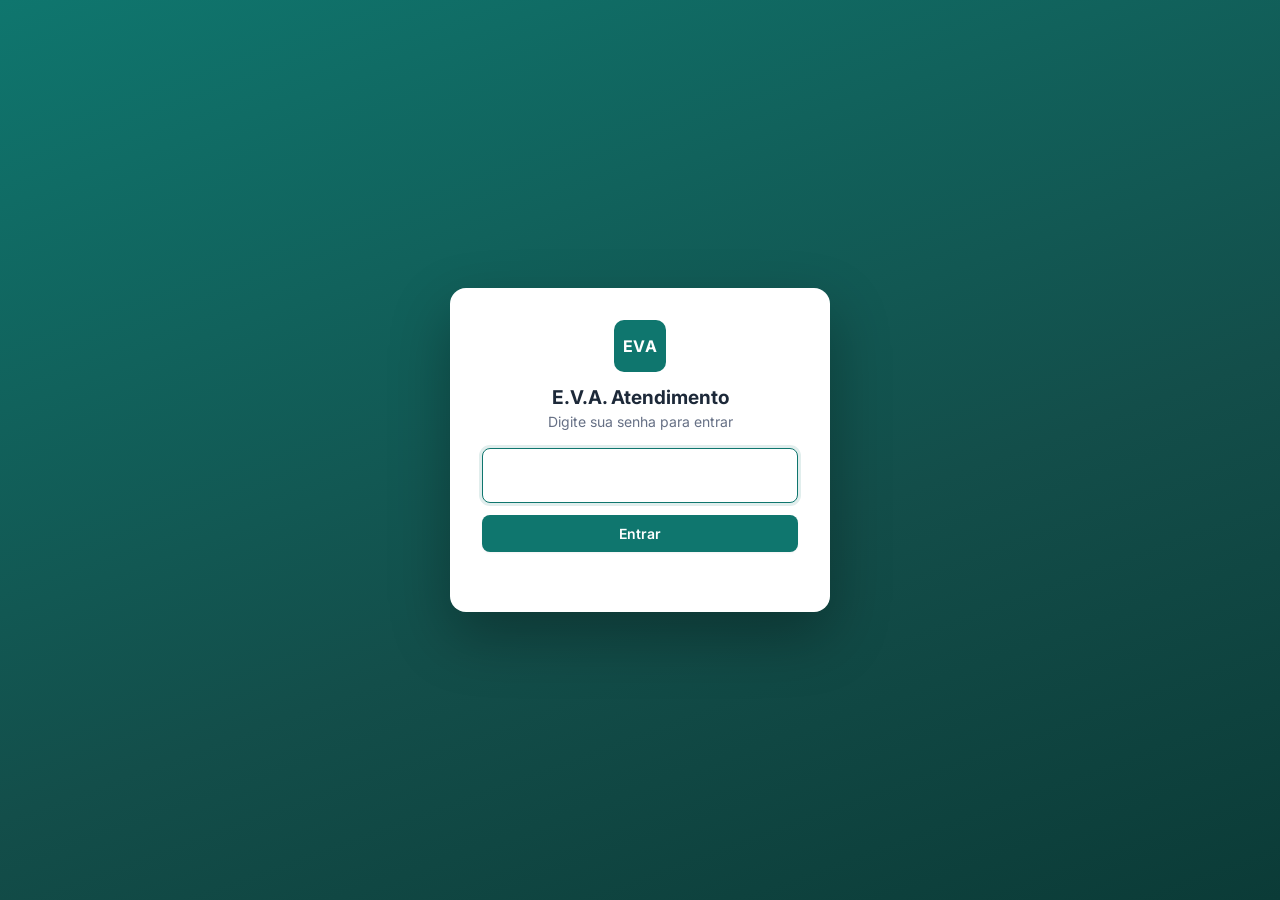
<file: atendimento/index.html>
<!doctype html>
<html lang="pt-BR">
<script>document.documentElement.dataset.theme=localStorage.getItem('eva-theme')||'light'</script>
<head>
<meta charset="utf-8">
<meta name="viewport" content="width=device-width,initial-scale=1">
<title>E.V.A. Atendimento</title>
<meta name="robots" content="noindex,nofollow">
<link rel="preconnect" href="https://fonts.googleapis.com"><link rel="preconnect" href="https://fonts.gstatic.com" crossorigin>
<link href="https://fonts.googleapis.com/css2?family=Inter:wght@400;500;600;700&display=swap" rel="stylesheet">
<style>
:root{--bg:#f5f7fa;--side:#ffffff;--card:#ffffff;--card2:#f8fafc;--line:#e3e8ef;--tx:#1d2939;--mut:#667085;--pri:#0f766e;--pri2:#115e59;--priL:#e6f4f2;--warnB:#fffaeb;--warnL:#fedf89;--warnT:#93370d;--bad:#d92d20;--ok:#12b76a;--r:12px}
:root[data-theme=dark]{--bg:#0f1419;--side:#151b23;--card:#1a212b;--card2:#141a22;--line:#2a3441;--tx:#e6e9ef;--mut:#98a2b3;--pri:#2bb3a3;--pri2:#5fd0c2;--priL:rgba(43,179,163,.14);--warnB:rgba(254,223,137,.08);--warnL:rgba(254,223,137,.35);--warnT:#fde68a}
:root[data-theme=dark] textarea,:root[data-theme=dark] input,:root[data-theme=dark] select{background:#11171e;border-color:#2f3a48;color:var(--tx)}
:root[data-theme=dark] .btn.ghost,:root[data-theme=dark] .chatbar,:root[data-theme=dark] .stat div,:root[data-theme=dark] .bub.eva,:root[data-theme=dark] .pill{background:var(--card);color:var(--tx);border-color:var(--line)}
:root[data-theme=dark] .btn.danger{background:transparent}
:root[data-theme=dark] .nav{color:#b4bccb}:root[data-theme=dark] .card h3,:root[data-theme=dark] label{color:#d0d5dd}
:root[data-theme=dark] .msg{border-color:rgba(43,179,163,.4)}:root[data-theme=dark] .btn{color:#06201d}:root[data-theme=dark] .btn.ghost,:root[data-theme=dark] .btn.danger{color:var(--tx)}:root[data-theme=dark] .btn.danger{color:#f97066;border-color:#7a271a}
.themeBtn{all:unset;cursor:pointer;font-size:12.5px;color:var(--mut);padding:8px 12px;border:1px solid var(--line);border-radius:8px;margin-bottom:8px;text-align:center}.themeBtn:hover{color:var(--tx)}
.chips{display:flex;gap:8px;margin-bottom:18px;flex-wrap:wrap}.chip{all:unset;cursor:pointer;font-size:13.5px;font-weight:600;padding:9px 16px;border-radius:8px;border:1px solid var(--line);color:var(--mut);background:var(--card)}.chip.on{border-color:var(--pri);color:var(--pri2);background:var(--priL)}
*{box-sizing:border-box}html,body{height:100%}
body{margin:0;font-family:Inter,system-ui,sans-serif;background:var(--bg);color:var(--tx);overflow:hidden;-webkit-font-smoothing:antialiased}
.app{display:grid;grid-template-columns:248px 1fr;height:100vh}
aside{background:var(--side);border-right:1px solid var(--line);padding:20px 14px;display:flex;flex-direction:column;gap:2px}
.brand{display:flex;align-items:center;gap:11px;padding:4px 8px 20px;border-bottom:1px solid var(--line);margin-bottom:12px}
.orb{width:36px;height:36px;border-radius:10px;background:var(--pri);color:#fff;display:flex;align-items:center;justify-content:center;font:700 13px Inter;letter-spacing:.5px;flex:none;position:relative}
.orb::after{content:"EVA"}
.orb.busy::before{content:"";position:absolute;inset:-4px;border-radius:13px;border:2px solid var(--pri);border-top-color:transparent;animation:spin .9s linear infinite}
@keyframes spin{to{transform:rotate(360deg)}}
.brand h1{font:700 16px Inter;margin:0}.brand small{color:var(--mut);font-size:12px}
.nav{all:unset;cursor:pointer;display:flex;align-items:center;gap:10px;padding:10px 12px;border-radius:8px;color:#475467;font-weight:500;font-size:14px;transition:background .15s,color .15s}
.nav:hover{background:var(--card2);color:var(--tx)}.nav.on{background:var(--priL);color:var(--pri2);font-weight:600}
.nav i{font-style:normal;width:20px;text-align:center;font-size:15px}
.status{margin-top:auto;font-size:12px;color:var(--mut);padding:12px;border:1px solid var(--line);border-radius:10px;line-height:1.8;background:var(--card2)}
.dot{display:inline-block;width:7px;height:7px;border-radius:50%;margin-right:7px;background:var(--bad)}.dot.ok{background:var(--ok)}
main{overflow:auto;padding:28px 36px 40px}
.view{display:none;animation:fade .2s ease}.view.on{display:block}
@keyframes fade{from{opacity:0}to{opacity:1}}
h2{font:600 22px Inter;margin:0 0 4px;letter-spacing:-.2px}.sub{color:var(--mut);margin:0 0 22px;font-size:14px}
.grid2{display:grid;grid-template-columns:minmax(0,1fr) minmax(0,1.15fr);gap:20px}
@media(max-width:1100px){.grid2{grid-template-columns:1fr}.app{grid-template-columns:68px 1fr}.brand div,.nav span,.status{display:none}}
.card{background:var(--card);border:1px solid var(--line);border-radius:var(--r);padding:20px;box-shadow:0 1px 2px rgba(16,24,40,.05)}
.card h3{margin:0 0 14px;font:600 14.5px Inter;display:flex;align-items:center;gap:8px;color:#344054}
textarea,input,select{width:100%;background:#fff;color:var(--tx);border:1px solid #d0d5dd;border-radius:8px;padding:10px 12px;font:14px/1.5 Inter;outline:none;transition:border .15s,box-shadow .15s;resize:vertical}
textarea:focus,input:focus,select:focus{border-color:var(--pri);box-shadow:0 0 0 3px rgba(15,118,110,.12)}
label{font-size:13px;color:#344054;font-weight:500;display:block;margin:14px 0 6px}
.row{display:flex;gap:10px;align-items:center;flex-wrap:wrap;margin-top:14px}
.btn{all:unset;cursor:pointer;padding:10px 16px;border-radius:8px;font-weight:600;font-size:14px;background:var(--pri);color:#fff;transition:background .15s;display:inline-flex;gap:8px;align-items:center;box-shadow:0 1px 2px rgba(16,24,40,.05)}
.btn:hover{background:var(--pri2)}
.btn.ghost{background:#fff;color:#344054;border:1px solid #d0d5dd}.btn.ghost:hover{background:var(--card2)}
.btn.danger{background:#fff;color:var(--bad);border:1px solid #fda29b}.btn.danger:hover{background:#fef3f2}
.btn.sm{padding:6px 11px;font-size:12.5px}.btn:disabled{opacity:.5;pointer-events:none}
.kbd{font-size:12px;color:var(--mut)}
.out{min-height:200px;line-height:1.6;font-size:14.5px}
.out h4{font:600 12px Inter;color:var(--pri);margin:18px 0 6px;letter-spacing:.6px;text-transform:uppercase}.out h4:first-child{margin-top:0}
.out ul{margin:6px 0;padding-left:20px}.out p{margin:6px 0}
.msg{position:relative;background:var(--priL);border:1px solid #b2ddd7;border-radius:10px;padding:14px 16px;margin:10px 0}
.msg .copy{position:absolute;top:8px;right:8px}
.msg .lbl{display:block;font-size:11px;text-transform:uppercase;letter-spacing:.8px;color:var(--pri2);margin-bottom:6px;font-weight:700}
.msg .mt{white-space:pre-wrap;padding-right:70px}
.alert{background:var(--warnB);border:1px solid var(--warnL);color:var(--warnT);border-radius:10px;padding:12px 14px;margin:10px 0}
.src{font-size:12px;color:var(--mut);border-top:1px solid var(--line);margin-top:16px;padding-top:10px}
.empty{color:var(--mut);text-align:center;padding:48px 10px;font-size:14px}.empty .orb{margin:0 auto 14px;opacity:.85}
.typing span{display:inline-block;width:7px;height:7px;border-radius:50%;background:var(--pri);margin:0 2px;animation:bl 1s infinite}.typing span:nth-child(2){animation-delay:.15s}.typing span:nth-child(3){animation-delay:.3s}
@keyframes bl{0%,100%{opacity:.25}50%{opacity:1}}
.chat{display:flex;flex-direction:column;height:calc(100vh - 150px);padding:0;overflow:hidden}
.chatlog{flex:1;overflow:auto;display:flex;flex-direction:column;gap:12px;padding:20px;background:var(--card2)}
.chatbar{border-top:1px solid var(--line);padding:14px;display:flex;gap:10px;align-items:flex-end;background:#fff}
.bub{max-width:76%;padding:11px 14px;border-radius:12px;line-height:1.55;font-size:14.5px}
.bub.me{align-self:flex-end;background:var(--pri);color:#fff;border-bottom-right-radius:3px;white-space:pre-wrap}
.bub.eva{align-self:flex-start;background:#fff;border:1px solid var(--line);border-bottom-left-radius:3px}
.list{display:flex;flex-direction:column;gap:10px;margin-top:14px}
.item{background:var(--card2);border:1px solid var(--line);border-radius:10px;padding:12px 14px;font-size:13.5px;line-height:1.5}
.item b{color:var(--pri2)}.item .row{margin-top:8px}
.pill{display:inline-block;font-size:11.5px;padding:2px 8px;border-radius:99px;background:#fff;border:1px solid var(--line);color:var(--mut);margin-right:6px}
.drop{border:1.5px dashed #d0d5dd;border-radius:10px;padding:26px;text-align:center;color:var(--mut);cursor:pointer;transition:.15s;background:var(--card2)}.drop:hover,.drop.over{border-color:var(--pri);color:var(--pri2);background:var(--priL)}
.pbar{display:none;align-items:center;gap:16px;padding:16px 22px;border-radius:14px;margin:0 0 20px;border:2px solid var(--line);background:var(--card);font-size:17px;box-shadow:0 6px 18px rgba(16,24,40,.08)}
.pbar.on{display:flex}.pbar .pi{font-size:30px}.pbar b{font-size:20px}.pbar .pt{flex:1;line-height:1.35}.pbar small{display:block;color:var(--mut);font-size:14px;margin-top:2px}
.pbar.soon{background:#fff4e5;border-color:#f79009;color:#7a2e0e}.pbar.now{background:#e7f8ef;border-color:#12b76a;color:#05603a;animation:pul 1.6s ease-in-out 4}.pbar.back{background:#fef3f2;border-color:#f04438;color:#912018;animation:pul 1.6s ease-in-out 4}
:root[data-theme=dark] .pbar.soon,:root[data-theme=dark] .pbar.now,:root[data-theme=dark] .pbar.back{background:var(--card);color:var(--tx)}
@keyframes pul{50%{transform:scale(1.015);box-shadow:0 0 0 6px rgba(18,183,106,.18)}}
.cgrid{display:grid;grid-template-columns:repeat(auto-fill,minmax(260px,1fr));gap:14px;margin-top:14px}
.citem{border:1px solid var(--line);border-radius:12px;padding:12px;background:var(--card2);display:flex;flex-direction:column;gap:8px}
.citem img{max-width:100%;max-height:180px;object-fit:contain;border-radius:8px;background:#fff;border:1px solid var(--line)}
.citem .ct{white-space:pre-wrap;font-size:14px;max-height:150px;overflow:auto}.citem h4{margin:0;font-size:15px}
.csug{margin-top:16px;border-top:1px dashed var(--line);padding-top:12px}.csug .row{margin-top:6px}
.pasteimg{border:2px dashed var(--line);border-radius:10px;padding:14px;text-align:center;color:var(--mut);cursor:pointer;margin-top:8px}
.pasteimg img{max-height:140px;max-width:100%}
.toast{position:fixed;bottom:22px;right:22px;background:#1d2939;color:#fff;padding:11px 16px;border-radius:10px;box-shadow:0 12px 24px rgba(16,24,40,.18);transform:translateY(120px);opacity:0;transition:.3s;z-index:9;font-size:14px}
.toast.on{transform:none;opacity:1}
.stat{display:grid;grid-template-columns:repeat(3,1fr);gap:12px;margin-bottom:18px}.stat div{background:#fff;border:1px solid var(--line);border-radius:10px;padding:14px}.stat b{display:block;font:600 20px Inter}.stat small{color:var(--mut);font-size:12px}
.overlay{position:fixed;inset:0;background:rgba(16,24,40,.45);display:none;align-items:center;justify-content:center;z-index:8}.overlay.on{display:flex}
.modal{width:min(520px,92vw)}
/* ===== v7 ===== */
.tr{border:1px solid var(--line);border-radius:12px;margin-top:14px;overflow:hidden;background:var(--card)}
.trh{display:flex;align-items:center;gap:8px;padding:10px 14px;background:var(--card2);border-bottom:1px solid var(--line);font-size:12.5px;color:var(--mut);flex-wrap:wrap}.trh b{color:var(--tx);font-size:13px}.trh .n{font-weight:700;color:var(--pri)}
.trb{display:grid;grid-template-columns:1fr 1.4fr}@media(max-width:900px){.trb{grid-template-columns:1fr}}
.trb>div{padding:12px 14px;min-width:0}.trb>div+div{border-left:1px solid var(--line)}
.trl{display:flex;justify-content:space-between;align-items:center;font-size:11px;letter-spacing:1px;text-transform:uppercase;color:var(--mut);margin-bottom:6px;font-weight:600}
.trp{white-space:pre-wrap;font-size:13.5px;max-height:220px;overflow:auto;line-height:1.5}.trr{font-size:13.5px;max-height:340px;overflow:auto}
mark{background:#fde68a;color:#111;border-radius:3px;padding:0 2px}

.chathead{display:flex;align-items:center;gap:10px;padding:12px 16px;border-bottom:1px solid var(--line);background:var(--card);flex-wrap:wrap}.chathead small{color:var(--mut);font-size:12px}
.tgl{display:flex;align-items:center;gap:6px;font-size:12.5px;color:var(--mut);margin:0;cursor:pointer}.tgl input{width:auto;margin:0}
.chips{display:flex;gap:8px;flex-wrap:wrap;padding:10px 14px 0;background:var(--card)}.chips button{all:unset;cursor:pointer;font-size:12.5px;padding:6px 11px;border:1px solid var(--line);border-radius:99px;color:var(--tx);background:var(--card2)}.chips button:hover{border-color:var(--pri);color:var(--pri)}
.acts{display:flex;flex-direction:column;gap:6px;margin-top:8px}.act{font-size:12.5px;padding:7px 10px;border-radius:8px;background:var(--card2);border:1px dashed var(--line);display:flex;gap:8px;align-items:center}.act span{flex:1}.act button{all:unset;cursor:pointer;color:var(--pri);font-weight:600;font-size:12px}
.bub .when{display:block;font-size:10.5px;opacity:.55;margin-top:4px}
.segs{display:flex;gap:4px;flex-wrap:wrap;margin-bottom:10px}.segs button{all:unset;cursor:pointer;font-size:12.5px;padding:6px 11px;border-radius:8px;border:1px solid var(--line);color:var(--mut)}.segs button.on{background:var(--pri);color:#fff;border-color:var(--pri)}
.mtag{font-size:11px;padding:2px 8px;border-radius:99px;background:var(--card2);border:1px solid var(--line);color:var(--mut)}
.previt{display:flex;gap:10px;align-items:flex-start;padding:9px 0;border-bottom:1px solid var(--line);font-size:13.5px}.previt input{width:auto;margin-top:3px}

.splash{position:fixed;inset:0;z-index:45;background:#0b1514;display:flex;align-items:center;justify-content:center;color:#d7f3ef;transition:opacity .5s}
.splash.off{display:none}.splash.fade{opacity:0}
.splin{width:min(480px,90vw);text-align:center}
.splbrand{font:700 22px Inter;letter-spacing:6px;color:#fff}.splbrand span{display:block;font-size:11px;letter-spacing:4px;font-weight:500;color:#5eead4;margin-top:6px;text-transform:uppercase}
.net{display:flex;align-items:center;gap:14px;margin:34px 0 26px}.node{text-align:center}.node .ic{width:58px;height:58px;border-radius:14px;border:1px solid #1f3d3a;background:#10201f;display:flex;align-items:center;justify-content:center;font-size:24px}.node small{display:block;font-size:11px;color:#7aa8a2;margin-top:6px;white-space:nowrap}
.link{flex:1;height:2px;background:#1f3d3a;position:relative;overflow:hidden;margin-bottom:20px}.link i{position:absolute;top:-1px;width:18px;height:4px;border-radius:4px;background:#2dd4bf;box-shadow:0 0 8px #2dd4bf;animation:pkt 1.4s linear infinite}.link i:nth-child(2){animation-delay:.47s}.link i:nth-child(3){animation-delay:.94s}
@keyframes pkt{from{left:-18px}to{left:100%}}
.log{text-align:left;font:12.5px/1.75 ui-monospace,Consolas,monospace;color:#8fb8b2;min-height:120px;margin-bottom:14px}.log div{animation:fade .3s}.log b{color:#2dd4bf;font-weight:600;float:right}
.splbar{height:3px;border-radius:99px;background:#1f3d3a;overflow:hidden}.splbar i{display:block;height:100%;width:0;background:#2dd4bf}
.splst{display:flex;justify-content:space-between;font-size:12px;color:#7aa8a2;margin-top:8px;font-variant-numeric:tabular-nums}
#splDone{animation:fade .5s}.okc{color:#2dd4bf;font-size:12px;letter-spacing:2px;text-transform:uppercase;margin-bottom:10px}#splDone h2{font:600 26px Inter;color:#fff;margin:0}#splDone .tm{color:#7aa8a2;font-size:13px;margin:6px 0 14px;text-transform:capitalize}#splDone p{color:#c4e6e1;font-size:14.5px;line-height:1.6;margin:0 0 22px}
.splgo{all:unset;cursor:pointer;padding:12px 26px;border-radius:10px;font-weight:600;font-size:15px;color:#062b27;background:#2dd4bf;transition:filter .15s}.splgo:hover{filter:brightness(1.1)}

.app{grid-template-columns:276px 1fr}
.nav{align-items:flex-start;padding:9px 12px}.nav span{display:flex;flex-direction:column;line-height:1.25}
.nav span em{font-style:normal;font-size:11.5px;font-weight:400;color:var(--mut);margin-top:2px}
.nav.on span em{color:var(--pri2);opacity:.85}.nav i{margin-top:1px}
.hero{display:flex;gap:18px;align-items:center;padding:24px;border-radius:16px;background:linear-gradient(135deg,var(--pri),#134e4a);color:#fff;margin-bottom:22px}
.hero .orb{width:56px;height:56px;background:rgba(255,255,255,.15);font-size:16px}
.hero h2{color:#fff;font-size:24px;margin:0}.hero p{margin:4px 0 0;opacity:.9;font-size:14.5px}
.hero .hk{display:flex;gap:10px;flex-wrap:wrap;margin-top:12px}.hero .hk span{background:rgba(255,255,255,.14);padding:5px 11px;border-radius:99px;font-size:12.5px}
.home{display:grid;grid-template-columns:repeat(auto-fill,minmax(250px,1fr));gap:14px}
.hsec{grid-column:1/-1;font-size:12px;font-weight:700;letter-spacing:.9px;text-transform:uppercase;color:var(--mut);margin-top:8px}
.hcard{all:unset;cursor:pointer;display:flex;gap:12px;align-items:flex-start;background:var(--card);border:1px solid var(--line);border-radius:12px;padding:16px;transition:.15s}
.hcard:hover{border-color:var(--pri);box-shadow:0 6px 16px rgba(15,118,110,.10);transform:translateY(-1px)}
.hcard .phi{width:38px;height:38px;font-size:18px}.hcard b{display:block;font-size:14.5px;margin-bottom:3px}.hcard small{color:var(--mut);font-size:12.8px;line-height:1.45}
.howto{display:flex;gap:8px;flex-wrap:wrap;margin:-8px 0 18px}.howto span{font-size:12.5px;background:var(--card2);border:1px solid var(--line);border-radius:99px;padding:5px 11px;color:var(--mut)}
.howto b{color:var(--pri2)}
.fx{display:flex;flex-direction:column;gap:10px;margin-top:14px}
.fch{border:1px solid var(--line);border-radius:12px;background:var(--card);overflow:hidden}
.fchh{display:flex;align-items:center;gap:8px;padding:10px 14px;background:var(--card2);border-bottom:1px solid var(--line)}
.fchh b{flex:1;font-size:14px}.fchb{padding:12px 14px;white-space:pre-wrap;font-size:13.5px;line-height:1.55}
.cat{font-size:11px;font-weight:700;padding:3px 9px;border-radius:99px;background:var(--priL);color:var(--pri2);text-transform:uppercase;letter-spacing:.5px}
.rcards{display:grid;grid-template-columns:repeat(auto-fill,minmax(260px,1fr));gap:10px;margin-bottom:16px}
.rc{border:1px solid var(--line);border-radius:10px;padding:12px;background:var(--card);font-size:13px;line-height:1.5}
.rc .rt{font-weight:700;font-size:14px;margin-bottom:6px;color:var(--pri2)}.rc div span{color:var(--mut)}
.btitle{font-size:13px;font-weight:700;margin:14px 0 8px;padding-left:8px;border-left:3px solid var(--pri)}
/* ===== v6: layout organizado ===== */
aside{gap:1px;overflow:auto}
.navh{font-size:11px;font-weight:700;letter-spacing:.9px;text-transform:uppercase;color:var(--mut);padding:16px 12px 6px;opacity:.85}
.navh:first-of-type{padding-top:4px}
.top{display:flex;align-items:center;gap:12px;padding:12px 36px;border-bottom:1px solid var(--line);background:var(--card);position:sticky;top:0;z-index:5}
.top .clock{font-weight:600;font-size:14px}.top .turn{color:var(--mut);font-size:13px}
.top .sp{flex:1}
.tchip{all:unset;cursor:pointer;display:inline-flex;align-items:center;gap:7px;font-size:12.5px;font-weight:600;padding:7px 12px;border-radius:99px;border:1px solid var(--line);color:var(--tx);background:var(--card2)}
.tchip:hover{border-color:var(--pri)}.tchip.safe{color:#05603a;border-color:#a6f4c5;background:#ecfdf3}
:root[data-theme=dark] .tchip.safe{background:rgba(18,183,106,.12);color:#6ce9a6;border-color:rgba(18,183,106,.4)}
main{padding:0;display:flex;flex-direction:column}
.mainin{padding:24px 36px 48px;max-width:1440px;width:100%}
.ph{display:flex;gap:14px;align-items:flex-start;margin-bottom:22px;padding-bottom:18px;border-bottom:1px solid var(--line)}
.phi{width:42px;height:42px;border-radius:11px;background:var(--priL);display:flex;align-items:center;justify-content:center;font-size:20px;flex:none}
.ph h2{margin:0 0 3px}.ph .sub{margin:0}
.step{display:inline-flex;width:22px;height:22px;border-radius:50%;background:var(--pri);color:#fff;font-size:12px;font-weight:700;align-items:center;justify-content:center;flex:none}
.hint{font-size:12.5px;color:var(--mut);margin-top:8px;line-height:1.5}
.cgroup{grid-column:1/-1;font-size:12px;font-weight:700;letter-spacing:.8px;text-transform:uppercase;color:var(--pri2);margin:10px 0 -2px;padding-bottom:6px;border-bottom:1px solid var(--line)}
.cb{border:1px solid var(--line);border-radius:12px;background:var(--card);display:flex;flex-direction:column;transition:border .15s,box-shadow .15s}
.cb:hover{border-color:var(--pri);box-shadow:0 4px 14px rgba(15,118,110,.10)}
.cbh{display:flex;align-items:center;gap:8px;padding:10px 12px;border-bottom:1px solid var(--line)}
.cbh b{font-size:13.5px;flex:1;line-height:1.3}.cbn{font-size:11px;font-weight:700;color:var(--mut);min-width:20px}
.cbt{padding:10px 12px;white-space:pre-wrap;font-size:13.5px;line-height:1.5;max-height:132px;overflow:auto;cursor:copy;flex:1}
.cbt:hover{background:var(--card2)}
.cb img{max-width:100%;max-height:160px;object-fit:contain;margin:10px 12px 0;border-radius:8px;border:1px solid var(--line);background:#fff;cursor:copy}
.cbf{display:flex;gap:6px;padding:10px 12px;border-top:1px solid var(--line)}
.cbf .btn{flex:1;justify-content:center}
.ib{all:unset;cursor:pointer;font-size:13px;padding:4px 6px;border-radius:6px;color:var(--mut)}.ib:hover{background:var(--card2);color:var(--tx)}
.cgrid{grid-template-columns:repeat(auto-fill,minmax(270px,1fr))}
details.more{margin-top:14px;border:1px solid var(--line);border-radius:10px;padding:0 14px;background:var(--card2)}
details.more summary{cursor:pointer;padding:12px 0;font-weight:600;font-size:13.5px}
details.more[open]{padding-bottom:14px}
.files{display:grid;grid-template-columns:320px minmax(0,1fr);gap:20px;align-items:start}
@media(max-width:1100px){.files{grid-template-columns:1fr}}
.fitem{all:unset;cursor:pointer;display:flex;gap:10px;align-items:center;padding:10px 12px;border:1px solid var(--line);border-radius:10px;background:var(--card);font-size:13.5px}
.fitem:hover{border-color:var(--pri)}.fitem.on{border-color:var(--pri);background:var(--priL)}
.fitem .fi{font-size:20px}.fitem small{display:block;color:var(--mut);font-size:11.5px;margin-top:2px}
.fv{min-height:420px}.fvh{display:flex;align-items:center;gap:10px;margin-bottom:12px;flex-wrap:wrap}.fvh h3{margin:0!important;flex:1}
.tabs{display:flex;gap:6px;flex-wrap:wrap;margin:6px 0 12px}
.tabs .chip{padding:7px 12px;font-size:12.5px}
.tblw{overflow:auto;max-height:62vh;border:1px solid var(--line);border-radius:10px}
.tbl{border-collapse:collapse;width:100%;font-size:13px}
.tbl th{position:sticky;top:0;background:var(--card2);text-align:left;font-weight:600;padding:9px 10px;border-bottom:1px solid var(--line);white-space:nowrap;z-index:1}
.tbl td{padding:8px 10px;border-bottom:1px solid var(--line);vertical-align:top}
.tbl tr:hover td{background:var(--priL)}
mark{background:#fef08a;color:inherit;border-radius:3px;padding:0 1px}
.slide{border:1px solid var(--line);border-radius:10px;padding:14px;margin-bottom:12px;background:var(--card)}
.slide h4{margin:0 0 8px;font-size:14px}.slide .sn{font-size:11px;color:var(--mut);font-weight:700;letter-spacing:.6px}
.slide ul{margin:4px 0 0;padding-left:18px;font-size:13.5px;line-height:1.55}
details.sec{border:1px solid var(--line);border-radius:10px;margin-bottom:8px;background:var(--card)}
details.sec summary{cursor:pointer;padding:11px 14px;font-weight:600;font-size:13.5px}
details.sec div{padding:0 14px 14px;white-space:pre-wrap;font-size:13.5px;line-height:1.55}
.flow{display:grid;grid-template-columns:1fr auto 1fr auto 1fr;gap:10px;align-items:center;margin:6px 0 18px}
@media(max-width:1000px){.flow{grid-template-columns:1fr}.flow .arr{transform:rotate(90deg)}}
.fbox{border:1.5px solid var(--line);border-radius:12px;padding:14px;text-align:center;background:var(--card);font-size:13px;line-height:1.45}
.fbox .fic{font-size:26px;display:block;margin-bottom:4px}.fbox b{display:block;font-size:14px;margin-bottom:3px}
.fbox.me{border-color:var(--pri);background:var(--priL)}
.arr{font-size:12px;color:var(--mut);text-align:center;font-weight:600}.arr span{display:block;font-size:22px;color:var(--pri)}
.blocked{display:grid;grid-template-columns:1fr 1fr;gap:10px;margin-bottom:6px}
.fbox.no{border-style:dashed;color:var(--mut);background:var(--card2)}
.checks{display:grid;grid-template-columns:repeat(auto-fill,minmax(250px,1fr));gap:10px}
.ck{display:flex;gap:10px;align-items:flex-start;border:1px solid var(--line);border-radius:10px;padding:12px;background:var(--card);font-size:13px;line-height:1.4}
.ck i{font-style:normal;width:22px;height:22px;border-radius:50%;background:#ecfdf3;color:#039855;display:flex;align-items:center;justify-content:center;font-weight:700;flex:none}
.ck.warn i{background:#fffaeb;color:#b54708}.ck b{display:block;font-size:13.5px}
.term{line-height:1.65;font-size:14px}.term h4{margin:16px 0 4px;font-size:14px}.term p{margin:4px 0}
pre.sent{white-space:pre-wrap;font-size:12px;background:var(--card2);border:1px solid var(--line);border-radius:10px;padding:12px;max-height:340px;overflow:auto}
.cfg{display:grid;grid-template-columns:repeat(auto-fit,minmax(380px,1fr));gap:20px;align-items:start}
.lock{position:fixed;inset:0;z-index:50;background:linear-gradient(160deg,#0f766e,#134e4a 60%,#0b3b37);display:flex;align-items:center;justify-content:center}
.lock.off{display:none}
.lockc{background:#fff;color:#1d2939;border-radius:16px;padding:32px;width:min(380px,90vw);text-align:center;box-shadow:0 24px 60px rgba(0,0,0,.3)}
.lockc .orb{margin:0 auto 14px;width:52px;height:52px;font-size:16px}
.lockc h3{margin:0 0 4px;font-size:19px}.lockc p{margin:0 0 18px;color:#667085;font-size:14px}
.lockc input{text-align:center;font-size:22px;letter-spacing:6px;background:#fff;color:#1d2939}
.lockc .btn{width:100%;justify-content:center;margin-top:12px;box-sizing:border-box}
#lockErr{color:#d92d20;font-size:13px;min-height:18px;margin-top:10px}
@media print{body *{visibility:hidden}#termo,#termo *{visibility:visible}#termo{position:absolute;left:0;top:0;width:100%;border:0}.noprint{display:none!important}}

</style>
</head>
<body>
<div class="app">
<aside>
  <div class="brand"><div class="orb" id="orb"></div><div><h1>E.V.A. Atendimento</h1><small>Assistente de atendimento</small></div></div>
  <button class="nav on" data-v="inicio"><i>🏠</i><span>Início<em>Resumo do dia e atalhos</em></span></button>
  <div class="navh">Atendimento</div>
  <button class="nav" data-v="atend"><i>🎧</i><span>Atendimento<em>Cole a conversa e veja o que responder</em></span></button>
  <button class="nav" data-v="melhorar"><i>✨</i><span>Melhorar mensagem<em>Deixa seu texto educado e claro</em></span></button>
  <button class="nav" data-v="protocolos"><i>📝</i><span>Protocolos<em>Gera o texto do protocolo pronto</em></span></button>
  <div class="navh">Consulta rápida</div>
  <button class="nav" data-v="colinha"><i>📌</i><span>Colinha<em>Textos prontos: um clique copia</em></span></button>
  <button class="nav" data-v="fichas"><i>📒</i><span>Fichas e métricas<em>Suas anotações, na ordem que você põe</em></span></button>
  <button class="nav" data-v="material"><i>🗂️</i><span>Arquivos<em>Auxílio, planilhas e slides organizados</em></span></button>
  <div class="navh">E.V.A.</div>
  <button class="nav" data-v="chat"><i>💬</i><span>Conversar com a E.V.A.<em>Papo livre, dúvidas e comandos</em></span></button>
  <button class="nav" data-v="jogos"><i>🎮</i><span>Mini jogos<em>Para os dias tranquilos</em></span></button>
  <button class="nav" data-v="transf"><i>📋</i><span>Área de transferência<em>Últimas 10 perguntas e respostas</em></span></button>
  <button class="nav" data-v="aprender"><i>🧠</i><span>Memória<em>O que ela lembra e textos para ensinar</em></span></button>
  <div class="navh">Sistema</div>
  <button class="nav" data-v="privacidade"><i>🛡️</i><span>Privacidade e LGPD<em>Como seus dados ficam protegidos</em></span></button>
  <button class="nav" data-v="config"><i>⚙️</i><span>Configurações<em>Chave da IA, horários e senha</em></span></button>
  <button class="themeBtn" id="themeBtn" style="margin-top:auto"></button>
  <div class="status" id="status" style="margin-top:0"></div>
</aside>
<main>
<div class="top"><span class="clock" id="tClock"></span><span class="turn" id="tTurn"></span><span class="sp"></span><button class="tchip safe" id="tSafe">🛡️ Dados só neste computador</button><button class="tchip" id="tLock">🔒 Bloquear</button></div>
<div class="mainin">
<div class="pbar" id="pbar"><div class="pi" id="pbIcon">⏰</div><div class="pt" id="pbText"></div><button class="btn ghost sm" id="pbOk">Ok, entendi</button></div>

<section class="view on" id="v-inicio">
  <div class="hero"><div class="orb"></div><div style="flex:1"><h2 id="hGreet">Olá!</h2><p id="hSub">Estou conectada ao seu sistema de atendimento para te auxiliar no trabalho.</p><div class="hk" id="hKpis"></div></div></div>
  <div class="home">
   <div class="hsec">Durante o atendimento</div>
   <button class="hcard" data-go="atend"><div class="phi">🎧</div><div><b>Atendimento</b><small>Cole a conversa do Blip. A E.V.A. diz a situação, o que fazer e já sugere a próxima mensagem.</small></div></button>
   <button class="hcard" data-go="melhorar"><div class="phi">✨</div><div><b>Melhorar mensagem</b><small>Escreva do seu jeito e receba a versão educada e acolhedora, pronta pra enviar.</small></div></button>
   <button class="hcard" data-go="protocolos"><div class="phi">📝</div><div><b>Protocolos</b><small>Preencha os dados e receba o texto do protocolo no modelo certo.</small></div></button>
   <div class="hsec">Consulta rápida</div>
   <button class="hcard" data-go="colinha"><div class="phi">📌</div><div><b>Colinha</b><small>Seus textos prontos em blocos. Clicou, copiou, colou no cliente.</small></div></button>
   <button class="hcard" data-go="fichas"><div class="phi">📒</div><div><b>Fichas e métricas</b><small>Anote métricas, protocolos e regras do seu jeito. Ficam na ordem em que você adiciona.</small></div></button>
   <button class="hcard" data-go="material"><div class="phi">🗂️</div><div><b>Arquivos</b><small>Envie Auxílio, Excel e slides. A E.V.A. separa por abas e deixa fácil de buscar.</small></div></button>
   <div class="hsec">E.V.A.</div>
   <button class="hcard" data-go="chat"><div class="phi">💬</div><div><b>Conversar com a E.V.A.</b><small>Pergunte qualquer coisa: qual métrica usar, como abrir um protocolo, uma regra.</small></div></button>
   <button class="hcard" data-go="aprender"><div class="phi">🧠</div><div><b>Memória</b><small>Ensine algo que a supervisão confirmou. Ela passa a usar sempre.</small></div></button>
   <button class="hcard" data-go="privacidade"><div class="phi">🛡️</div><div><b>Privacidade e LGPD</b><small>Mostra onde os dados ficam e o que é enviado. Bom pra mostrar à supervisão.</small></div></button>
  </div>
</section>

<section class="view" id="v-fichas">
  <div class="ph"><div class="phi">📒</div><div><h2>Fichas e métricas</h2><p class="sub">Seu caderno de consulta. Você escreve, ela guarda na ordem em que você adicionou e usa nas respostas.</p></div></div>
  <div class="howto"><span><b>1</b> Escolha o tipo</span><span><b>2</b> Dê um título (ex.: “Reembolso”)</span><span><b>3</b> Escreva ou cole do Excel</span><span><b>4</b> Guardar: vai pro final da lista</span></div>
  <div class="grid2">
   <div class="card"><h3>➕ Nova ficha</h3>
    <label>Tipo</label><input id="fCat" list="fCats" placeholder="Métrica, Protocolo, Regra, Contato..."><datalist id="fCats"><option>Métrica</option><option>Protocolo</option><option>Regra</option><option>Prazo</option><option>Contato</option><option>Informação</option></datalist>
    <label>Título</label><input id="fT" placeholder="Ex.: Reembolso de consulta">
    <label>Conteúdo</label><textarea id="fX" rows="7" placeholder="Ex.: Métrica: 123 - Reembolso&#10;Quando usar: cliente pede reembolso de consulta&#10;&#10;Dica: pode colar linhas copiadas do Excel, vira tabela."></textarea>
    <div class="row"><button class="btn" id="btnFAdd">Guardar ficha</button><button class="btn ghost" id="btnFClr">Limpar</button></div>
    <div class="hint">A ordem nunca muda sozinha: a primeira continua primeira e as novas entram embaixo. Use ▲▼ se quiser mover.</div>
   </div>
   <div class="card"><h3>📚 Suas fichas <span class="kbd" id="fCount" style="margin-left:auto;font-weight:500"></span></h3>
    <input id="fSearch" placeholder="🔎 Buscar (ex.: reembolso, TMA, autorização)...">
    <div class="tabs" id="fTabs"></div>
    <div class="fx" id="fList"></div>
   </div>
  </div>
</section>

<section class="view" id="v-atend">
  <div class="ph"><div class="phi">🎧</div><div><h2>Atendimento em andamento</h2><p class="sub">Cole a conversa inteira (como vier, sem identificar quem disse o quê). Atualize e analise de novo sempre que o cliente mandar algo.</p></div></div>
  <div class="howto"><span><b>1</b> Cole a conversa</span><span><b>2</b> Analisar</span><span><b>3</b> Copie a mensagem sugerida</span></div>
  <div class="grid2">
    <div class="card">
      <h3>🗂️ Conversa</h3>
      <textarea id="conv" rows="16" placeholder="Cole aqui todo o atendimento, do início até agora..."></textarea>
      <label>Algo que você quer dizer ou já sabe (opcional)</label>
      <textarea id="convNote" rows="2" placeholder="Ex.: o cliente já enviou o protocolo, quero informar o prazo..."></textarea>
      <div class="row"><button class="btn" id="btnAnalisar">⚡ Analisar e sugerir</button><button class="btn ghost" id="btnNovo">Novo atendimento</button><span class="kbd">Ctrl + Enter</span></div>
    </div>
    <div class="card"><h3>🧭 Orientação da E.V.A.</h3><div class="out" id="outAtend"><div class="empty"><div class="orb"></div>Cole uma conversa e eu digo o que o cliente precisa, o que fazer e a melhor mensagem.</div></div></div>
  </div>
</section>

<section class="view" id="v-melhorar">
  <div class="ph"><div class="phi">✨</div><div><h2>Melhorar mensagem</h2><p class="sub">Escreva do seu jeito. A E.V.A. devolve acolhedora, educada e pronta para enviar.</p></div></div>
  <div class="howto"><span><b>1</b> Escreva seu rascunho</span><span><b>2</b> Melhorar</span><span><b>3</b> Copie a versão final</span></div>
  <div class="grid2">
    <div class="card"><h3>✍️ Seu rascunho</h3>
      <textarea id="draft" rows="9" placeholder="Ex.: fala pro cliente que o reembolso demora 30 dias e que ele tem que mandar a nota"></textarea>
      <label>Contexto (opcional: cole o final da conversa)</label>
      <textarea id="draftCtx" rows="4"></textarea>
      <div class="row"><button class="btn" id="btnMelhorar">✨ Melhorar</button><span class="kbd">Ctrl + Enter</span></div>
    </div>
    <div class="card"><h3>💌 Pronta para enviar</h3><div class="out" id="outMelhorar"><div class="empty"><div class="orb"></div>Sua mensagem acolhedora aparece aqui.</div></div></div>
  </div>
</section>

<section class="view" id="v-chat">
  <div class="ph"><div class="phi">💬</div><div><h2>Conversar com a E.V.A.</h2><p class="sub">Fale de qualquer assunto, tire dúvidas do trabalho ou dê ordens: “guarda isso”, “anota na colinha”, “cria uma ficha”, “esquece aquilo”. Ela lembra das conversas.</p></div></div>
  <div class="card chat">
    <div class="chathead"><span class="dot ok"></span><b>E.V.A.</b><small id="chatSub">online</small><span style="flex:1"></span>
      <label class="tgl" title="Ela decide sozinha o que vale guardar"><input type="checkbox" id="autoMem" checked> Memória automática</label>
      <button class="btn ghost sm" id="btnPuxar">💡 Puxar assunto</button><button class="btn ghost sm" id="btnChatClear">Nova conversa</button></div>
    <div class="chatlog" id="chatlog"></div>
    <div class="chips" id="chatChips"></div>
    <div class="chatbar"><textarea id="chatIn" rows="2" style="flex:1" placeholder="Escreva qualquer coisa… (Enter envia, Shift+Enter quebra linha)"></textarea><button class="btn" id="btnChat">Enviar</button></div>
  </div>
</section>

<section class="view" id="v-colinha">
  <div class="ph"><div class="phi">📌</div><div><h2>Colinha</h2><p class="sub">Seus textos prontos, em blocos, na mesma ordem do seu Bloco de Notas. Um clique copia; depois é só colar no Blip.</p></div></div>
  <div class="howto"><span><b>1</b> Cole tudo do Bloco de Notas</span><span><b>2</b> Ela separa em blocos</span><span><b>3</b> Clique em Copiar</span></div>
  <div class="card">
    <h3><span class="step">1</span> Colar ou enviar a colinha inteira</h3>
    <textarea id="colAll" rows="4" placeholder="Abra o Bloco de Notas, aperte Ctrl+A, Ctrl+C e cole aqui (Ctrl+V). A E.V.A. separa em blocos automaticamente."></textarea>
    <div class="row"><button class="btn" id="btnColRep">Organizar e substituir tudo</button><button class="btn ghost" id="btnColApp">Adicionar ao final</button><label class="btn ghost" style="margin:0">📄 Enviar arquivo .txt<input type="file" id="colFile" accept=".txt,.md,.text" hidden></label><span class="sp" style="flex:1"></span><button class="btn ghost sm" id="btnColUndo" style="display:none">↶ Desfazer</button><button class="btn danger sm" id="btnColAll">Apagar tudo</button></div>
    <div class="hint">Títulos em MAIÚSCULAS, terminados em dois-pontos ou entre linhas em branco viram o nome de cada bloco. A ordem é sempre de cima para baixo.</div>
  </div>
  <div class="card" style="margin-top:20px">
    <h3><span class="step">2</span> Clique para copiar <span class="kbd" id="colCount" style="margin-left:auto;font-weight:500"></span></h3>
    <input id="colSearch" placeholder="🔎 Buscar na colinha (ex.: agradecer, reembolso, encerramento)...">
    <div class="cgrid" id="colList"></div>
  </div>
  <details class="more" id="colMore"><summary>➕ Adicionar ou editar um bloco (texto ou imagem)</summary>
    <label>Título</label><input id="colT" placeholder="Ex.: Agradecer pelas informações">
    <label>Texto</label><textarea id="colX" rows="5" placeholder="Texto pronto para copiar..."></textarea>
    <label>Imagem (opcional): clique aqui e aperte Ctrl+V, ou clique para escolher</label>
    <div class="pasteimg" id="colImgBox" tabindex="0">Clique aqui e aperte Ctrl+V, ou clique para escolher um arquivo<input type="file" id="colImgIn" accept="image/*" hidden></div>
    <div class="row"><button class="btn" id="btnColAdd">Guardar bloco</button><button class="btn ghost" id="btnColClr">Cancelar</button></div>
  </details>
</section>

<section class="view" id="v-protocolos">
  <div class="ph"><div class="phi">📝</div><div><h2>Protocolos</h2><p class="sub">Cada tipo aprende com os exemplos que você guardar. Depois é só passar as informações do atendimento e a E.V.A. escreve no mesmo formato.</p></div></div>
  <div class="howto"><span><b>1</b> Escolha o tipo</span><span><b>2</b> Preencha</span><span><b>3</b> Copie o protocolo</span></div>
  <div class="chips" id="protoChips"><button class="chip on" data-pt="informativo">Informativo</button><button class="chip" data-pt="prioridade">Prioridade</button><button class="chip" data-pt="rpa">Envio de RPA</button></div>
  <div class="grid2">
    <div class="card"><h3 id="protoTitle">Novo protocolo</h3>
      <label>Informações deste atendimento</label>
      <textarea id="protoInfo" rows="9" placeholder="Passe os dados: ticket, métricas, o que o cliente pediu, o que foi feito, nomes, datas, números..."></textarea>
      <label>Conversa do atendimento (opcional)</label>
      <textarea id="protoConv" rows="4" placeholder="Cole a conversa se quiser que ela use como base também"></textarea>
      <div class="row"><button class="btn" id="btnProto">Gerar protocolo</button><button class="btn ghost" id="btnProtoClear">Limpar</button><span class="kbd">Ctrl + Enter</span></div>
      <div class="out" id="outProto" style="margin-top:18px;min-height:0"></div>
    </div>
    <div class="card"><h3>Exemplos guardados deste tipo</h3>
      <label>Colar um exemplo (preenchido, do jeito certo)</label>
      <textarea id="protoEx" rows="7" placeholder="Cole aqui um protocolo/formulário de exemplo..."></textarea>
      <div class="row"><button class="btn" id="btnProtoEx">Guardar exemplo</button></div>
      <label>Regras fixas deste tipo (opcional)</label>
      <textarea id="protoRules" rows="2" placeholder="Ex.: sempre em CAIXA ALTA, sempre terminar com o número do ticket"></textarea>
      <div class="row"><button class="btn ghost sm" id="btnProtoRules">Salvar regras</button></div>
      <div class="list" id="protoList"></div>
    </div>
  </div>
</section>

<section class="view" id="v-jogos">
  <div class="ph"><div class="phi">🎮</div><div><h2>Mini jogos</h2><p class="sub">Para os dias tranquilos. Aperte <b>Esc</b> a qualquer momento e a tela volta na hora para o Atendimento (o jogo fica pausado).</p></div></div>
  <div class="card">
    <div class="segs" id="gSeg"><button data-g="tetris">🧱 Tetris</button><button data-g="snake">🐍 Cobrinha</button><button data-g="pac">👻 Pac-Man</button><button data-g="2048">🔢 2048</button><button data-g="mina">💣 Campo minado</button></div>
    <div id="gInfo" style="margin:12px 0;font-size:13px"></div>
    <div style="display:flex;justify-content:center;background:#05080f;border-radius:12px;padding:16px"><canvas id="gcv" tabindex="0" width="300" height="480" style="max-width:100%;border-radius:6px;outline:none"></canvas></div>
    <div class="row"><button class="btn sm" id="gRe">↻ Reiniciar</button><button class="btn ghost sm" id="gPa">⏯ Pausar</button><button class="btn ghost sm" id="gHide">🙈 Esconder (Esc)</button></div>
  </div>
</section>

<section class="view" id="v-transf">
  <div class="ph"><div class="phi">📋</div><div><h2>Área de transferência E.V.A.</h2><p class="sub">As últimas 10 coisas que você pediu e o que ela respondeu, com dia e horário. Copie de novo ou consulte quando quiser.</p></div></div>
  <div class="card">
    <div class="row" style="margin-top:0;gap:10px;align-items:center"><input id="trQ" placeholder="🔎 Buscar por palavra-chave (ex.: boleto, reembolso, 102)..." style="flex:1;margin:0"><button class="btn ghost sm" id="trClear">Limpar tudo</button></div>
    <div class="segs" id="trSeg" style="margin-top:10px"><button class="on" data-tf="">Tudo</button><button data-tf="Atendimento">Atendimento</button><button data-tf="Melhorar mensagem">Melhorar</button><button data-tf="Protocolo">Protocolos</button><button data-tf="Conversa">Conversa</button></div>
    <div id="trList"></div>
  </div>
</section>

<section class="view" id="v-aprender">
  <div class="ph"><div class="phi">🧠</div><div><h2>Memória da E.V.A.</h2><p class="sub">Tudo o que ela lembra: anotações, regras de atendimento e o que ela guardou sozinha nas conversas. Ela consulta isso antes de responder.</p></div></div>
  <div class="howto"><span><b>1</b> Cole textos ou mensagens</span><span><b>2</b> Ela organiza em memórias</span><span><b>3</b> Você confere e guarda</span></div>
  <div class="grid2">
    <div>
    <div class="card"><h3>📥 Colar textos e mensagens</h3><p class="hint">Cole qualquer coisa: recados da supervisão, mensagens do grupo, anotações soltas. A E.V.A. separa o que importa.</p>
      <textarea id="memBulk" rows="8" placeholder="Cole aqui (Ctrl+V)..."></textarea>
      <div class="row"><button class="btn" id="btnMemOrg">✨ Organizar com a E.V.A.</button><button class="btn ghost" id="btnMemRaw">Guardar como está</button><label class="btn ghost sm" style="margin:0">📄 .txt<input type="file" id="memTxt" accept=".txt,text/plain" hidden></label></div>
      <div id="memPrev"></div>
    </div>
    <div class="card"><h3>➕ Ensinar uma coisa</h3>
      <label>Tipo</label><select id="memTipo"><option value="nota">Anotação (fato, informação, preferência)</option><option value="regra">Regra de atendimento (situação → o que fazer)</option></select>
      <label id="memQl">Assunto</label><textarea id="memQ" rows="2" placeholder="Ex.: Horário da supervisão"></textarea>
      <label id="memAl">O que lembrar</label><textarea id="memA" rows="4" placeholder="Ex.: A supervisora Ana fica até 20h; depois disso, falar com o líder do turno."></textarea>
      <div class="row"><button class="btn" id="btnMemAdd">Guardar na memória</button></div>
      <div class="row"><button class="btn ghost sm" id="btnExport">⬇️ Exportar backup</button><label class="btn ghost sm" style="margin:0">⬆️ Importar backup<input type="file" id="impFile" accept=".json" hidden></label></div>
    </div>
    </div>
    <div class="card"><h3>🧠 O que ela lembra <span class="pill" id="memCount">0</span></h3>
      <div class="segs" id="memSeg"><button class="on" data-mf="">Tudo</button><button data-mf="nota">Anotações</button><button data-mf="regra">Regras</button><button data-mf="auto">Guardadas por ela</button></div>
      <input id="memSearch" placeholder="Buscar na memória..."><div class="list" id="memList"></div></div>
  </div>
</section>

<section class="view" id="v-material">
  <div class="ph"><div class="phi">🗂️</div><div><h2>Arquivos</h2><p class="sub">Envie o Auxílio, planilhas e slides. A E.V.A. lê tudo, separa por abas e seções e usa nas respostas. Para anotar do seu jeito, use Fichas e métricas.</p></div></div>
  <div class="stat"><div><b id="stDocs">0</b><small>arquivos</small></div><div><b id="stChunks">0</b><small>trechos para a E.V.A. consultar</small></div><div><b id="stUpd">—</b><small>última atualização</small></div></div>
  <div class="files">
    <div>
      <div class="card"><h3><span class="step">1</span> Enviar arquivo</h3>
        <div class="howto" style="margin:0 0 10px"><span><b>1</b> Envie</span><span><b>2</b> Clique no arquivo</span><span><b>3</b> Busque</span></div><div class="drop" id="drop">Arraste aqui ou clique<br><small>Excel (.xlsx), PowerPoint (.pptx), PDF, Word, CSV, TXT</small><input type="file" id="fileIn" multiple accept=".pdf,.docx,.txt,.md,.html,.htm,.csv,.xlsx,.xls,.xlsm,.ods,.pptx" hidden></div>
        <label>Ou cole um link (Google Planilhas, Documentos ou Apresentações)</label>
        <div style="display:flex;gap:8px"><input id="linkIn" placeholder="https://docs.google.com/..."><button class="btn" id="btnLink">Ler</button></div>
        <div class="hint">O link precisa estar como “qualquer pessoa com o link”. Se não abrir, baixe o arquivo e envie aqui.</div>
        <details class="more"><summary>Colar texto</summary>
          <input id="pasteName" placeholder="Nome (ex.: Auxílio – Reembolso)"><textarea id="pasteTxt" rows="5" style="margin-top:8px" placeholder="Cole aqui o conteúdo..."></textarea>
          <div class="row"><button class="btn sm" id="btnPaste">Salvar texto</button><span class="kbd">Mesmo nome = substitui</span></div>
        </details>
      </div>
      <div class="card" style="margin-top:16px"><h3><span class="step">2</span> Seus arquivos</h3><input id="docSearch" placeholder="🔎 Buscar em todos os arquivos..."><div class="list" id="docList"></div></div>
    </div>
    <div class="card fv" id="fileView"><div class="empty"><div class="orb"></div>Escolha um arquivo à esquerda para ver organizado aqui.</div></div>
  </div>
</section>

<section class="view" id="v-privacidade">
  <div class="ph"><div class="phi">🛡️</div><div><h2>Privacidade e LGPD</h2><p class="sub">Como a E.V.A. funciona, onde os dados ficam e o que sai deste computador. Pode mostrar esta tela para a supervisão.</p></div></div>
  <div class="card"><h3>Como as informações circulam</h3>
    <div class="flow">
      <div class="fbox"><span class="fic">🧑‍💻</span><b>Atendente no Blip</b>Copia e cola manualmente só o necessário</div>
      <div class="arr"><span>→</span>colar manual</div>
      <div class="fbox me"><span class="fic">🖥️</span><b>E.V.A. neste navegador</b>Material, colinha e memória ficam salvos só neste computador</div>
      <div class="arr"><span>⇄</span>HTTPS · dados mascarados · só quando você clica</div>
      <div class="fbox"><span class="fic">🤖</span><b>IA (Google Gemini)</b>Recebe o texto com CPF, telefone, e-mail, nomes e números trocados por códigos</div>
    </div>
    <div class="blocked"><div class="fbox no"><b>✖ Blip, Unimed e Pessoalize</b>Nenhuma conexão. A E.V.A. não lê telas nem conversas sozinha.</div><div class="fbox no"><b>✖ Servidor ou banco de dados da E.V.A.</b>Não existe. O site só entrega a página; nada é gravado fora daqui.</div></div>
  </div>
  <div class="card" style="margin-top:20px"><h3>Verificação ao vivo</h3><div class="checks" id="privChecks"></div></div>
  <div class="card" style="margin-top:20px"><h3>Registro de envios para a IA</h3><p class="hint" style="margin-top:-6px">Mostra quando, para onde e exatamente o que saiu deste computador (já com os dados mascarados).</p><div id="privLog"></div><pre class="sent" id="privSent" style="display:none"></pre></div>
  <div class="card" id="termo" style="margin-top:20px"><div class="fvh"><h3>📄 Termo de uso responsável e privacidade</h3><button class="btn ghost sm noprint" id="btnPrint">Imprimir / salvar PDF</button></div>
   <div class="term">
    <p><b>E.V.A. Atendimento</b>: ferramenta pessoal de apoio à escrita, usada por <span id="termName">Gabriel Bandock Fagundes</span>, atendente de SAC por chat.</p>
    <h4>1. Finalidade</h4><p>Sugerir mensagens cordiais, consultar o material de apoio (Auxílio), organizar arquivos de consulta e lembrar horários de pausa. A E.V.A. não substitui procedimentos oficiais e não toma decisões sobre beneficiários. Toda mensagem é revisada e enviada manualmente pelo atendente.</p>
    <h4>2. Sem integração com sistemas da empresa</h4><p>Não há conexão com o Blip nem com sistemas da Unimed ou da Pessoalize. A E.V.A. não captura telas, conversas ou cadastros: ela só processa o texto que o atendente cola manualmente.</p>
    <h4>3. Onde os dados ficam</h4><p>Material, colinha, memória, protocolos e configurações ficam salvos apenas no navegador deste computador (armazenamento local IndexedDB). Não existe servidor nem banco de dados da E.V.A.; o endereço do site apenas entrega os arquivos da página. Tudo pode ser apagado a qualquer momento em Configurações.</p>
    <h4>4. Uso de inteligência artificial</h4><p>Somente quando o atendente clica em analisar, melhorar, gerar ou enviar, o texto vai criptografado (HTTPS) direto deste navegador para a API do Google Gemini, com chave pessoal do atendente. Antes do envio, a proteção automática troca CPF, telefones, e-mails, números longos (carteirinha, protocolo) e nomes identificados por códigos como [CPF_1]; os dados reais voltam a aparecer só na tela do atendente.</p>
    <h4>5. Boas práticas da LGPD (Lei 13.709/2018)</h4><p>Necessidade e minimização: colar apenas o necessário para a orientação, evitar dados sensíveis de saúde (diagnósticos, exames, laudos) e dados completos de identificação. Finalidade: usar só como apoio ao atendimento. Transparência: o registro de envios mostra tudo o que saiu do computador.</p>
    <h4>6. Limites, com transparência</h4><p>Na versão gratuita da API, o Google pode usar o conteúdo recebido para melhorar seus serviços; por isso a proteção automática fica ligada e, para uso contínuo, recomenda-se chave com faturamento ativo, em que o conteúdo não é usado para treinamento. A proteção reduz, mas não elimina, o risco de algum dado pessoal passar; a revisão do atendente continua necessária.</p>
    <h4>7. Responsabilidade</h4><p>Uso pessoal e de apoio. Em caso de dúvida da supervisão, a ferramenta pode ser desligada e todos os dados apagados na hora. Recomenda-se validar o uso com a supervisão e com o encarregado de dados (DPO) da empresa.</p>
   </div></div>
</section>

<section class="view" id="v-config">
  <div class="ph"><div class="phi">⚙️</div><div><h2>Configurações</h2><p class="sub">Tudo fica salvo só neste navegador.</p></div></div>
  <div class="cfg">
   <div class="card"><h3>🤖 Inteligência artificial</h3><label>Chave da API Gemini</label><input id="cfgKey" type="password" placeholder="AIza...">
    <label>Chave Groq de reserva (grátis, opcional) — usada automaticamente se o Gemini estiver no limite. Crie em console.groq.com/keys</label><input id="cfgGroq" type="password" placeholder="gsk_...">
    <label>Chaves extras do Gemini (opcional, uma por linha) — de outros projetos do Google, a E.V.A. alterna sozinha quando uma atinge o limite</label><textarea id="cfgKeys" rows="3" placeholder="AIza...\nAIza..."></textarea>
    <label>Modelo</label><select id="cfgModel"></select>
    <div class="row"><button class="btn" id="btnSaveCfg">Salvar e testar</button><button class="btn ghost" id="btnModels">Atualizar lista de modelos</button></div><div class="hint">Chave grátis em aistudio.google.com → Get API key.</div></div>
   <div class="card"><h3>⏰ Horários de trabalho</h3><p class="hint" style="margin-top:-6px">Aviso grande, sem som, no topo do site antes e durante cada pausa.</p><div class="grid2" style="gap:10px"><div><label>Entrada</label><input id="tEnt" type="time"></div><div><label>Saída</label><input id="tSai" type="time"></div>
    <div><label>Pausa 10 (1) início</label><input id="tP1" type="time"></div><div><label>Pausa 10 (1) fim</label><input id="tP1f" type="time"></div>
    <div><label>Lanche/Almoço início</label><input id="tL" type="time"></div><div><label>Lanche/Almoço fim</label><input id="tLf" type="time"></div>
    <div><label>Pausa 10 (2) início</label><input id="tP2" type="time"></div><div><label>Pausa 10 (2) fim</label><input id="tP2f" type="time"></div></div>
    <label>Escala</label><input id="tEsc" placeholder="6x1">
    <label>Avisar quantos minutos antes</label><input id="tAnt" type="number" min="1" max="30">
    <div class="row"><button class="btn" id="btnTurno">Salvar horários</button></div></div>
   <div class="card"><h3>✍️ Seu perfil e estilo</h3><label>Seu nome (para assinar mensagens, opcional)</label><input id="cfgName" placeholder="Gabriel">
    <label>Instruções extras de estilo (opcional)</label><textarea id="cfgStyle" rows="3" placeholder="Ex.: sempre cumprimentar com 'Olá, tudo bem?' e usar o nome do cliente quando aparecer"></textarea><div class="row"><button class="btn sm" id="btnSaveCfg2">Salvar</button></div></div>
   <div class="card"><h3>🔒 Segurança e privacidade</h3>
    <label style="display:flex;gap:10px;align-items:center;font-weight:600"><input type="checkbox" id="cfgMask" style="width:auto"> Proteção automática de dados pessoais (recomendado)</label>
    <div class="hint">Troca CPF, telefone, e-mail, nomes e números longos por códigos antes de enviar à IA.</div>
    <label>Trocar senha de acesso</label><div style="display:flex;gap:8px"><input id="pwNew" type="password" inputmode="numeric" placeholder="Nova senha"><button class="btn ghost" id="btnPw">Salvar senha</button></div>
    <label>Apagar dados</label><div class="row" style="margin-top:0"><button class="btn danger sm" id="btnWipe">Apagar todos os dados deste navegador</button></div>
   </div>
  </div>
</section>
</div>
</main>
</div>
<div class="lock" id="lock"><div class="lockc"><div class="orb"></div><h3>E.V.A. Atendimento</h3><p>Digite sua senha para entrar</p><input id="lockIn" type="password" inputmode="numeric" autocomplete="off" autofocus><button class="btn" id="lockBtn">Entrar</button><div id="lockErr"></div></div></div>
<script>if(sessionStorage.getItem('eva-ok')==='1')document.getElementById('lock').classList.add('off')</script>
<div class="splash off" id="splash">
 <div class="splin">
  <div class="splbrand">E.V.A. <span>Sistema de atendimento</span></div>
  <div class="net"><div class="node"><div class="ic">🖥️</div><small>Este computador</small></div><div class="link"><i></i><i></i><i></i></div><div class="node"><div class="ic">🛰️</div><small>Servidor E.V.A.</small></div></div>
  <div id="splLoad"><div class="log" id="splLog"></div><div class="splbar"><i id="splBar"></i></div><div class="splst"><span id="splStep">Conectando…</span><b id="splPct">0%</b></div></div>
  <div id="splDone" style="display:none"><div class="okc">● Conectado</div><h2 id="splG">Olá!</h2><div class="tm" id="splT"></div><p id="splP"></p><button class="splgo" id="splGo">Começar a atender →</button></div>
 </div>
</div>
<div class="overlay" id="ov"><div class="card modal"><h3>Bem-vindo à E.V.A. Atendimento</h3><p class="sub" style="margin:0 0 6px">Para começar, cole sua chave da API Gemini. Depois envie o Auxílio em "Arquivos e métricas".</p><input id="ovKey" type="password" placeholder="AIza..."><div class="row"><button class="btn" id="ovSave">Começar</button><a class="kbd" href="https://aistudio.google.com/apikey" target="_blank" rel="noopener">Pegar chave grátis ↗</a></div></div></div>
<div class="toast" id="toast"></div>

<script>
// ---------- storage (IndexedDB) ----------
const DB={db:null,open(){return new Promise((res,rej)=>{const r=indexedDB.open('eva-atendimento',1);r.onupgradeneeded=()=>{const d=r.result;d.createObjectStore('docs',{keyPath:'id'});d.createObjectStore('mem',{keyPath:'id'});d.createObjectStore('kv')};r.onsuccess=()=>{this.db=r.result;res()};r.onerror=()=>rej(r.error)})},
tx(s,m='readonly'){return this.db.transaction(s,m).objectStore(s)},
all(s){return new Promise(r=>{const q=this.tx(s).getAll();q.onsuccess=()=>r(q.result||[])})},
put(s,v,k){return new Promise(r=>{const q=k!==undefined?this.tx(s,'readwrite').put(v,k):this.tx(s,'readwrite').put(v);q.onsuccess=()=>r()})},
get(s,k){return new Promise(r=>{const q=this.tx(s).get(k);q.onsuccess=()=>r(q.result)})},
del(s,k){return new Promise(r=>{const q=this.tx(s,'readwrite').delete(k);q.onsuccess=()=>r()})},
clear(s){return new Promise(r=>{const q=this.tx(s,'readwrite').clear();q.onsuccess=()=>r()})}};
const $=s=>document.querySelector(s);
const esc=s=>String(s).replace(/[&<>"]/g,c=>({'&':'&amp;','<':'&lt;','>':'&gt;','"':'&quot;'}[c]));
const toast=t=>{const e=$('#toast');e.textContent=t;e.classList.add('on');clearTimeout(e._t);e._t=setTimeout(()=>e.classList.remove('on'),2600)};
const DEFAULT_MODEL='gemini-3.6-flash';
let CFG={key:'',model:DEFAULT_MODEL,name:'',style:''},DOCS=[],MEM=[],INDEX=null;

// ---------- search (BM25) ----------
const memLine=m=>m.tipo==='nota'?`[Anotação${m.orig==='auto'?' guardada pela E.V.A.':''} • ${new Date(m.id).toLocaleDateString('pt-BR')}] ${m.q}: ${m.a}`:`[Regra] Situação: ${m.q} → O que fazer: ${m.a}`;
const STOP=new Set('a o e de da do das dos em no na nos nas um uma uns umas para por com sem que se ou ao aos as os é ser foi sao são como mais mas ja já nao não sim eu voce você ele ela isso esse essa este esta pelo pela pelos pelas me te lhe seu sua seus suas meu minha nosso nossa tem ter vai vou pode posso qual quais quando onde muito bem tudo todo toda la lá aqui ai aí ok obrigado obrigada oi ola olá bom dia tarde noite'.split(' '));
const norm=s=>s.toLowerCase().normalize('NFD').replace(/[\u0300-\u036f]/g,'');
const toks=s=>norm(s).split(/[^a-z0-9]+/).filter(w=>w.length>2&&!STOP.has(w)).map(w=>w.length>5?w.replace(/(coes|cao|mente|ados|adas|ado|ada|ores|ar|er|ir|es|s)$/,''):w);
function chunk(text,size=1100,ov=180){text=text.replace(/\r/g,'').replace(/\n{3,}/g,'\n\n').trim();const out=[];let i=0;while(i<text.length){let end=Math.min(text.length,i+size);if(end<text.length){const p=text.lastIndexOf('\n',end);if(p>i+size*.5)end=p;else{const q=text.lastIndexOf('. ',end);if(q>i+size*.5)end=q+1;else{const w=text.lastIndexOf(' ',end);if(w>i+size*.5)end=w}}}out.push(text.slice(i,end).trim());if(end>=text.length)break;let ni=Math.max(end-ov,i+1);const sp=text.indexOf(' ',ni);if(sp>0&&sp<end)ni=sp+1;i=ni}return out.filter(Boolean)}
let METRICS=[];
const mf=(m,k)=>{const e=Object.entries(m.f).find(([h])=>norm(h).trim().startsWith(k));return e?e[1]:''};
const metLine=m=>`[Aba/Fila: ${m.aba}] `+Object.entries(m.f).map(([k,v])=>k+': '+v).join(' | ');
function lev(a,b){if(Math.abs(a.length-b.length)>2)return 9;let p=[...Array(b.length+1).keys()];for(let i=1;i<=a.length;i++){const c=[i];for(let j=1;j<=b.length;j++)c[j]=Math.min(p[j]+1,c[j-1]+1,p[j-1]+(a[i-1]===b[j-1]?0:1));p=c}return p[b.length]}
const SYN={reembols:'restituicao devolucao valores',devolv:'restituicao',cancel:'cancelamento exclusao',tirar:'exclusao',excluir:'exclusao',incluir:'inclusao',colocar:'inclusao',dependent:'beneficiario inclusao',boleto:'fatura pagamento',fatura:'boleto',carteirinh:'cartao carteira',consult:'agendamento consulta',agend:'agendamento',marcar:'agendamento',reclam:'reclamacao',negad:'negativa',negativ:'negativa formal',autoriz:'autorizacao',reativ:'reativacao',vencimento:'data vencimento',responsavel:'troca responsabilidade',obito:'obito falecimento',falec:'obito',ouvidor:'ouvidoria',retenc:'fidelizar retencao',intercamb:'intercambio'};
function expandQ(q){const w=norm(q).split(/[^a-z0-9]+/);const add=[];w.forEach(x=>{for(const k in SYN)if(x.startsWith(k))add.push(SYN[k])});return q+' '+add.join(' ')}
const MKW=['metrica','metricas','protocolo','protocolos','abertura','classificacao','manifestacao','categoria','subcategoria'];
function isWorkQ(q){const t=norm(q);return isMetricQ(q)||/auxili|cliente|benefici|procediment|como (eu )?(faco|fazer|faz|abro|abrir|resolvo|respondo|registro)|o que (eu )?(respondo|falo|digo|faco)|regra|prazo|plano|boleto|fatura|reembols|cancel|carteir|autoriza|agenda|consulta|exame|guia|cobertura|contrato|segunda via|portal|aplicativo|unimed|supervis|fluxo|transfer|encaminh|empresa|uniforme/.test(t)}
function isMetricQ(q){const t=norm(q);if(/metri|protoc|abertura|abrir|abro|classific|manifesta|categori|registr/.test(t))return true;return t.split(/[^a-z]+/).some(w=>w.length>=5&&MKW.some(k=>lev(w,k)<=2))}
function buildIndex(){const items=[];METRICS=[];DOCS.forEach(d=>(d.sheets||[]).forEach(sh=>{try{shBlocks(sh).forEach(b=>{const H=b.header.map(h=>norm(h||''));if(!H.some(h=>h.startsWith('manifesta'))||!H.some(h=>h.includes('categoria')))return;b.rows.forEach(r=>{const f={};b.header.forEach((h,k)=>{if(h&&r[k])f[h]=r[k]});if(Object.keys(f).length>=3)METRICS.push({doc:d.name,aba:sh.name,f})})})}catch(e){}}));
 METRICS.forEach((m,i)=>items.push({kind:'metric',name:'Métrica '+m.aba,text:metLine(m),mi:i}));DOCS.forEach(d=>d.chunks.forEach((c,j)=>items.push({kind:'doc',name:d.name,text:c,j})));(typeof FICHAS!=='undefined'?FICHAS:[]).forEach(f=>items.push({kind:'ficha',name:'Ficha: '+f.t,text:f.cat+' - '+f.t+'\n'+f.x,id:f.id}));MEM.forEach(m=>items.push({kind:'mem',name:'Memória',text:memLine(m),id:m.id}));
const df={},tf=[];let tot=0;items.forEach((it,i)=>{const t=toks(it.name+' '+it.text);tot+=t.length;const f={};t.forEach(w=>f[w]=(f[w]||0)+1);tf[i]={f,len:t.length};Object.keys(f).forEach(w=>df[w]=(df[w]||0)+1)});INDEX={items,df,tf,avg:tot/Math.max(1,items.length),N:items.length,voc:Object.keys(df)};renderStatus()}
function search(q,k=10){if(!INDEX||!INDEX.N)return[];q=expandQ(q);const {items,df,tf,avg,N,voc}=INDEX;const qt=[...new Set(toks(q).map(w=>{if(df[w]||w.length<4)return w;let best=w,bd=w.length>6?2:1;for(const v of voc){if(v[0]!==w[0])continue;const d=lev(w,v);if(d<=bd&&(d<bd||df[v]>(df[best]||0))){best=v;bd=d}}return best}))];const sc=[];items.forEach((it,i)=>{let s=0;const {f,len}=tf[i];qt.forEach(w=>{if(!f[w])return;const idf=Math.log(1+(N-df[w]+.5)/(df[w]+.5));s+=idf*f[w]*2.2/(f[w]+1.2*(.25+.75*len/avg))});if(s>0&&qt.length>1){const nt=norm(it.text);const qw=norm(q).split(/[^a-z0-9]+/).filter(w=>w.length>2);for(let a=0;a<qw.length-1;a++){if(nt.includes(qw[a]+' '+qw[a+1]))s*=1.15}}if(it.kind==='mem')s*=1.35;if(s>0)sc.push({s,it})});return sc.sort((a,b)=>b.s-a.s).slice(0,k).map(x=>x.it)}
function totalChars(){return DOCS.reduce((a,d)=>a+d.text.length,0)}
function retrieve(query,k=12){if(!INDEX||!INDEX.N)return[];const hits=search(query,k).filter(h=>h.kind==='doc');const want=new Map();
 hits.forEach(h=>{[h.j-1,h.j,h.j+1].forEach(j=>{const d=DOCS.find(x=>x.name===h.name);if(d&&j>=0&&j<d.chunks.length)want.set(h.name+'|'+j,{name:h.name,j,text:d.chunks[j]})})});
 return [...want.values()].sort((a,b)=>a.name.localeCompare(b.name)||a.j-b.j)}
let LASTSRC=[];
function metricCtx(q){if(!METRICS.length||!isMetricQ(q))return '';const hits=search(q,60).filter(h=>h.kind==='metric').slice(0,12);
 const seen=new Set(),outline=[];METRICS.forEach(m=>{const l=[m.aba,mf(m,'centro'),mf(m,'tipo'),mf(m,'categoria'),mf(m,'subcategoria'),mf(m,'manifesta')].filter(Boolean).join(' > ');if(!seen.has(l)){seen.add(l);outline.push(l)}});
 return `\n\n<METRICAS_ORGANIZADAS arquivo="${[...new Set(METRICS.map(m=>m.doc))].join(', ')}">\nCOMO A PLANILHA É ORGANIZADA: cada aba é uma fila/tipo de protocolo (SAC, Reclamação, Negativa formal, UFSC, Fidelizar, Agendamento, Ouvidoria...). Cada linha é uma métrica, preenchida no sistema nesta ordem: Setor Responsável > Centro de Responsabilidade > Tipo de Manifestação > Categoria > Subcategoria > Manifestação. A coluna Observação explica QUANDO usar aquela métrica. Escolha a métrica pela Observação que combina com a situação do cliente.\n## MÉTRICAS MAIS PROVÁVEIS PARA ESTA PERGUNTA (completas, com observação)\n${hits.map(h=>'- '+h.text).join('\n')||'(nenhuma bateu direto pelas palavras; procure pelo sentido no índice abaixo)'}\n## ÍNDICE DE TODAS AS MÉTRICAS (Aba > Centro > Tipo > Categoria > Subcategoria > Manifestação)\n${outline.join('\n')}\n</METRICAS_ORGANIZADAS>`}
function context(query){const full=totalChars()<24000;let docPart='';let src=[];
 if(full&&DOCS.length){docPart=DOCS.map(d=>`=== DOCUMENTO: ${d.name} ===\n${d.text}`).join('\n\n');src=DOCS.map(d=>d.name);
  const top=[];if(top.length)docPart=`<TRECHOS_MAIS_RELEVANTES (confira primeiro)>\n${top.map(t=>`[${t.name} • trecho ${t.j+1}]\n${t.text}`).join('\n\n')}\n</TRECHOS_MAIS_RELEVANTES>\n\n`+docPart}
 else if(DOCS.length){let hits=retrieve(query,8);const mh=retrieve(query+' métrica protocolo motivo',24).filter(h=>/m[eé]tric|protocol|motivo|classifica/i.test(h.name)&&!hits.some(x=>x.name===h.name&&x.j===h.j)).slice(0,6);hits=[...hits,...mh];let acc=0;hits=hits.filter(h=>(acc+=h.text.length)<26000);docPart=hits.map(h=>`=== ${h.name} (trecho ${h.j+1}) ===\n${h.text}`).join('\n\n');src=[...new Set(hits.map(h=>h.name))]}
 const mem=(MEM.length<=120?MEM:search(query,15).filter(h=>h.kind==='mem').map(h=>MEM.find(m=>m.id===h.id)).filter(Boolean));
 const memPart=mem.map(m=>'- '+memLine(m)).join('\n');
 return {text:`<MATERIAL_AUXILIO>\n${docPart||'(nenhum material carregado ainda — avise o atendente que não há material para consultar)'}\n</MATERIAL_AUXILIO>\n\n<MEMORIA (regras confirmadas têm prioridade sobre o material; anotações são fatos e preferências que o atendente te contou)>\n${memPart||'(vazia)'}\n</MEMORIA_APRENDIDA>`+metricCtx(query)+fichasCtx(query)+colinhaCtx(query)+`\n\n<HORARIOS_DO_ATENDENTE>Agora: ${new Date().toLocaleTimeString('pt-BR',{hour:'2-digit',minute:'2-digit'})}. Turno ${TURNO.ent}-${TURNO.sai}, escala ${TURNO.esc}. Pausa 10 (1): ${TURNO.p1}-${TURNO.p1f}. Lanche/Almoço: ${TURNO.l}-${TURNO.lf}. Pausa 10 (2): ${TURNO.p2}-${TURNO.p2f}.</HORARIOS_DO_ATENDENTE>`,src:[...src,...(mem.length?['Memória']:[])]}}

// ---------- Gemini ----------
const RULES_AUX=`ENTENDER O PEDIDO: o atendente escreve rápido, com letras trocadas, palavras grudadas, sem acento e abreviações (ex.: "mtrica" = métrica, "prtocolo" = protocolo, "reembolso" pode ser "Restituição de Valores"). Sempre interprete o sentido ao máximo antes de responder; só pergunte se for realmente impossível entender, e mesmo assim dê a melhor resposta possível.
QUANDO A PERGUNTA FOR SOBRE O AUXÍLIO, PROCEDIMENTO, REGRA OU MÉTRICA: use SOMENTE o MATERIAL_AUXILIO, as METRICAS_ORGANIZADAS, as FICHAS e a MEMORIA. Responda sempre bem organizado, nesta estrutura:
### 🧭 Entendi que você quer saber
(1 linha reescrevendo o pedido corrigido)
### 📘 O que diz o Auxílio
(passos e regras em tópicos curtos, prazos e condições em **negrito**, citando de qual arquivo veio)
### 🏷️ Métrica para abrir o protocolo
(quando envolver protocolo/registro/métrica: para cada métrica indicada, uma lista com os campos exatamente como estão na planilha: **Aba/Fila**, **Setor Responsável**, **Centro de Responsabilidade**, **Tipo de Manifestação**, **Categoria**, **Subcategoria**, **Manifestação**, e **Quando usar** (a Observação). Se houver mais de uma possível, numere as opções e diga qual faz mais sentido e por quê. Nunca invente nem misture campos de linhas diferentes.)
### 💬 Mensagem para o cliente
<msg>mensagem pronta, educada, acolhedora e clara para copiar e colar</msg>
TIPO DE PROTOCOLO (sempre que falar de um atendimento, diga qual é e por quê):
- 📄 PROTOCOLO DE INFORMAÇÃO (Tipo de Protocolo: Atendimento): o próprio atendente resolve no chat só informando ou orientando (dúvida, explicação, informação do plano, onde encontrar algo, como usar o app/portal, status que ele mesmo consulta). Não vai para outro setor: Setor de Origem e Setor Responsável = Pessoalize, Tipo de Atendimento = a solicitação recebida pelo canal (ex.: "Solicitação recebida pelo WhatsApp"), Categoria do assunto (ex.: "Informações do Plano"), e o protocolo é aberto e finalizado na hora. Não precisa de métrica da planilha.
- 📨 PROTOCOLO DE SOLICITAÇÃO / RECLAMAÇÃO PARA OUTRO SETOR: precisa que outro setor analise ou execute algo que o atendente não consegue fazer no chat (alteração cadastral, inclusão/exclusão, cancelamento, restituição/reembolso, reanálise, negativa formal, busca de rede/agendamento, reativação, reclamação formal, ouvidoria). Fica em aberto com prazo (SLA). Use a métrica completa das METRICAS_ORGANIZADAS (aba, setor, centro, tipo de manifestação, categoria, subcategoria, manifestação e quando usar).
- Como decidir: "dá pra resolver agora só com informação do Auxílio?" → Informação. "Precisa de análise, alteração ou ação de outro setor?" → Solicitação/Reclamação. Cliente irritado reclamando formalmente → Reclamação. Se o Auxílio disser outra coisa para o caso, o Auxílio manda. Se ficar em dúvida, diga as duas possibilidades e o que perguntar ao cliente para decidir.
Na estrutura de trabalho, inclua logo depois de "Entendi que você quer saber" a seção ### 🗂️ Tipo de protocolo (Informação ou Solicitação/Reclamação para outro setor, com o motivo em 1 linha).
SE NÃO ENCONTRAR: diga com clareza "Não encontrei essa informação no Auxílio" e tente achar a informação mais parecida, deixando claro que é a mais parecida (### 🔎 O mais parecido que encontrei). Se nem algo parecido existir, afirme isso dentro de <alerta> e oriente: "Confirme com a sua supervisora Yas ou com o Oda." Mesmo assim, ofereça uma <msg> acolhedora de espera para o cliente.`;
const SYS=()=>`Você é a E.V.A. Atendimento, assistente pessoal e "supervisora de bolso" de ${CFG.name||'um atendente'} do SAC por chat de um plano de saúde (Unimed). Você nunca fala com o cliente: você orienta o atendente, que envia as mensagens.
Padrão de atendimento: excelência estilo Disney — sempre cordial, acolhedor, empático, educado e paciente, mesmo se o cliente for grosseiro, mandar mensagens grandes, curtas ou picadas. Reconheça o sentimento antes de explicar. Linguagem simples, clara, sem jargão, frases curtas, português do Brasil. Não prometa o que não está no material.
REGRAS DE VERDADE: baseie procedimentos, prazos, regras, métricas e soluções SOMENTE no MATERIAL_AUXILIO, nas FICHAS_DO_ATENDENTE e na MEMORIA_APRENDIDA.
MÉTRICAS E PROTOCOLOS: sempre que a pergunta ou o atendimento envolver abrir protocolo, registrar, classificar ou escolher métrica/motivo, procure nas FICHAS e nos arquivos (planilhas/slides de métricas) e informe a métrica exata como está escrita (nome e código), dizendo de qual ficha ou arquivo veio. Se houver mais de uma possível, liste as opções e quando usar cada uma. Se não houver, diga que não encontrou. Nunca invente. Se a informação não estiver lá, diga claramente que não encontrou e oriente a confirmar com a supervisão, e ainda assim sugira uma mensagem acolhedora de espera.
A conversa colada vem sem indicar quem falou; deduza pelo conteúdo quem é cliente e quem é atendente, e acompanhe o atendimento do início ao fim.
${CFG.style?'Preferências do atendente: '+CFG.style:''}
${RULES_AUX}
Toda mensagem pronta para enviar ao cliente deve vir entre as tags <msg> e </msg> (uma mensagem por tag). Use <alerta>...</alerta> para avisos de informação não encontrada ou riscos. Use títulos com "### " e listas com "- ". Seja rápida e direta.
Códigos como [NOME_1], [CPF_1], [TELEFONE_1], [EMAIL_1] ou [NUMERO_1] são dados pessoais protegidos: quando precisar citá-los, repita o código exatamente igual, sem comentar sobre ele.`;
let BUSY=0;
function friendly(code,t){let m=t;try{m=JSON.parse(t).error.message}catch(e){}
 if(code===429)return 'Limite de uso da chave atingido por agora. Espere 1 minuto e tente de novo.';
 if(/API key/i.test(m))return 'Chave da API inválida. Confira em Configurações.';
 if(code===403)return 'A chave não tem permissão para este modelo. Troque em Configurações.';
 return String(m).slice(0,300)+' ['+code+']'}
const BASE='https://generativelanguage.googleapis.com/v1beta/models/';
function partsText(j){return (j.candidates?.[0]?.content?.parts||[]).filter(p=>!p.thought).map(p=>p.text||'').join('')}
async function tryStream(model,key,body,onText){const ac=new AbortController();let got=false;const t0=setTimeout(()=>{if(!got)ac.abort()},15000);
 try{const r=await fetch(BASE+model+':streamGenerateContent?alt=sse',{method:'POST',headers:{'Content-Type':'application/json','x-goog-api-key':key},body:JSON.stringify(body),signal:ac.signal});
  if(!r.ok)return {err:r.status,text:await r.text()};
  const rd=r.body.getReader(),dec=new TextDecoder();let buf='',all='';let idle;
  const arm=()=>{clearTimeout(idle);idle=setTimeout(()=>ac.abort(),25000)};arm();
  while(true){const {done,value}=await rd.read();if(done)break;arm();buf+=dec.decode(value,{stream:true});let i;while((i=buf.indexOf('\n'))>=0){const line=buf.slice(0,i).trim();buf=buf.slice(i+1);if(!line.startsWith('data:'))continue;try{const j=JSON.parse(line.slice(5));if(j.error)return {err:j.error.code||500,text:JSON.stringify(j)};const t=partsText(j);if(t){got=true;all+=t;onText(all)}}catch(e){}}}
  clearTimeout(idle);return all?{ok:all}:{err:'empty',text:'sem resposta'}}
 catch(e){return {err:got?'cut':'timeout',text:'tempo esgotado'}}finally{clearTimeout(t0)}}
let GROQM=null;
async function groqModel(){if(GROQM)return GROQM;try{const r=await fetch('https://api.groq.com/openai/v1/models',{headers:{Authorization:'Bearer '+CFG.groq}});const j=await r.json();const ids=(j.data||[]).map(m=>m.id);
 const pref=['openai/gpt-oss-120b','llama-3.3-70b-versatile','moonshotai/kimi-k2-instruct','qwen/qwen3-32b','openai/gpt-oss-20b','llama-3.1-8b-instant'];GROQM=pref.find(p=>ids.includes(p))||ids.find(i=>!/whisper|guard|tts|playai/.test(i))||'llama-3.3-70b-versatile'}catch(e){GROQM='llama-3.3-70b-versatile'}return GROQM}
async function groq(sys,user,onText){const ac=new AbortController();const t0=setTimeout(()=>ac.abort(),45000);
 try{const r=await fetch('https://api.groq.com/openai/v1/chat/completions',{method:'POST',headers:{'Content-Type':'application/json',Authorization:'Bearer '+CFG.groq},signal:ac.signal,body:JSON.stringify({model:await groqModel(),stream:true,temperature:.4,max_tokens:3000,messages:[{role:'system',content:sys},{role:'user',content:user}]})});
  if(!r.ok)return {err:r.status,text:await r.text()};const rd=r.body.getReader(),dec=new TextDecoder();let buf='',all='';
  while(true){const {done,value}=await rd.read();if(done)break;buf+=dec.decode(value,{stream:true});let i;while((i=buf.indexOf('\n'))>=0){const line=buf.slice(0,i).trim();buf=buf.slice(i+1);if(!line.startsWith('data:')||line.includes('[DONE]'))continue;try{const t=JSON.parse(line.slice(5)).choices?.[0]?.delta?.content;if(t){all+=t;onText(all)}}catch(e){}}}
  return all?{ok:all}:{err:'empty',text:'sem resposta'}}catch(e){return {err:'timeout',text:'tempo esgotado'}}finally{clearTimeout(t0)}}
function maskPII(s,map){const add=(type,v)=>{if(map.rev[type+v])return map.rev[type+v];map.c[type]=(map.c[type]||0)+1;const tok=`[${type}_${map.c[type]}]`;map.fwd[tok]=v;map.rev[type+v]=tok;return tok};
 return s.replace(/[\w.+-]+@[\w-]+(\.[\w-]+)+/g,m=>add('EMAIL',m))
  .replace(/\b\d{3}\.\d{3}\.\d{3}-\d{2}\b|\b\d{11}\b(?=\D|$)/g,m=>add('CPF',m))
  .replace(/(?:\+?55\s?)?\(\d{2}\)\s?9?\d{4}[-\s]?\d{4}\b|\b\d{2}\s9\d{4}[-\s]\d{4}\b|\b9\d{4}-\d{4}\b/g,m=>add('TELEFONE',m))
  .replace(/\b\d[\d.\s-]{5,}\d\b/g,m=>m.replace(/\D/g,'').length>=7?add('NUMERO',m):m)
  .replace(/((?:[Mm]eu nome é|[Mm]e chamo|[Nn]ome(?: completo)?:|[Bb]enefici[áa]ri[oa]:|[Pp]aciente:|[Tt]itular:|[Ss]r\.|[Ss]ra\.|[Ss]enhor|[Ss]enhora)\s+)([A-ZÀ-Ý][a-zà-ÿ]+(?:\s+(?:d[aeo]s?\s+)?[A-ZÀ-Ý][a-zà-ÿ]+){0,4})/g,(m,a,b)=>a+add('NOME',b))}
function unmask(t,map){return String(t).replace(/\[(EMAIL|CPF|TELEFONE|NUMERO|NOME)_(\d+)\]/g,m=>map.fwd[m]||m)}
let PLOG=[];async function logSend(dest,text,masked){PLOG.unshift({t:Date.now(),dest,chars:text.length,masked,sample:text.slice(-6000)});PLOG=PLOG.slice(0,30);try{await DB.put('kv',PLOG,'plog')}catch(e){}if($('#v-privacidade').classList.contains('on'))renderPriv()}
const COOL={};let NOTHINK=JSON.parse(localStorage.getItem('eva-nothink')||'{}');
function retryAfter(t){const m=String(t).match(/retry(?:Delay)?["\s:]*["']?(\d+(?:\.\d+)?)s/i)||String(t).match(/in (\d+(?:\.\d+)?)s/i);return m?Math.min(90,parseFloat(m[1])+1)*1000:60000}
async function gemini(prompt,onText0,history=[],sysFn=null){const SYSX=sysFn||SYS;const MAP={fwd:{},rev:{},c:{}};const doMask=CFG.mask!==false;const onText=t=>onText0(doMask?unmask(t,MAP):t);if(doMask)prompt=maskPII(prompt,MAP);const R=x=>doMask?unmask(x,MAP):x;
 if(!CFG.key&&CFG.groq){busy(1);try{logSend('Groq',prompt,Object.keys(MAP.fwd).length);const g=await groq(SYSX(),prompt,onText);if(g.ok)return R(g.ok);if(g.ok)return g.ok;throw new Error(friendly(g.err,g.text))}finally{busy(-1)}}if(!CFG.key){openOv();throw new Error('Configure a chave da API em Configurações.')}
 busy(1);let histTxt=history.length?'<HISTORICO_DO_CHAT>\n'+history.map(h=>(h.role==='user'?'Atendente: ':'E.V.A.: ')+h.parts[0].text.slice(0,1500)).join('\n')+'\n</HISTORICO_DO_CHAT>\n\n':'';if(doMask)histTxt=maskPII(histTxt,MAP);let logged=false;
 const base={systemInstruction:{parts:[{text:SYSX()}]},contents:[{role:'user',parts:[{text:histTxt+prompt}]}]};
 try{const keys=[CFG.key,...(CFG.keys||[])].filter(Boolean);const ms=await availableModels();const models=[CFG.model,...ms.filter(m=>m!==CFG.model)].slice(0,6);
  const combos=[];models.forEach(m=>keys.forEach(k=>combos.push([m,k])));let last=null,tries=0,saw429=false;
  for(let round=0;round<2;round++){
   for(const [m,k] of combos){const id=m+'|'+k.slice(-6);if(COOL[id]>Date.now()||COOL['dead|'+m])continue;if(++tries>5)break;
    const gc={temperature:.4,maxOutputTokens:3000};if(!NOTHINK[m])gc.thinkingConfig={thinkingBudget:0};
    if(!logged){logged=true;logSend('Google Gemini',base.contents[0].parts[0].text,Object.keys(MAP.fwd).length)}
    let r=await tryStream(m,k,{...base,generationConfig:gc},onText);
    if(!r.ok&&r.err===400&&gc.thinkingConfig){delete gc.thinkingConfig;r=await tryStream(m,k,{...base,generationConfig:gc},onText);if(r.ok){NOTHINK[m]=1;localStorage.setItem('eva-nothink',JSON.stringify(NOTHINK))}}
    if(r.ok){if(CFG.model!==m){CFG.model=m;await DB.put('kv',CFG,'cfg');fillModels(MODELS);renderStatus()}return R(r.ok)}
    last=r;if(/API key not valid|API_KEY_INVALID/i.test(r.text)){COOL[id]=Date.now()+864e5;continue}
    if(r.err===429||/RESOURCE_EXHAUSTED|quota/i.test(r.text)){saw429=true;COOL[id]=Date.now()+retryAfter(r.text);continue}
    if(r.err===404||/no longer available|not found|not supported/i.test(r.text)){COOL['dead|'+m]=1;continue}
    if(r.err===400){console.warn('EVA 400',m,r.text);COOL['dead|'+m]=1;continue}COOL[id]=Date.now()+20000}
   if(CFG.groq){logSend('Groq',base.contents[0].parts[0].text,Object.keys(MAP.fwd).length);const g=await groq(SYSX(),base.contents[0].parts[0].text,onText);if(g.ok)return R(g.ok);last=g}
   const wait=Math.min(...Object.values(COOL).filter(v=>v>Date.now()&&v<Date.now()+864e5).map(v=>v-Date.now()),Infinity);
   if(round===0&&isFinite(wait)&&wait<=35000){onText('<alerta>Muita demanda agora, tentando de novo em '+Math.ceil(wait/1000)+'s…</alerta>');await new Promise(r=>setTimeout(r,wait));tries=0}else break}
  if(saw429&&last&&last.err!==429)last={err:429,text:''};
  throw new Error(last?friendly(last.err,last.text)+(keys.length<2?' Para nunca travar: ative o faturamento da chave do Gemini ou adicione uma chave Groq grátis em Configurações.':''):'Não consegui conectar ao modelo.')}finally{busy(-1)}}
function busy(d){BUSY=Math.max(0,BUSY+d);$('#orb').classList.toggle('busy',BUSY>0)}

// ---------- render ----------
function md(s){let h=esc(s);
 h=h.replace(/&lt;msg&gt;([\s\S]*?)(&lt;\/msg&gt;|$)/g,(_,m)=>`<div class="msg"><span class="lbl">Mensagem sugerida</span><button class="btn ghost sm copy">Copiar</button><div class="mt">${m.trim()}</div></div>`)
 .replace(/&lt;doc&gt;([\s\S]*?)(&lt;\/doc&gt;|$)/g,(_,m)=>`<div class="msg"><span class="lbl">Protocolo pronto</span><button class="btn ghost sm copy">Copiar</button><div class="mt">${m.replace(/^\n+|\n+$/g,'')}</div></div>`)
 .replace(/&lt;alerta&gt;([\s\S]*?)(&lt;\/alerta&gt;|$)/g,(_,m)=>`<div class="alert">⚠️ ${m.trim()}</div>`);
 const parts=h.split(/(<div class="msg">[\s\S]*?<\/div><\/div>|<div class="alert">[\s\S]*?<\/div>)/);
 return parts.map(p=>p.startsWith('<div')?p:p.replace(/\*\*(.+?)\*\*/g,'<b>$1</b>').split('\n').reduce((acc,l)=>{const t=l.trim();if(/^#{1,4} /.test(t))acc.push(`<h4>${t.replace(/^#+ /,'')}</h4>`);else if(/^[-*•] /.test(t))acc.push(`<li>${t.slice(2)}</li>`);else if(t)acc.push(`<p>${t}</p>`);return acc},[]).join('').replace(/(<li>[\s\S]*?<\/li>)(?!<li>)/g,'$1</ul>').replace(/(<\/ul>|^|<\/h4>|<\/p>)<li>/g,'$1<ul><li>').replace(/<\/li><\/ul><li>/g,'</li><li>')).join('')}
document.addEventListener('click',e=>{if(e.target.classList.contains('copy')){const t=e.target.parentElement.querySelector('.mt').innerText;navigator.clipboard.writeText(t).then(()=>{e.target.textContent='Copiado ✓';setTimeout(()=>e.target.textContent='Copiar',1500)})}});
const typing='<div class="typing"><span></span><span></span><span></span></div>';
function srcLine(src){return src.length?`<div class="src">Fontes consultadas: ${esc([...new Set(src)].join(' • '))}</div>`:''}

// ---------- actions ----------
async function analisar(){const conv=$('#conv').value.trim();if(!conv)return toast('Cole a conversa primeiro');const out=$('#outAtend');out.innerHTML=typing;
 const c=context(conv.slice(-3000)+' '+$('#convNote').value);
 const p=`${c.text}\n\n<CONVERSA_DO_ATENDIMENTO>\n${conv}\n</CONVERSA_DO_ATENDIMENTO>\n${$('#convNote').value?'\nNota do atendente: '+$('#convNote').value:''}\n\nAnalise como uma supervisora experiente e responda exatamente nesta estrutura:\n### Situação\n(1-2 linhas: o que o cliente quer e em que ponto o atendimento está)\n### Como o cliente está\n(sentimento e cuidado necessário, 1 linha)\n### O que fazer agora\n(passos objetivos baseados no material; cite o documento)\n<msg>melhor próxima mensagem para enviar agora</msg>\n<msg>alternativa mais curta</msg>\n### 🗂️ Tipo de protocolo\n(📄 Informação — resolvo no chat e finalizo — OU 📨 Solicitação/Reclamação para outro setor, com o motivo em 1 linha; se for para outro setor, traga a métrica completa da planilha)\n### Atenção\n(o que evitar, informação faltando, ou <alerta> se não encontrou no material)`;
 try{const r=await gemini(p,t=>out.innerHTML=md(t));clipLog('Atendimento',conv+($('#convNote').value?'\n\nNota: '+$('#convNote').value:''),r);out.innerHTML+=srcLine(c.src)+colSug(conv.slice(-1500)+' '+$('#convNote').value)}catch(e){out.innerHTML=`<div class="alert">Erro: ${esc(e.message)}</div>`}}
async function melhorar(){const d=$('#draft').value.trim();if(!d)return toast('Escreva o rascunho');const out=$('#outMelhorar');out.innerHTML=typing;const c=context(d+' '+$('#draftCtx').value);
 const p=`${c.text}\n\n${$('#draftCtx').value?'<CONTEXTO>\n'+$('#draftCtx').value+'\n</CONTEXTO>\n':''}Rascunho do atendente:\n"""${d}"""\n\nReescreva como mensagem final ao cliente: acolhedora, educada, clara, mantendo o sentido. Se algo do rascunho contradizer o material, avise em <alerta>. Responda só com:\n<msg>versão principal</msg>\n<msg>versão mais curta</msg>`;
 try{const r=await gemini(p,t=>out.innerHTML=md(t));clipLog('Melhorar mensagem',d,r)}catch(e){out.innerHTML=`<div class="alert">Erro: ${esc(e.message)}</div>`}}
let HIST=[],CHATLOG=[];
const CHAT_SYS=()=>`Você é a E.V.A., colega de trabalho e assistente pessoal de ${CFG.name||'um atendente'}, que trabalha no SAC por chat de um plano de saúde (Unimed). Esta é a aba de conversa livre: aqui você NÃO está falando com cliente, está conversando com ele.
Quando ele perguntar algo de trabalho (Auxílio, procedimento, métrica, protocolo, o que responder ao cliente), saia do modo papo e siga estas regras de trabalho, com resposta completa e organizada (pode ser longa):
${RULES_AUX}
PERSONALIDADE: inteligente, simpática, bem-humorada na medida, curiosa e natural, como uma colega esperta. Converse sobre qualquer assunto (o dia, a pausa, curiosidades, filmes, música, jogos, estudos, ideias, desabafo leve). No papo livre, respostas curtas e humanas (2 a 5 frases), português do Brasil informal e educado. Faça perguntas de volta quando fizer sentido, lembre do que ele já contou e use isso. Não fique repetindo que é uma IA. Se ele estiver estressado, acolha primeiro.
TRABALHO: quando a conversa for sobre atendimento, procedimentos, métricas ou protocolos, use SOMENTE o MATERIAL_AUXILIO, as FICHAS e a MEMORIA, cite a fonte e nunca invente; se não achar, diga. Mensagens prontas para cliente vão entre <msg></msg>.
AÇÕES: você consegue fazer coisas no sistema. Para isso, escreva no FINAL da resposta um ou mais blocos <acao>{json}</acao> (JSON válido, uma ação por bloco):
- {"tipo":"lembrar","titulo":"assunto curto","texto":"o que guardar, completo e claro"} → anotação na memória (fatos, preferências, informações do trabalho, combinados).
- {"tipo":"regra","situacao":"quando acontecer...","fazer":"o que fazer"} → regra de atendimento.
- {"tipo":"ficha","categoria":"Métrica|Protocolo|Regra|Prazo|Contato|Outro","titulo":"...","texto":"..."} → ficha na aba Fichas.
- {"tipo":"colinha","titulo":"título curto","texto":"..."} → bloco pronto na Colinha.
- {"tipo":"esquecer","busca":"palavras que identificam a memória"} → apaga memória.
- {"tipo":"atualizar","busca":"palavras da memória antiga","texto":"novo conteúdo"} → corrige uma memória.
Quando ele pedir para guardar, anotar, lembrar, criar, apagar ou corrigir algo, SEMPRE use a ação certa e confirme em uma frase curta. ${CFG.automem!==false?'MEMÓRIA AUTOMÁTICA LIGADA: por conta própria, guarde com "lembrar" o que for útil depois (gostos, rotina, fatos sobre ele e o trabalho, nomes de colegas, combinados, metas). Não guarde papo passageiro nem o que já está na MEMORIA. Quando guardar sozinha, avise de leve no fim ("anotei aqui que…").':'Só guarde algo quando ele pedir.'}
Nunca guarde CPF, telefone, e-mail ou dados de clientes. Não explique o JSON nem mostre as tags.
${CFG.style?'Preferências dele: '+CFG.style:''}`;
const fmtH=t=>new Date(t).toLocaleTimeString('pt-BR',{hour:'2-digit',minute:'2-digit'});
const stripAct=t=>t.replace(/<acao>[\s\S]*?(<\/acao>|$)/g,'').trim();
function addBub(cls,html,t){const b=document.createElement('div');b.className='bub '+cls;b.innerHTML=html+(t?`<span class="when">${fmtH(t)}</span>`:'');$('#chatlog').append(b);$('#chatlog').scrollTop=1e9;return b}
function actHtml(acts){return acts&&acts.length?`<div class="acts">${acts.map(a=>`<div class="act"><span>${esc(a.label)}</span>${a.undo?`<button data-undo='${esc(JSON.stringify(a.undo))}'>Desfazer</button>`:''}</div>`).join('')}</div>`:''}
async function saveChat(){CHATLOG=CHATLOG.slice(-300);try{await DB.put('kv',CHATLOG,'chatlog')}catch(e){}}
function renderChat(){const L=$('#chatlog');L.innerHTML='';
 if(!CHATLOG.length)addBub('eva',md(`${greet()}, ${firstName()}! Aqui é o nosso cantinho. Pode falar de qualquer coisa: do dia, de uma dúvida do trabalho, ou me pedir pra guardar algo ("lembra que…", "anota na colinha…"). Eu lembro das nossas conversas.`));
 CHATLOG.forEach(m=>addBub(m.r,m.r==='me'?esc(m.t):md(stripAct(m.t))+actHtml(m.acts),m.at));renderChips()}
function renderChips(){const h=new Date().getHours();const base=['O que você lembra de mim?','Me conta uma curiosidade rápida','Tô cansado, me anima aí',h<12?'Me ajuda a planejar o turno':'Como tá meu dia até agora?','Anota na memória: '];
 $('#chatChips').innerHTML=base.map(t=>`<button data-chip="${esc(t)}">${esc(t)}</button>`).join('')}
function findMem(q){const w=toks(q);let best=null,bs=0;MEM.forEach(m=>{const t=toks(m.q+' '+m.a);const sc=w.filter(x=>t.includes(x)).length/Math.max(1,w.length);if(sc>bs){bs=sc;best=m}});return bs>=.5?best:null}
async function runActs(text){const out=[];const re=/<acao>([\s\S]*?)<\/acao>/g;let m;
 while((m=re.exec(text))){let a;try{a=JSON.parse(m[1].trim().replace(/^```(json)?|```$/g,''))}catch(e){continue}
  try{const id=Date.now()+Math.floor(Math.random()*999);
  if(a.tipo==='lembrar'&&a.texto){await DB.put('mem',{id,tipo:'nota',q:a.titulo||'Anotação',a:a.texto,orig:'chat'});out.push({label:'🧠 Guardei na memória: '+(a.titulo||a.texto.slice(0,60)),undo:{k:'mem',id}})}
  else if(a.tipo==='regra'&&a.situacao&&a.fazer){await DB.put('mem',{id,tipo:'regra',q:a.situacao,a:a.fazer,orig:'chat'});out.push({label:'📘 Nova regra: '+a.situacao.slice(0,70),undo:{k:'mem',id}})}
  else if(a.tipo==='ficha'&&a.texto){FICHAS.push({id,cat:a.categoria||'Outro',t:a.titulo||'Ficha',x:a.texto});await DB.put('kv',FICHAS,'fichas');renderF();out.push({label:'📒 Ficha criada: '+(a.titulo||''),undo:{k:'ficha',id}})}
  else if(a.tipo==='colinha'&&a.texto){COL.push({id,t:a.titulo||(typeof autoTitle==='function'?autoTitle(a.texto):a.texto.slice(0,40)),x:a.texto,img:'',g:''});await saveCol();out.push({label:'📌 Adicionado à Colinha',undo:{k:'col',id}})}
  else if(a.tipo==='esquecer'&&a.busca){const f=findMem(a.busca);if(f){await DB.del('mem',f.id);out.push({label:'🗑️ Esqueci: '+f.q.slice(0,60),undo:{k:'restore',m:f}})}else out.push({label:'Não achei essa memória para apagar'})}
  else if(a.tipo==='atualizar'&&a.busca&&a.texto){const f=findMem(a.busca);if(f){const old={...f};await DB.put('mem',{...f,a:a.texto});out.push({label:'✏️ Memória corrigida: '+f.q.slice(0,60),undo:{k:'restore',m:old}})}else{await DB.put('mem',{id,tipo:'nota',q:a.busca,a:a.texto,orig:'chat'});out.push({label:'🧠 Guardei na memória: '+a.busca,undo:{k:'mem',id}})}}
  }catch(e){console.warn(e)}}
 if(out.length){await refresh();buildIndex()}return out}
document.addEventListener('click',async e=>{const u=e.target.dataset&&e.target.dataset.undo;if(u){const a=JSON.parse(u);
  if(a.k==='mem')await DB.del('mem',a.id);else if(a.k==='restore')await DB.put('mem',a.m);else if(a.k==='ficha'){FICHAS=FICHAS.filter(f=>f.id!==a.id);await DB.put('kv',FICHAS,'fichas');renderF()}else if(a.k==='col'){COL=COL.filter(c=>c.id!==a.id);await saveCol()}
  await refresh();e.target.textContent='Desfeito ✓';e.target.disabled=true;e.target.removeAttribute('data-undo');toast('Desfeito')}
 const c=e.target.dataset&&e.target.dataset.chip;if(c){const i=$('#chatIn');i.value=c;i.focus();if(!c.endsWith(': '))chat()}});
async function chat(hidden){const q=hidden||$('#chatIn').value.trim();if(!q)return;if(!hidden){$('#chatIn').value='';const now=Date.now();addBub('me',esc(q),now);CHATLOG.push({r:'me',t:q,at:now});saveChat()}
 const b=addBub('eva',typing);$('#chatSub').textContent='digitando…';const recent=CHATLOG.slice(-6).map(m=>m.t).join(' ');const c=context(q+' '+recent);
 const hist=CHATLOG.slice(hidden?-16:-17,hidden?undefined:-1).map(m=>({role:m.r==='me'?'user':'model',parts:[{text:stripAct(m.t)}]}));
 const p=`${c.text}\n\n<AGORA>${new Date().toLocaleString('pt-BR',{weekday:'long',day:'2-digit',month:'long',hour:'2-digit',minute:'2-digit'})}. Próxima pausa: ${nextPause()}.</AGORA>\n\n${hidden?'[Instrução interna, não mostre]: '+hidden:'Mensagem dele: '+q}${!hidden&&isWorkQ(q)?'\n\n[MODO TRABALHO — obrigatório]: esta mensagem é uma dúvida de trabalho. Interprete erros de digitação. Responda OBRIGATORIAMENTE na estrutura de trabalho com os títulos ### 🧭 Entendi que você quer saber / ### 🗂️ Tipo de protocolo (se for sobre um atendimento: Informação ou Solicitação para outro setor, e por quê) / ### 📘 O que diz o Auxílio / ### 🏷️ Métrica para abrir o protocolo (só se envolver protocolo ou métrica, com todos os campos e **Quando usar**) / ### 💬 Mensagem para o cliente com <msg>...</msg>. IMPORTANTE: se a mensagem falar de protocolo, abrir, registrar ou de um pedido do cliente, a seção 🗂️ Tipo de protocolo é SEMPRE obrigatória e vem logo no começo, MESMO SEM MATERIAL carregado, porque as regras de TIPO DE PROTOCOLO são regras fixas suas (não dependem do Auxílio): diga claramente 📄 Protocolo de Informação ou 📨 Solicitação/Reclamação para outro setor e o motivo. Para os detalhes (procedimento e métrica exata) use apenas o material, as métricas, fichas e memória. Se o assunto não estiver no material, diga "Não encontrei essa informação no Auxílio", mostre o mais parecido se houver, e se nada parecido existir use <alerta> e oriente a confirmar com a supervisora Yas ou com o Oda. Não use conhecimento geral para inventar procedimento.':''}`;
 try{const a=await gemini(p,t=>{b.innerHTML=md(stripAct(t));$('#chatlog').scrollTop=1e9},hist,CHAT_SYS);const acts=await runActs(a);const at=Date.now();if(!hidden)clipLog('Conversa',q,a);
  b.innerHTML=md(stripAct(a))+actHtml(acts)+`<span class="when">${fmtH(at)}</span>`;CHATLOG.push({r:'eva',t:a,at,acts});saveChat();$('#chatlog').scrollTop=1e9}
 catch(e){b.innerHTML=`<div class="alert">Erro: ${esc(e.message)}</div>`}finally{$('#chatSub').textContent='online'}}

// ---------- área de transferência ----------
let TRANSF=[],TRF='';
const plainResp=t=>stripAct(String(t)).replace(/<\/?(msg|doc|alerta)>/g,'').replace(/^#{1,4} /gm,'').replace(/\*\*/g,'').trim();
async function clipLog(tipo,pedido,resposta){if(!resposta)return;TRANSF.unshift({id:Date.now(),tipo,pedido:String(pedido).slice(0,8000),resposta:stripAct(resposta)});TRANSF=TRANSF.slice(0,10);try{await DB.put('kv',TRANSF,'transf')}catch(e){}if($('#v-transf').classList.contains('on'))renderTransf()}
function hlq(html,q){if(!q)return html;const w=q.trim().split(/\s+/).filter(x=>x.length>1).map(x=>x.replace(/[.*+?^${}()|[\]\\]/g,'\\$&'));if(!w.length)return html;const re=new RegExp('('+w.join('|')+')','gi');return html.split(/(<[^>]+>)/).map(p=>p.startsWith('<')?p:p.replace(re,'<mark>$1</mark>')).join('')}
function renderTransf(){const q=$('#trQ').value.trim();const nq=norm(q);const L=$('#trList');
 const items=TRANSF.filter(x=>(!TRF||x.tipo===TRF)&&(!nq||nq.split(/\s+/).every(w=>norm(x.pedido+' '+x.resposta+' '+x.tipo).includes(w))));
 L.innerHTML=items.length?items.map(x=>{const d=new Date(x.id);const i=TRANSF.indexOf(x)+1;return `<div class="tr"><div class="trh"><span class="n">#${i}</span><span class="mtag">${esc(x.tipo)}</span><b>${d.toLocaleDateString('pt-BR',{weekday:'short',day:'2-digit',month:'2-digit',year:'numeric'})}</b><span>às ${d.toLocaleTimeString('pt-BR',{hour:'2-digit',minute:'2-digit'})}</span><span style="flex:1"></span><button class="btn ghost sm" data-trdel="${x.id}">Apagar</button></div>
 <div class="trb"><div><div class="trl">Você enviou <button class="btn ghost sm" data-trc="p${x.id}">Copiar</button></div><div class="trp">${hlq(esc(x.pedido),q)}</div></div>
 <div><div class="trl">E.V.A. respondeu <button class="btn ghost sm" data-trc="r${x.id}">Copiar tudo</button></div><div class="trr">${hlq(md(x.resposta),q)}</div></div></div></div>`}).join(''):`<div class="empty">${TRANSF.length?'Nada encontrado com essa busca.':'Ainda vazio. Tudo o que você pedir para a E.V.A. aparece aqui (até 10).'}</div>`}
document.addEventListener('click',async e=>{const t=e.target;
 if(t.dataset.trc){const id=+t.dataset.trc.slice(1);const x=TRANSF.find(y=>y.id===id);if(!x)return;navigator.clipboard.writeText(t.dataset.trc[0]==='p'?x.pedido:plainResp(x.resposta)).then(()=>{t.textContent='Copiado ✓';setTimeout(()=>t.textContent=t.dataset.trc[0]==='p'?'Copiar':'Copiar tudo',1500)})}
 if(t.dataset.trdel){TRANSF=TRANSF.filter(y=>y.id!==+t.dataset.trdel);await DB.put('kv',TRANSF,'transf');renderTransf()}
 if(t.id==='trClear'&&sure(t,'Clique de novo para limpar')){TRANSF=[];await DB.put('kv',TRANSF,'transf');renderTransf()}
 if(t.dataset.tf!==undefined&&t.closest('#trSeg')){TRF=t.dataset.tf;document.querySelectorAll('#trSeg button').forEach(b=>b.classList.toggle('on',b===t));renderTransf()}});

// ---------- memória: colar textos ----------
let MEMF='',MEMPREV=[];
async function memOrganize(){const t=$('#memBulk').value.trim();if(!t)return toast('Cole um texto primeiro');const P=$('#memPrev');P.innerHTML=typing;
 const sys=()=>'Você organiza anotações para a memória de uma assistente de atendimento. Responda SOMENTE com JSON válido, sem comentários.';
 const p=`Leia o texto abaixo (pode ser recado, mensagens de grupo, anotações) e extraia as informações úteis para lembrar depois. Junte o que for do mesmo assunto, descarte cumprimentos e conversa sem conteúdo. Não inclua CPF, telefone ou dados de clientes.\nFormato: [{"tipo":"nota","titulo":"assunto curto","texto":"informação completa"}] ou, para procedimentos de atendimento, {"tipo":"regra","titulo":"quando acontecer...","texto":"o que fazer"}.\n\nTEXTO:\n"""${t.slice(0,30000)}"""`;
 try{const r=await gemini(p,()=>{},[],sys);const j=JSON.parse(r.slice(r.indexOf('['),r.lastIndexOf(']')+1));MEMPREV=j.filter(x=>x&&x.texto);
  P.innerHTML=MEMPREV.length?`<h4 style="margin:14px 0 4px">Encontrei ${MEMPREV.length} item(ns). Desmarque o que não quiser:</h4>`+MEMPREV.map((x,i)=>`<label class="previt"><input type="checkbox" checked data-pv="${i}"><div><span class="mtag">${x.tipo==='regra'?'Regra':'Anotação'}</span> <b>${esc(x.titulo||'')}</b><br>${esc(x.texto)}</div></label>`).join('')+`<div class="row"><button class="btn" id="btnPrevSave">Guardar selecionados</button><button class="btn ghost" id="btnPrevCancel">Cancelar</button></div>`:'<div class="empty">Não encontrei nada que valha guardar.</div>'}
 catch(e){P.innerHTML=`<div class="alert">Não consegui organizar: ${esc(e.message)}. Use "Guardar como está".</div>`}}
document.addEventListener('click',async e=>{if(e.target.id==='btnPrevSave'){const sel=[...document.querySelectorAll('[data-pv]')].filter(c=>c.checked).map(c=>MEMPREV[+c.dataset.pv]);let n=0;
  for(const x of sel){await DB.put('mem',{id:Date.now()+n++,tipo:x.tipo==='regra'?'regra':'nota',q:x.titulo||'Anotação',a:x.texto,orig:'texto'})}
  $('#memPrev').innerHTML='';$('#memBulk').value='';await refresh();toast(n+' memória(s) guardada(s) ✓')}
 if(e.target.id==='btnPrevCancel')$('#memPrev').innerHTML='';
 const f=e.target.dataset&&e.target.dataset.mf;if(f!==undefined&&e.target.closest('#memSeg')){MEMF=f;document.querySelectorAll('#memSeg button').forEach(b=>b.classList.toggle('on',b===e.target));renderMem()}});

// ---------- material ----------
function decodeText(buf){const b=new Uint8Array(buf);
 if(b[0]===0xFF&&b[1]===0xFE)return new TextDecoder('utf-16le').decode(buf);if(b[0]===0xFE&&b[1]===0xFF)return new TextDecoder('utf-16be').decode(buf);
 try{return new TextDecoder('utf-8',{fatal:true}).decode(buf).replace(/^\uFEFF/,'')}catch(e){return new TextDecoder('windows-1252').decode(buf)}}
const cellTxt=v=>v==null?'':(v instanceof Date?v.toLocaleDateString('pt-BR'):String(v)).replace(/\s+/g,' ').trim();
function cleanRows(rows){rows=rows.map(r=>r.map(cellTxt)).filter(r=>r.some(c=>c));if(!rows.length)return rows;const w=Math.max(...rows.map(r=>r.length));
 const keep=[];for(let c=0;c<w;c++)if(rows.some(r=>r[c]))keep.push(c);return rows.map(r=>keep.map(c=>r[c]||''))}
function hdrIdx(rows){for(let i=0;i<Math.min(rows.length,8);i++){if(rows[i].filter(Boolean).length>=Math.min(2,rows[i].length))return i}return 0}
function shBlocks(sh){return sh.blocks&&sh.blocks.length?sh.blocks:sheetBlocks(sh.rows).blocks}
function rowLines(H,r){return r.map((c,k)=>c?((H[k]||'Coluna '+(k+1))+': '+c):'').filter(Boolean).join(' | ')}
function sheetsToText(sheets){return sheets.map(sh=>`### Aba: ${sh.name}\n`+shBlocks(sh).map(b=>`${b.title?'## '+b.title+'\n':''}`+(b.rows.length?b.rows.map(r=>rowLines(b.header,r)).join('\n'):b.header.filter(Boolean).join(' | '))).join('\n\n')).join('\n\n')}
function sheetsToTextOld(sheets){return sheets.map(sh=>{const h=hdrIdx(sh.rows);const H=sh.rows[h]||[];const pre=sh.rows.slice(0,h).map(r=>r.filter(Boolean).join(' | ')).join('\n');
 return `### Aba: ${sh.name}\n${pre?pre+'\n':''}`+sh.rows.slice(h+1).map(r=>r.map((c,k)=>c?((H[k]||'Coluna '+(k+1))+': '+c):'').filter(Boolean).join(' | ')).join('\n')}).join('\n\n')}
function slidesToText(sl){return sl.map(x=>`### Slide ${x.n}: ${x.title}\n${x.lines.join('\n')}${x.tables.map(t=>'\n'+sheetsToText([{name:'Tabela',rows:t}]).replace(/^### Aba: Tabela\n/,'')).join('')}`).join('\n\n')}
function wsAoa(ws){const a=XLSX.utils.sheet_to_json(ws,{header:1,raw:false,defval:'',blankrows:true});(ws['!merges']||[]).forEach(m=>{const v=(a[m.s.r]||[])[m.s.c];if(v===''||v==null)return;for(let r=m.s.r;r<=m.e.r;r++){a[r]=a[r]||[];for(let c=m.s.c;c<=m.e.c;c++)if(r!==m.s.r||c!==m.s.c)a[r][c]=(m.e.c>m.s.c&&r===m.s.r)?'':v}});return a}
function sheetBlocks(aoa){let rows=aoa.map(r=>(r||[]).map(cellTxt));const w=Math.max(0,...rows.map(r=>r.length));const keep=[];for(let c=0;c<w;c++)if(rows.some(r=>r[c]))keep.push(c);rows=rows.map(r=>keep.map(c=>r[c]||''));
 const nz=r=>r.filter(Boolean).length;const blocks=[];let cur=null,title='';
 rows.forEach((r,i)=>{const n=nz(r);if(!n){cur=null;return}
  if(n===1&&w>=2&&keep.length>=2){const t=r.find(Boolean);if(cur){if(!cur.rows.length&&!cur.title&&blocks[blocks.length-1]===cur){cur.title=t;cur.cat=0;return}cur={title:t,header:cur.header,rows:[],cat:1};blocks.push(cur);return}if(!cur){title=t;return}}
  if(!cur){cur={title,header:r,rows:[]};blocks.push(cur);title='';return}cur.rows.push(r)});
 const bl=blocks.filter((b,i)=>b.rows.length||!(b.cat||(blocks[i+1]&&blocks[i+1].header===b.header)));
 return {rows:rows.filter(r=>nz(r)),blocks:bl}}
async function parseXlsx(buf){if(!window.XLSX)await loadLib('https://cdnjs.cloudflare.com/ajax/libs/xlsx/0.18.5/xlsx.full.min.js');
 const wb=XLSX.read(buf,{type:'array',cellDates:true});return wb.SheetNames.map(n=>{const b=sheetBlocks(wsAoa(wb.Sheets[n]));return {name:n,rows:b.rows,blocks:b.blocks}}).filter(x=>x.rows.length)}
async function parsePptx(buf){if(!window.JSZip)await loadLib('https://cdnjs.cloudflare.com/ajax/libs/jszip/3.10.1/jszip.min.js');const z=await JSZip.loadAsync(buf);
 const names=Object.keys(z.files).filter(n=>/^ppt\/slides\/slide\d+\.xml$/.test(n)).sort((a,b)=>parseInt(a.match(/\d+/)[0])-parseInt(b.match(/\d+/)[0]));const out=[];
 for(const n of names){const x=new DOMParser().parseFromString(await z.file(n).async('string'),'application/xml');const A='http://schemas.openxmlformats.org/drawingml/2006/main';
  const tables=[...x.getElementsByTagNameNS(A,'tbl')].map(t=>cleanRows([...t.getElementsByTagNameNS(A,'tr')].map(tr=>[...tr.getElementsByTagNameNS(A,'tc')].map(tc=>[...tc.getElementsByTagNameNS(A,'t')].map(e=>e.textContent).join(' ')))));
  const inTbl=e=>{let p=e.parentNode;while(p){if(p.localName==='tbl')return true;p=p.parentNode}return false};
  const lines=[...x.getElementsByTagNameNS(A,'p')].filter(p=>!inTbl(p)).map(p=>[...p.getElementsByTagNameNS(A,'t')].map(e=>e.textContent).join('').trim()).filter(Boolean);
  out.push({n:out.length+1,title:lines[0]||('Slide '+(out.length+1)),lines:lines.slice(1),tables})}return out}
async function parseAny(name,buf,ctype){const n=name.toLowerCase();
 if(/\.(xlsx|xls|xlsm|ods|csv)$/.test(n)||/spreadsheet|excel|csv/.test(ctype||'')){let sheets;if(/\.csv$/.test(n)||/csv/.test(ctype||'')){if(!window.XLSX)await loadLib('https://cdnjs.cloudflare.com/ajax/libs/xlsx/0.18.5/xlsx.full.min.js');const wb=XLSX.read(decodeText(buf),{type:'string'});sheets=wb.SheetNames.map(s=>{const b=sheetBlocks(wsAoa(wb.Sheets[s]));return {name:s==='Sheet1'?'Planilha':s,rows:b.rows,blocks:b.blocks}})}else sheets=await parseXlsx(buf);
  return {kind:'sheet',sheets,text:sheetsToText(sheets)}}
 if(/\.pptx$/.test(n)||/presentation/.test(ctype||'')){const slides=await parsePptx(buf);return {kind:'slides',slides,text:slidesToText(slides)}}
 if(/\.pdf$/.test(n)||/pdf/.test(ctype||''))return {kind:'text',text:await readFile(new File([buf],'x.pdf'))};
 if(/\.docx$/.test(n)||/wordprocessing/.test(ctype||''))return {kind:'text',text:await readFile(new File([buf],'x.docx'))};
 let t=decodeText(buf);if(/\.html?$/.test(n)||/html/.test(ctype||'')){t=new DOMParser().parseFromString(t,'text/html').body.innerText}return {kind:'text',text:t}}
async function loadLib(src){return new Promise((r,j)=>{const s=document.createElement('script');s.src=src;s.onload=r;s.onerror=j;document.head.append(s)})}
async function readFile(f){const n=f.name.toLowerCase();
 if(n.endsWith('.pdf')){if(!window.pdfjsLib){await loadLib('https://cdnjs.cloudflare.com/ajax/libs/pdf.js/3.11.174/pdf.min.js');pdfjsLib.GlobalWorkerOptions.workerSrc='https://cdnjs.cloudflare.com/ajax/libs/pdf.js/3.11.174/pdf.worker.min.js'}
  const pdf=await pdfjsLib.getDocument({data:await f.arrayBuffer()}).promise;let t='';for(let i=1;i<=pdf.numPages;i++){const pg=await pdf.getPage(i);const c=await pg.getTextContent();let last=null,line='';c.items.forEach(it=>{const y=it.transform[5];if(last!==null&&Math.abs(y-last)>4){t+=line+'\n';line=''}line+=it.str+(it.hasEOL?'\n':' ');last=y});t+=line+'\n\n'}return t}
 if(n.endsWith('.docx')){if(!window.mammoth)await loadLib('https://cdnjs.cloudflare.com/ajax/libs/mammoth/1.6.0/mammoth.browser.min.js');return (await mammoth.extractRawText({arrayBuffer:await f.arrayBuffer()})).value}
 let t=await f.text();if(/\.html?$/.test(n)){const d=new DOMParser().parseFromString(t,'text/html');t=d.body.innerText}return t}
async function saveDoc(name,text,extra={}){name=name.trim()||'Documento';const ex=DOCS.find(d=>norm(d.name)===norm(name));const doc={id:ex?ex.id:Date.now()+''+Math.random(),name,text,chunks:chunk(text),updated:new Date().toISOString(),kind:'text',...extra};OPEN=doc.id;await DB.put('docs',doc);await refresh();toast((ex?'Atualizado: ':'Adicionado: ')+name)}
async function handleFiles(fl){for(const f of fl){try{toast('Lendo '+f.name+'...');const r=await parseAny(f.name,await f.arrayBuffer(),f.type);if(!r.text.trim())throw new Error('sem texto (PDF escaneado?)');await saveDoc(f.name.replace(/\.[^.]+$/,''),r.text,{kind:r.kind,sheets:r.sheets,slides:r.slides})}catch(e){toast('Falha em '+f.name+': '+e.message)}}}
let OPEN=null,VSHEET=0,VQ='';
const ficon=d=>d.kind==='sheet'?'📊':d.kind==='slides'?'📽️':'📄';
function renderDocs(){const q=$('#docSearch').value.trim();const L=$('#docList');
 if(q){const h=search(q,8).filter(x=>x.kind==='doc');L.innerHTML=h.length?h.map(x=>{const d=DOCS.find(d=>d.name===x.name);return `<div class="item" style="cursor:pointer" data-open="${d?d.id:''}" data-q="${esc(q)}"><span class="pill">${esc(x.name)}</span><div style="white-space:pre-wrap;margin-top:6px">${hl(esc(x.text.slice(0,380)),q)}${x.text.length>380?'…':''}</div></div>`}).join(''):'<div class="empty">Nada encontrado.</div>'}
 else L.innerHTML=DOCS.length?DOCS.sort((a,b)=>b.updated.localeCompare(a.updated)).map(d=>`<button class="fitem ${OPEN===d.id?'on':''}" data-open="${d.id}"><span class="fi">${ficon(d)}</span><span style="flex:1;min-width:0"><b style="display:block;overflow:hidden;text-overflow:ellipsis;white-space:nowrap">${esc(d.name)}</b><small>${d.kind==='sheet'?(d.sheets||[]).length+' abas':d.kind==='slides'?(d.slides||[]).length+' slides':d.chunks.length+' trechos'} · ${new Date(d.updated).toLocaleDateString('pt-BR')}</small></span></button>`).join(''):'<div class="empty">Nenhum arquivo ainda. Envie o Auxílio e suas planilhas de métricas.</div>';
 $('#stDocs').textContent=DOCS.length;$('#stChunks').textContent=DOCS.reduce((a,d)=>a+d.chunks.length,0);const u=DOCS.map(d=>d.updated).sort().pop();$('#stUpd').textContent=u?new Date(u).toLocaleDateString('pt-BR'):'—';renderView()}
function hl(h,q){const w=norm(q).split(/\s+/).filter(x=>x.length>2);if(!w.length)return h;return h.replace(/[^<>]+(?=<|$)/g,seg=>{let o=seg;w.forEach(x=>{const re=new RegExp('('+x.replace(/[.*+?^${}()|[\]\\]/g,'\\$&')+')','gi');o=o.replace(re,'<mark>$1</mark>')});return o})}
function textSections(t){const L=t.replace(/\r/g,'').split('\n');const out=[];let cur={t:'Início',x:[]};L.forEach(l=>{if(isTitle(l)&&l.trim().length>2){if(cur.x.join('').trim())out.push(cur);cur={t:cleanTitle(l),x:[]}}else cur.x.push(l)});if(cur.x.join('').trim())out.push(cur);
 if(out.length<2){const ch=chunk(t,1400,0);return ch.map((c,i)=>({t:'Parte '+(i+1)+' · '+autoTitle(c),x:c}))}return out.map(o=>({t:o.t,x:tidy(o.x.join('\n'))}))}
function renderView(){const V=$('#fileView');const d=DOCS.find(x=>x.id===OPEN);if(!d){V.innerHTML='<div class="empty"><div class="orb"></div>Escolha um arquivo à esquerda para ver organizado aqui.</div>';return}
 const q=VQ;const nq=norm(q);let body='';
 if(d.kind==='sheet'&&d.sheets&&d.sheets.length){const sh=d.sheets[Math.min(VSHEET,d.sheets.length-1)];const mode=localStorage.getItem('eva-vmode')||'cards';
  const tabs=`<div class="tabs">${d.sheets.map((x,i)=>`<button class="chip ${i===VSHEET?'on':''}" data-sheet="${i}">${esc(x.name)}${nq?' ('+x.rows.filter(r=>norm(r.join(' ')).includes(nq)).length+')':''}</button>`).join('')}<span style="flex:1"></span><button class="chip ${mode==='cards'?'on':''}" data-vmode="cards">▦ Fichas</button><button class="chip ${mode==='table'?'on':''}" data-vmode="table">☰ Tabela</button></div>`;
  let shown=0;const parts=shBlocks(sh).map(b=>{let rows=b.rows;const H=b.header;if(nq)rows=rows.filter(r=>norm(r.join(' ')+' '+(b.title||'')).includes(nq));if(nq&&!rows.length&&!norm(H.join(' ')+' '+(b.title||'')).includes(nq))return '';rows=rows.slice(0,Math.max(0,300-shown));shown+=rows.length;
   const head=b.title?`<div class="btitle">${hl(esc(b.title),q)}</div>`:'';
   if(!b.rows.length)return head+`<div class="rc">${hl(esc(H.filter(Boolean).join(' · ')),q)}</div>`;
   if(mode==='table')return head+`<div class="tblw" style="margin-bottom:14px"><table class="tbl"><thead><tr>${H.map(c=>`<th>${esc(c)}</th>`).join('')}</tr></thead><tbody>${rows.map(r=>`<tr>${H.map((_,k)=>`<td>${hl(esc(r[k]||''),q)}</td>`).join('')}</tr>`).join('')}</tbody></table></div>`;
   return head+`<div class="rcards">${rows.map(r=>{const fi=r.findIndex(Boolean);return `<div class="rc"><div class="rt">${hl(esc(r[fi]),q)}</div>${r.map((c,k)=>k!==fi&&c?`<div><span>${esc(H[k]||'')}${H[k]?': ':''}</span>${hl(esc(c),q)}</div>`:'').join('')}</div>`}).join('')}</div>`}).join('');
  body=tabs+(parts||'<div class="empty">Nada encontrado nesta aba.</div>')}
 else if(d.kind==='slides'&&d.slides){let sl=d.slides;if(nq)sl=sl.filter(x=>norm(x.title+' '+x.lines.join(' ')+' '+x.tables.flat(2).join(' ')).includes(nq));
  body=sl.map(x=>`<div class="slide"><div class="sn">SLIDE ${x.n}</div><h4>${hl(esc(x.title),q)}</h4>${x.lines.length?`<ul>${x.lines.map(l=>`<li>${hl(esc(l),q)}</li>`).join('')}</ul>`:''}${x.tables.map(t=>`<div class="tblw" style="margin-top:10px;max-height:none"><table class="tbl"><thead><tr>${(t[0]||[]).map(c=>`<th>${esc(c)}</th>`).join('')}</tr></thead><tbody>${t.slice(1).map(r=>`<tr>${r.map(c=>`<td>${hl(esc(c),q)}</td>`).join('')}</tr>`).join('')}</tbody></table></div>`).join('')}</div>`).join('')||'<div class="empty">Nada encontrado.</div>'}
 else{let secs=textSections(d.text);if(nq)secs=secs.filter(x=>norm(x.t+' '+x.x).includes(nq));
  body=secs.map((x,i)=>`<details class="sec" ${nq||secs.length<=3||i===0?'open':''}><summary>${hl(esc(x.t),q)}</summary><div>${hl(esc(x.x),q)}</div></details>`).join('')||'<div class="empty">Nada encontrado.</div>'}
 V.innerHTML=`<div class="fvh"><span style="font-size:22px">${ficon(d)}</span><h3>${esc(d.name)}</h3><span class="pill">atualizado ${new Date(d.updated).toLocaleString('pt-BR')}</span><button class="btn danger sm" data-deldoc="${d.id}">Remover</button></div><input id="viewQ" placeholder="🔎 Buscar neste arquivo..." value="${esc(q)}"><div style="margin-top:12px">${body}</div>`;
 const vi=$('#viewQ');vi.oninput=()=>{VQ=vi.value;const p=vi.selectionStart;renderView();const n=$('#viewQ');n.focus();n.setSelectionRange(p,p)}}
document.addEventListener('click',e=>{const o=e.target.closest('[data-open]');if(o&&o.dataset.open){OPEN=o.dataset.open;VSHEET=0;VQ=o.dataset.q||'';renderDocs();$('#fileView').scrollIntoView({behavior:'smooth',block:'start'})}
 const sh=e.target.closest('[data-sheet]');if(sh){VSHEET=+sh.dataset.sheet;renderView()}const vm=e.target.closest('[data-vmode]');if(vm){localStorage.setItem('eva-vmode',vm.dataset.vmode);renderView()}});
function gLink(u){let m;if((m=u.match(/docs\.google\.com\/spreadsheets\/d\/([\w-]+)/)))return [`https://docs.google.com/spreadsheets/d/${m[1]}/export?format=xlsx`,'planilha.xlsx'];
 if((m=u.match(/docs\.google\.com\/document\/d\/([\w-]+)/)))return [`https://docs.google.com/document/d/${m[1]}/export?format=txt`,'documento.txt'];
 if((m=u.match(/docs\.google\.com\/presentation\/d\/([\w-]+)/)))return [`https://docs.google.com/presentation/d/${m[1]}/export/pptx`,'apresentacao.pptx'];return [u,u.split('?')[0].split('/').pop()||'link']}
$('#btnLink').onclick=async()=>{const u=$('#linkIn').value.trim();if(!/^https?:\/\//.test(u))return toast('Cole um link completo (https://...)');const [url,fname]=gLink(u);toast('Lendo link...');
 try{const r=await fetch(url);if(!r.ok)throw new Error('HTTP '+r.status);const ct=r.headers.get('content-type')||'';if(/text\/html/.test(ct)&&/google/.test(url))throw new Error('acesso negado');
  const res=await parseAny(fname,await r.arrayBuffer(),ct);if(!res.text.trim())throw new Error('vazio');let nm=prompt('Nome para este arquivo:',fname.replace(/\.[^.]+$/,''))||fname;await saveDoc(nm,res.text,{kind:res.kind,sheets:res.sheets,slides:res.slides,src:u});$('#linkIn').value=''}
 catch(e){toast('Não consegui abrir o link ('+e.message+'). Deixe como "qualquer pessoa com o link" ou baixe o arquivo e envie.')}};

function renderMem(){const q=norm($('#memSearch').value);const L=$('#memList');$('#memCount').textContent=MEM.length;
 const items=MEM.filter(m=>(!MEMF||(MEMF==='auto'?m.orig==='chat':(m.tipo||'regra')===MEMF))&&(!q||norm(m.q+' '+m.a).includes(q))).sort((a,b)=>b.id-a.id);
 const org={chat:'guardada pela E.V.A.',texto:'de texto colado'};
 L.innerHTML=items.length?items.map(m=>`<div class="item">${m.tipo==='nota'?`<b>${esc(m.q)}</b><br>${esc(m.a)}`:`<b>Situação:</b> ${esc(m.q)}<br><b>O que fazer:</b> ${esc(m.a)}`}<div class="row"><span class="mtag">${m.tipo==='nota'?'Anotação':'Regra'}</span>${org[m.orig]?`<span class="mtag">${org[m.orig]}</span>`:''}<span class="pill">${new Date(m.id).toLocaleDateString('pt-BR')}</span><button class="btn ghost sm" data-editmem="${m.id}">Editar</button><button class="btn danger sm" data-delmem="${m.id}">Apagar</button></div></div>`).join(''):'<div class="empty">Nada aqui ainda. Converse com ela ou cole um texto.</div>'}
function renderStatus(){$('#status').innerHTML=`<div><span class="dot ${CFG.key?'ok':''}"></span>${CFG.key?'IA conectada':'Sem chave da IA'}</div><div><span class="dot ${DOCS.length?'ok':''}"></span>${DOCS.length} doc(s) no material</div><div><span class="dot ${MEM.length?'ok':''}"></span>${MEM.length} aprendizado(s)</div><div><span class="dot ${Object.values(PROTOS).some(p=>p.ex.length)?'ok':''}"></span>${Object.values(PROTOS).reduce((a,p)=>a+p.ex.length,0)} exemplo(s) de protocolo</div><div class="kbd" style="margin-top:6px">${esc(CFG.model)}</div>`}
async function refresh(){DOCS=await DB.all('docs');MEM=await DB.all('mem');buildIndex();renderDocs();renderMem();renderStatus()}
document.addEventListener('click',async e=>{const t=e.target;
 if(t.dataset.deldoc&&sure(t)){await DB.del('docs',t.dataset.deldoc);refresh()}
 if(t.dataset.delmem&&sure(t)){await DB.del('mem',+t.dataset.delmem);refresh()}
 if(t.dataset.editmem){const m=MEM.find(x=>x.id==t.dataset.editmem);$('#memTipo').value=m.tipo||'regra';memTipoUI();$('#memQ').value=m.q;$('#memA').value=m.a;await DB.del('mem',m.id);refresh();toast('Edite e guarde de novo')}});

// ---------- config ----------
let MODELS=[];
async function availableModels(){if(MODELS.length)return MODELS;try{const r=await fetch('https://generativelanguage.googleapis.com/v1beta/models?pageSize=200',{headers:{'x-goog-api-key':CFG.key}});const j=await r.json();if(j.error)throw new Error(j.error.message);
 const ms=(j.models||[]).filter(m=>(m.supportedGenerationMethods||[]).includes('generateContent')&&/^models\/gemini-\d/.test(m.name)&&/flash/.test(m.name)&&!/embedding|image|tts|live|audio|vision|robotics|computer/.test(m.name)).map(m=>m.name.replace('models/',''));
 const ver=n=>parseFloat((n.match(/gemini-(\d+(\.\d+)?)/)||[0,0])[1]);const rank=n=>(/flash-lite/.test(n)?1:/flash/.test(n)?0:2)+(/preview|exp|latest/.test(n)?3:0);
 ms.sort((a,b)=>rank(a)-rank(b)||ver(b)-ver(a));MODELS=ms;return ms}catch(e){toast('Chave inválida: '+e.message);return[]}}
async function testModel(m){try{const r=await fetch(`https://generativelanguage.googleapis.com/v1beta/models/${m}:generateContent`,{method:'POST',headers:{'Content-Type':'application/json','x-goog-api-key':CFG.key},body:JSON.stringify({contents:[{role:'user',parts:[{text:'Responda apenas: ok'}]}],generationConfig:{maxOutputTokens:20}})});return r.ok}catch(e){return false}}
async function listModels(force){if(!CFG.key)return false;if(force)MODELS=[];const ms=await availableModels();if(!ms.length)return false;
 if(!(await testModel(CFG.model))){let found=null;for(const m of ms.slice(0,6)){if(await testModel(m)){found=m;break}}if(!found){toast('Nenhum modelo respondeu com essa chave');return false}CFG.model=found;await DB.put('kv',CFG,'cfg')}
 fillModels(ms);renderStatus();return true}
function fillModels(ms){const s=$('#cfgModel');const set=[...new Set([CFG.model,...ms])];s.innerHTML=set.map(m=>`<option ${m===CFG.model?'selected':''}>${m}</option>`).join('')}
async function saveCfg(test=true){await DB.put('kv',CFG,'cfg');renderStatus();if(test){toast('Testando conexão...');const ok=await listModels(true);if(ok)toast('Tudo certo! E.V.A. conectada ✓')}}
function sure(btn,txt){if(btn._armed){btn._armed=false;btn.textContent=btn._orig;return true}btn._orig=btn.textContent;btn._armed=true;btn.textContent=txt||'Clique de novo para confirmar';setTimeout(()=>{if(btn._armed){btn._armed=false;btn.textContent=btn._orig}},4000);return false}
function openOv(){$('#ov').classList.add('on')}

const ctrlEnter=(el,fn)=>el.addEventListener('keydown',e=>{if(e.key==='Enter'&&(e.ctrlKey||e.metaKey)){e.preventDefault();fn()}});
// ---------- protocolos ----------
const PNAMES={informativo:'Informativo',prioridade:'Prioridade',rpa:'Envio de RPA'};
let PROTOS={informativo:{ex:[],rules:''},prioridade:{ex:[],rules:''},rpa:{ex:[],rules:''}},PT='informativo';
async function saveProtos(){await DB.put('kv',PROTOS,'protos');renderProtos();renderStatus()}
function renderProtos(){const p=PROTOS[PT];$('#protoTitle').textContent='Novo protocolo • '+PNAMES[PT];$('#protoRules').value=p.rules||'';
 $('#protoList').innerHTML=p.ex.length?p.ex.map((e,i)=>`<div class="item"><span class="pill">Exemplo ${i+1}</span><span class="pill">${new Date(e.id).toLocaleDateString('pt-BR')}</span><div style="white-space:pre-wrap;margin-top:8px;max-height:160px;overflow:auto">${esc(e.text)}</div><div class="row"><button class="btn danger sm" data-delex="${e.id}">Apagar</button></div></div>`).join(''):'<div class="empty">Nenhum exemplo de '+PNAMES[PT]+' ainda. Cole um modelo preenchido para ela aprender o formato.</div>'}
async function gerarProto(){const info=$('#protoInfo').value.trim();if(!info)return toast('Passe as informações do atendimento');const p=PROTOS[PT];const out=$('#outProto');
 if(!p.ex.length)return out.innerHTML='<div class="alert">Guarde pelo menos um exemplo de '+PNAMES[PT]+' para ela copiar o formato.</div>';
 out.innerHTML=typing;
 const exs=p.ex.slice(-6).map((e,i)=>`<EXEMPLO_${i+1}>\n${e.text}\n</EXEMPLO_${i+1}>`).join('\n\n');
 const prompt=`Tarefa: escrever um protocolo do tipo "${PNAMES[PT]}".\n\nEXEMPLOS DE FORMATO (servem SOMENTE como modelo de estrutura, campos, ordem, rótulos, pontuação, tom e tamanho):\n${exs}\n\n${p.rules?'REGRAS FIXAS DESTE TIPO: '+p.rules+'\n\n':''}INFORMAÇÕES REAIS DESTE ATENDIMENTO (use apenas estas):\n"""${info}"""\n${$('#protoConv').value.trim()?'\nCONVERSA DO ATENDIMENTO:\n"""'+$('#protoConv').value.trim()+'"""\n':''}\nRegras:\n- Reproduza fielmente a estrutura e os rótulos dos exemplos, preenchendo cada campo com as informações reais acima.\n- NUNCA reaproveite dados dos exemplos (nomes, números, tickets, datas, métricas, situações). Tudo vem das informações reais.\n- Se faltar informação para um campo, escreva [PREENCHER] nesse campo.\n- Escreva a descrição geral do atendimento de forma clara, objetiva e profissional.\n- Responda com o protocolo inteiro entre <doc> e </doc>. Depois, se houver campos [PREENCHER], liste-os em uma linha começando com "Faltou:".`;
 try{const r=await gemini(prompt,t=>out.innerHTML=md(t));clipLog('Protocolo',PNAMES[PT]+'\n'+info,r)}catch(e){out.innerHTML=`<div class="alert">Erro: ${esc(e.message)}</div>`}}
document.querySelectorAll('#protoChips .chip').forEach(c=>c.onclick=()=>{document.querySelectorAll('#protoChips .chip').forEach(x=>x.classList.remove('on'));c.classList.add('on');PT=c.dataset.pt;$('#outProto').innerHTML='';renderProtos()});
$('#btnProtoEx').onclick=async()=>{const t=$('#protoEx').value.trim();if(!t)return toast('Cole um exemplo');PROTOS[PT].ex.push({id:Date.now(),text:t});$('#protoEx').value='';await saveProtos();toast('Exemplo de '+PNAMES[PT]+' guardado ✓')};
$('#btnProtoRules').onclick=async()=>{PROTOS[PT].rules=$('#protoRules').value.trim();await saveProtos();toast('Regras salvas ✓')};
$('#btnProto').onclick=gerarProto;$('#btnProtoClear').onclick=()=>{$('#protoInfo').value='';$('#protoConv').value='';$('#outProto').innerHTML=''};
['#protoInfo','#protoConv'].forEach(s=>ctrlEnter($(s),gerarProto));
document.addEventListener('click',async e=>{if(e.target.dataset.delex&&sure(e.target)){PROTOS[PT].ex=PROTOS[PT].ex.filter(x=>x.id!=e.target.dataset.delex);await saveProtos()}});
// ---------- colinha ----------
let COL=[],colImg='',COLUNDO=null,COLEDIT=null;
async function saveCol(){await DB.put('kv',COL,'colinha');renderCol()}
function colScore(q,c){const qt=new Set(toks(q));if(!qt.size)return 0;const ct=toks(c.t+' '+(c.x||''));let s=0;ct.forEach(w=>{if(qt.has(w))s++});return s/Math.sqrt(ct.length+3)}
function isTitle(l){l=(l||'').trim();if(!l||l.length>70)return false;
 if(/^#{1,3}\s+\S/.test(l)||/^\*\*[^*]+\*\*:?$/.test(l)||/^\[[^\]]+\]$/.test(l)||/^=+\s*[^=]+\s*=+$/.test(l)||/^[-–—]{2,}\s*\S.*[-–—]{2,}$/.test(l))return true;
 const c=l.replace(/^[\d]+[.)-]\s*/,'').replace(/^[•▶►➤✅📌🔹🔸*\-–>]+\s*/u,'').replace(/[:\s]+$/,'');
 const letters=c.replace(/[^A-Za-zÀ-ÿ]/g,'');
 if(letters.length>=3&&c===c.toUpperCase()&&c!==c.toLowerCase()&&c.split(/\s+/).length<=9)return true;
 if(/:\s*$/.test(l)&&l.length<=45&&l.split(/\s+/).length<=6&&!/[.!?,]/.test(l.replace(/:\s*$/,'')))return true;
 return false}
function cleanTitle(l){let t=l.trim().replace(/^#{1,3}\s+/,'').replace(/^\*\*|\*\*:?$/g,'').replace(/^\[|\]$/g,'').replace(/^=+|=+$/g,'').replace(/^[-–—]+|[-–—]+$/g,'').replace(/[:\s]+$/,'').replace(/^[•▶►➤✅📌🔹🔸*\->]+\s*/u,'').trim();
 if(t===t.toUpperCase()&&/[A-ZÀ-Ý]/.test(t))t=t.charAt(0)+t.slice(1).toLowerCase();return t}
function autoTitle(x){const one=x.replace(/\s+/g,' ').trim();const w=one.split(' ').slice(0,7).join(' ');return w.length<one.length?w+'…':w}
function tidy(x){return x.replace(/^\n+|\n+$/g,'').replace(/\n{3,}/g,'\n\n')}
function splitColinha(raw){
 const L=raw.replace(/\r/g,'').replace(/^\uFEFF/,'').split('\n').map(l=>/^\s*([-=_*~#.])\1{2,}\s*$/.test(l)?'':l.replace(/\s+$/,''));
 const out=[];const T=L.map((l,i)=>isTitle(l)?i:-1).filter(i=>i>=0);
 if(T.length>=2){let grp='';const pre=tidy(L.slice(0,T[0]).join('\n'));if(pre)out.push({t:autoTitle(pre),x:pre,g:''});
  T.forEach((ti,k)=>{const end=k+1<T.length?T[k+1]:L.length;const body=tidy(L.slice(ti+1,end).join('\n'));const t=cleanTitle(L[ti]);
   if(!body){grp=t;return}out.push({t,x:body,g:grp})})}
 else{let p=[];const paras=[];L.forEach(l=>{if(!l.trim()){if(p.length)paras.push(p);p=[]}else p.push(l)});if(p.length)paras.push(p);
  let pend='';paras.forEach(pa=>{if(pa.length===1&&isTitle(pa[0])){pend=cleanTitle(pa[0]);return}
   if(pa.length>1&&isTitle(pa[0])){out.push({t:cleanTitle(pa[0]),x:pa.slice(1).join('\n'),g:''});pend='';return}
   const x=pa.join('\n');out.push({t:pend||autoTitle(x),x,g:''});pend=''})}
 const base=Date.now();return out.map((b,i)=>({id:base+i,t:b.t.slice(0,90),x:b.x,g:b.g,img:''}))}
async function colImport(mode,raw){raw=(raw??$('#colAll').value);if(!raw.trim())return toast('Cole a colinha primeiro');const blocks=splitColinha(raw);if(!blocks.length)return toast('Não encontrei texto');
 COLUNDO=JSON.parse(JSON.stringify(COL));COL=mode==='rep'?blocks:[...COL,...blocks];$('#colAll').value='';await saveCol();$('#btnColUndo').style.display='';toast(blocks.length+' blocos organizados ✓')}
function colCard(c,i,small){return `<div class="cb" data-cid="${c.id}"><div class="cbh">${i!=null?`<span class="cbn">${i+1}</span>`:''}<b>${esc(c.t)}</b>${small?'':`<button class="ib" title="Editar" data-cedit="${c.id}">✏️</button><button class="ib" title="Apagar" data-cdel="${c.id}">🗑️</button>`}</div>${c.img?`<img src="${c.img}" alt="" data-cimg="${c.id}" title="Clique para copiar a imagem">`:''}${c.x?`<div class="cbt" data-ccopy="${c.id}" title="Clique para copiar">${esc(c.x)}</div>`:''}<div class="cbf">${c.x?`<button class="btn sm" data-ccopy="${c.id}">📋 Copiar</button>`:''}${c.img?`<button class="btn sm ${c.x?'ghost':''}" data-cimg="${c.id}">🖼️ Copiar imagem</button>`:''}</div></div>`}
function renderCol(){const q=norm($('#colSearch').value);let html='',lastG=null;
 COL.forEach((c,i)=>{if(q&&!norm(c.t+' '+(c.x||'')+' '+(c.g||'')).includes(q))return;if(!q&&(c.g||'')!==lastG){if(c.g)html+=`<div class="cgroup">${esc(c.g)}</div>`;lastG=c.g||''}html+=colCard(c,i)});
 $('#colList').innerHTML=html||`<div class="empty" style="grid-column:1/-1">${COL.length?'Nada encontrado.':'Sua colinha está vazia. Cole o texto do Bloco de Notas no passo 1.'}</div>`;
 $('#colCount').textContent=COL.length?COL.length+' blocos':'';renderStatus()}
function setColImg(d){colImg=d;$('#colImgBox').innerHTML=(d?`<img src="${d}"><br><small>Clique para trocar</small>`:'Clique aqui e aperte Ctrl+V, ou clique para escolher um arquivo')+'<input type="file" id="colImgIn" accept="image/*" hidden>';$('#colImgIn').onchange=e=>readImg(e.target.files[0])}
function readImg(f){if(!f)return;const r=new FileReader();r.onload=()=>setColImg(r.result);r.readAsDataURL(f)}
$('#colImgBox').onclick=e=>{if(e.target.tagName!=='INPUT')$('#colImgIn').click()};$('#colImgIn').onchange=e=>readImg(e.target.files[0]);
document.addEventListener('paste',e=>{if(!$('#v-colinha').classList.contains('on'))return;const f=[...((e.clipboardData||{}).items||[])].find(i=>i.type.startsWith('image/'));if(f){e.preventDefault();$('#colMore').open=true;readImg(f.getAsFile());toast('Imagem colada ✓ Dê um título e guarde')}});
$('#colAll').addEventListener('paste',()=>setTimeout(()=>{if(!COL.length)colImport('rep');else toast('Agora escolha: Substituir tudo ou Adicionar ao final')},50));
$('#btnColRep').onclick=()=>colImport('rep');$('#btnColApp').onclick=()=>colImport('app');
$('#colFile').onchange=async e=>{const f=e.target.files[0];if(!f)return;const t=decodeText(await f.arrayBuffer());e.target.value='';await colImport(COL.length?'rep':'rep',t)};
$('#btnColUndo').onclick=async()=>{if(!COLUNDO)return;COL=COLUNDO;COLUNDO=null;$('#btnColUndo').style.display='none';await saveCol();toast('Desfeito ✓')};
$('#btnColAll').onclick=async()=>{if(!sure($('#btnColAll'),'Clique de novo para apagar tudo'))return;COLUNDO=JSON.parse(JSON.stringify(COL));COL=[];await saveCol();$('#btnColUndo').style.display='';toast('Colinha apagada. Pode colar a nova.')};
$('#btnColAdd').onclick=async()=>{const t=$('#colT').value.trim(),x=$('#colX').value.trim();if(!t&&!x)return toast('Escreva um título ou texto');if(!x&&!colImg)return toast('Coloque um texto ou uma imagem');
 const item={id:COLEDIT?COLEDIT.id:Date.now(),t:t||autoTitle(x),x,img:colImg,g:COLEDIT?COLEDIT.g:''};
 if(COLEDIT){const k=COL.findIndex(c=>c.id===COLEDIT.id);if(k>=0)COL[k]=item;else COL.push(item)}else COL.push(item);
 COLEDIT=null;$('#colT').value='';$('#colX').value='';setColImg('');$('#colMore').open=false;$('#btnColAdd').textContent='Guardar bloco';await saveCol();toast('Bloco guardado ✓')};
$('#btnColClr').onclick=()=>{COLEDIT=null;$('#colT').value='';$('#colX').value='';setColImg('');$('#btnColAdd').textContent='Guardar bloco';$('#colMore').open=false};
$('#colSearch').oninput=renderCol;
async function copyImg(d){try{const blob=await (await fetch(d)).blob();let png=blob;if(blob.type!=='image/png'){const im=new Image();im.src=d;await im.decode();const c=document.createElement('canvas');c.width=im.naturalWidth;c.height=im.naturalHeight;c.getContext('2d').drawImage(im,0,0);png=await new Promise(r=>c.toBlob(r,'image/png'))}await navigator.clipboard.write([new ClipboardItem({'image/png':png})]);toast('Imagem copiada ✓ Cole no Blip com Ctrl+V')}catch(e){toast('Não deu para copiar a imagem: clique com o botão direito nela e "Copiar imagem"')}}
async function copyText(x){try{await navigator.clipboard.writeText(x)}catch(er){const a=document.createElement('textarea');a.value=x;document.body.appendChild(a);a.select();document.execCommand('copy');a.remove()}}
document.addEventListener('click',async e=>{const t=e.target.closest('[data-ccopy],[data-cimg],[data-cedit],[data-cdel]');if(!t)return;const f=id=>COL.find(c=>c.id==id);
 if(t.dataset.ccopy){const c=f(t.dataset.ccopy);await copyText(c.x);const card=t.closest('.cb');const b=card&&card.querySelector('.cbf [data-ccopy]');if(b){b.textContent='✓ Copiado';setTimeout(()=>b.textContent='📋 Copiar',1400)}toast('Copiado ✓ Agora é só colar no Blip')}
 if(t.dataset.cimg)copyImg(f(t.dataset.cimg).img);
 if(t.dataset.cedit){const c=f(t.dataset.cedit);COLEDIT=c;$('#colT').value=c.t;$('#colX').value=c.x||'';setColImg(c.img||'');$('#btnColAdd').textContent='Salvar alterações';$('#colMore').open=true;$('#colMore').scrollIntoView({behavior:'smooth'})}
 if(t.dataset.cdel&&sure(t,'✔?')){COL=COL.filter(x=>x.id!=t.dataset.cdel);await saveCol()}});
function colinhaCtx(q){const it=COL.length<=40?COL:[...COL].sort((a,b)=>colScore(q,b)-colScore(q,a)).slice(0,20);if(!it.length)return '';return `\n\n<COLINHA_DO_ATENDENTE (textos e imagens prontos dele; quando um item servir, indique pelo título, ex.: "use o bloco da colinha: Boas-vindas")>\n${it.map(c=>`[${c.t}]${c.img?' (tem imagem)':''}\n${(c.x||'').slice(0,800)}`).join('\n\n')}\n</COLINHA_DO_ATENDENTE>`}
function colSug(q){const r=COL.map(c=>[colScore(q,c),c]).filter(x=>x[0]>.25).sort((a,b)=>b[0]-a[0]).slice(0,3).map(x=>x[1]);return r.length?`<div class="csug"><b>📌 Da sua colinha</b><div class="cgrid">${r.map(c=>colCard(c,null,1)).join('')}</div></div>`:''}
// ---------- turno / pausas ----------
let TURNO={ent:'14:00',sai:'20:20',p1:'15:20',p1f:'15:30',l:'17:20',lf:'17:40',p2:'19:20',p2f:'19:30',esc:'6x1',ant:5},PBOK='';
const TF={ent:'#tEnt',sai:'#tSai',p1:'#tP1',p1f:'#tP1f',l:'#tL',lf:'#tLf',p2:'#tP2',p2f:'#tP2f',esc:'#tEsc',ant:'#tAnt'};
function fillTurno(){Object.entries(TF).forEach(([k,s])=>$(s).value=TURNO[k]??'')}
$('#btnTurno').onclick=async()=>{Object.entries(TF).forEach(([k,s])=>TURNO[k]=$(s).value);TURNO.ant=+TURNO.ant||5;await DB.put('kv',TURNO,'turno');PBOK='';tick();toast('Horários salvos ✓')};
const mins=h=>{if(!h)return null;const [a,b]=h.split(':').map(Number);return a*60+b};const fmt=m=>Math.floor(m/60)+'h'+(m%60?String(m%60).padStart(2,'0'):'');const rel=m=>m<60?m+' min':fmt(m);
let baseTitle=document.title,flash=null;
function tick(){const d=new Date();const now=d.getHours()*60+d.getMinutes();const T=TURNO;
 const ps=[['Pausa 10 (1)',T.p1,T.p1f,'☕'],['Lanche/Almoço',T.l,T.lf,'🍽️'],['Pausa 10 (2)',T.p2,T.p2f,'☕']].map(([n,a,b,i])=>({n,a:mins(a),b:mins(b),i,ha:a,hb:b})).filter(p=>p.a!=null&&p.b!=null);
 let st='',icon='⏰',txt='';const ant=+T.ant||5;
 const cur=ps.find(p=>now>=p.a&&now<p.b),nxt=ps.find(p=>p.a>now);
 if(cur){st='now';icon=cur.i;txt=`<b>Você está na ${cur.n} agora</b><small>Volte às ${cur.hb} (faltam ${rel(cur.b-now)}).</small>`}
 else if(ps.some(p=>now>=p.b&&now<p.b+2)){const p=ps.find(p=>now>=p.b&&now<p.b+2);st='back';icon='🔔';txt=`<b>Fim da ${p.n}: hora de voltar!</b><small>Pausa terminou às ${p.hb}.</small>`}
 else if(nxt&&nxt.a-now<=ant){st='soon';icon=nxt.i;txt=`<b>${nxt.n} em ${rel(nxt.a-now)} (às ${nxt.ha})</b><small>Prepare-se para encerrar o atendimento atual.</small>`}
 else if(nxt){icon='⏰';txt=`<b>Próxima: ${nxt.n} às ${nxt.ha}</b><small>Faltam ${rel(nxt.a-now)} · Turno ${T.ent}–${T.sai} · Escala ${T.esc||''}${ps.length?' · Pausas: '+ps.map(p=>p.ha).join(', '):''}</small>`}
 else{icon='✅';txt=`<b>Sem mais pausas hoje</b><small>Turno ${T.ent}–${T.sai}${mins(T.sai)>now?' · saída em '+rel(mins(T.sai)-now):''}</small>`}
 const key=st+'|'+(cur||nxt||{}).n;const bar=$('#pbar');
 $('#pbIcon').textContent=icon;$('#pbText').innerHTML=txt;bar.className='pbar'+(st?' '+st:'')+(PBOK===key?'':' on');
 clearInterval(flash);document.title=baseTitle;if(st&&PBOK!==key){let f=0;const msg=st==='now'?'☕ PAUSA AGORA':st==='back'?'🔔 VOLTAR DA PAUSA':'⏰ PAUSA EM BREVE';flash=setInterval(()=>{document.title=(f++%2)?baseTitle:msg},1200)}
 bar._key=key}
$('#pbOk').onclick=()=>{PBOK=$('#pbar')._key;tick()};
setInterval(tick,20000);document.addEventListener('visibilitychange',()=>{if(!document.hidden)tick()});
// ---------- fichas ----------
let FICHAS=[],FEDIT=null,FCAT='';
async function saveF(){await DB.put('kv',FICHAS,'fichas');renderF();buildIndex()}
function fbody(x){const L=x.replace(/\r/g,'').split('\n');if(L.filter(l=>l.includes('\t')).length>=2){let html='',tb=[];const flushT=()=>{if(tb.length){const w=Math.max(...tb.map(r=>r.length));html+=`<div class="tblw" style="max-height:none;margin:6px 0"><table class="tbl"><thead><tr>${tb[0].concat(Array(w-tb[0].length).fill('')).map(c=>`<th>${esc(c)}</th>`).join('')}</tr></thead><tbody>${tb.slice(1).map(r=>`<tr>${r.concat(Array(w-r.length).fill('')).map(c=>`<td>${esc(c)}</td>`).join('')}</tr>`).join('')}</tbody></table></div>`;tb=[]}};
 L.forEach(l=>{if(l.includes('\t'))tb.push(l.split('\t').map(c=>c.trim()));else{flushT();if(l.trim())html+=esc(l)+'\n'}});flushT();return html}return esc(x)}
function renderF(){const q=norm($('#fSearch').value);const cats=[...new Set(FICHAS.map(f=>f.cat||'Geral'))];
 $('#fTabs').innerHTML=cats.length>1?['',...cats].map(c=>`<button class="chip ${FCAT===c?'on':''}" data-fcat="${esc(c)}">${c?esc(c):'Todas'} (${c?FICHAS.filter(f=>(f.cat||'Geral')===c).length:FICHAS.length})</button>`).join(''):'';
 const list=FICHAS.map((f,i)=>[f,i]).filter(([f])=>(!FCAT||(f.cat||'Geral')===FCAT)&&(!q||norm(f.cat+' '+f.t+' '+f.x).includes(q)));
 $('#fList').innerHTML=list.map(([f,i])=>`<div class="fch"><div class="fchh"><span class="cbn">${i+1}</span><span class="cat">${esc(f.cat||'Geral')}</span><b>${esc(f.t)}</b><button class="ib" title="Copiar" data-fcopy="${f.id}">📋</button><button class="ib" title="Subir" data-fup="${f.id}">▲</button><button class="ib" title="Descer" data-fdn="${f.id}">▼</button><button class="ib" title="Editar" data-fed="${f.id}">✏️</button><button class="ib" title="Apagar" data-fdel="${f.id}">🗑️</button></div><div class="fchb">${q?hl(fbody(f.x),q):fbody(f.x)}</div></div>`).join('')||`<div class="empty">${FICHAS.length?'Nada encontrado.':'Nenhuma ficha ainda. Comece pela primeira ao lado.'}</div>`;
 $('#fCount').textContent=FICHAS.length?FICHAS.length+' fichas':''}
$('#btnFAdd').onclick=async()=>{const cat=$('#fCat').value.trim()||'Geral',t=$('#fT').value.trim(),x=$('#fX').value.replace(/\s+$/,'');if(!t&&!x)return toast('Escreva o título ou o conteúdo');
 const it={id:FEDIT?FEDIT.id:Date.now(),cat,t:t||autoTitle(x),x,created:FEDIT?FEDIT.created:new Date().toISOString()};
 if(FEDIT){const k=FICHAS.findIndex(f=>f.id===FEDIT.id);if(k>=0)FICHAS[k]=it;else FICHAS.push(it)}else FICHAS.push(it);
 FEDIT=null;$('#fT').value='';$('#fX').value='';$('#btnFAdd').textContent='Guardar ficha';await saveF();toast('Ficha guardada ✓')};
$('#btnFClr').onclick=()=>{FEDIT=null;$('#fT').value='';$('#fX').value='';$('#btnFAdd').textContent='Guardar ficha'};
$('#fSearch').oninput=renderF;
document.addEventListener('click',async e=>{const t=e.target.closest('[data-fcopy],[data-fup],[data-fdn],[data-fed],[data-fdel],[data-fcat]');if(!t)return;
 if(t.dataset.fcat!==undefined){FCAT=t.dataset.fcat;return renderF()}
 const id=+(t.dataset.fcopy||t.dataset.fup||t.dataset.fdn||t.dataset.fed||t.dataset.fdel);const k=FICHAS.findIndex(f=>f.id===id);if(k<0)return;const f=FICHAS[k];
 if(t.dataset.fcopy){await copyText(f.x);toast('Copiado ✓')}
 if(t.dataset.fup&&k>0){[FICHAS[k-1],FICHAS[k]]=[FICHAS[k],FICHAS[k-1]];await saveF()}
 if(t.dataset.fdn&&k<FICHAS.length-1){[FICHAS[k+1],FICHAS[k]]=[FICHAS[k],FICHAS[k+1]];await saveF()}
 if(t.dataset.fed){FEDIT=f;$('#fCat').value=f.cat;$('#fT').value=f.t;$('#fX').value=f.x;$('#btnFAdd').textContent='Salvar alterações';$('#fT').focus()}
 if(t.dataset.fdel&&sure(t,'✔?')){FICHAS.splice(k,1);await saveF()}});
function fichasCtx(q){if(!FICHAS.length)return '';let it=FICHAS;const tot=FICHAS.reduce((a,f)=>a+f.x.length+f.t.length,0);
 if(tot>16000){const qt=new Set(toks(q));it=FICHAS.map(f=>{const ft=toks(f.cat+' '+f.t+' '+f.x);let s=0;ft.forEach(w=>{if(qt.has(w))s++});return [s/Math.sqrt(ft.length+3),f]}).sort((a,b)=>b[0]-a[0]).slice(0,25).map(x=>x[1])}
 return `\n\n<FICHAS_DO_ATENDENTE (anotações conferidas por ele: métricas, protocolos, regras. Prioridade alta, junto com a memória)>\n${it.map(f=>`[${f.cat||'Geral'}] ${f.t}\n${f.x.slice(0,2500)}`).join('\n\n')}\n</FICHAS_DO_ATENDENTE>`}
// ---------- saudação / início ----------
function greet(){const h=new Date().getHours();return h<12?'Bom dia':h<18?'Boa tarde':'Boa noite'}
function firstName(){return ((CFG.name||'Gabriel').trim().split(/\s+/)[0])}
function nextPause(){const d=new Date(),now=d.getHours()*60+d.getMinutes(),T=TURNO;const toM=x=>{const [a,b]=(x||'').split(':').map(Number);return a*60+b};
 const ps=[[T.p1,'Pausa 10'],[T.l,'Lanche'],[T.p2,'Pausa 10']].filter(p=>p[0]).map(p=>[toM(p[0]),p[0],p[1]]).filter(p=>p[0]>now).sort((a,b)=>a[0]-b[0]);return ps[0]?ps[0][2]+' às '+ps[0][1]:'sem mais pausas hoje'}
function renderHome(){const d=new Date();$('#hGreet').textContent=`${greet()}, ${firstName()}!`;
 $('#hSub').textContent=`${d.toLocaleDateString('pt-BR',{weekday:'long',day:'2-digit',month:'long'})} · ${d.toLocaleTimeString('pt-BR',{hour:'2-digit',minute:'2-digit'})}. Estou conectada ao seu sistema de atendimento para te auxiliar no trabalho.`;
 $('#hKpis').innerHTML=[`🗂️ ${DOCS.length} arquivo(s)`,`📒 ${FICHAS.length} ficha(s)`,`📌 ${COL.length} bloco(s) na colinha`,`🧠 ${MEM.length} memória(s)`,`☕ Próxima: ${nextPause()}`,CFG.key||CFG.groq?'🟢 IA conectada':'🔴 IA sem chave'].map(x=>`<span>${x}</span>`).join('')}
function maybeSplash(){const sp=$('#splash');if(!sp.classList.contains('off')||sessionStorage.getItem('eva-spl')==='1')return;sessionStorage.setItem('eva-spl','1');sp.classList.remove('off','fade');$('#splLoad').style.display='';$('#splDone').style.display='none';
 const ip='10.'+(20+Math.floor(Math.random()*200))+'.'+Math.floor(Math.random()*250)+'.'+(2+Math.floor(Math.random()*250));
 const steps=[['Resolvendo servidor eva-atendimento','OK'],['Conectando a '+ip+':443','OK'],['Handshake TLS 1.3 (conexão criptografada)','OK'],['Autenticando usuário '+firstName(),'OK'],['Sincronizando arquivos, fichas e colinha','OK'],['Verificando proteção de dados (LGPD)','OK'],['Latência '+(18+Math.floor(Math.random()*20))+' ms','OK']];
 const lg=$('#splLog');lg.innerHTML='';let shown=0;const t0=performance.now(),D=5000;
 const tickS=()=>{const p=Math.min(1,(performance.now()-t0)/D);while(shown<steps.length&&p>=(shown+1)/(steps.length+1)){const[t,r]=steps[shown++];lg.insertAdjacentHTML('beforeend',`<div>› ${esc(t)}<b>${r}</b></div>`);$('#splStep').textContent=t+'…'}
  $('#splBar').style.width=(p*100)+'%';$('#splPct').textContent=Math.round(p*100)+'%';
  if(p<1)requestAnimationFrame(tickS);else setTimeout(()=>{const d=new Date();$('#splG').textContent=`${greet()}, ${firstName()}!`;$('#splT').textContent=d.toLocaleDateString('pt-BR',{weekday:'long',day:'2-digit',month:'long'})+' · '+d.toLocaleTimeString('pt-BR',{hour:'2-digit',minute:'2-digit'});
   $('#splP').textContent=`Conexão estabelecida com o sistema de atendimento. ${DOCS.length} arquivo(s), ${FICHAS.length} ficha(s) e ${COL.length} bloco(s) da colinha prontos. Próxima: ${nextPause()}.`;$('#splLoad').style.display='none';$('#splDone').style.display=''},350)};requestAnimationFrame(tickS)}
$('#splGo').onclick=()=>{const sp=$('#splash');sp.classList.add('fade');setTimeout(()=>sp.classList.add('off'),500);renderHome()};
// ---------- privacidade ----------
async function renderPriv(){let used='';try{const e=await navigator.storage.estimate();used=(e.usage/1048576).toFixed(1)+' MB'}catch(x){}
 const last=PLOG[0];const ck=(ok,t,d)=>`<div class="ck ${ok?'':'warn'}"><i>${ok?'✓':'!'}</i><div><b>${t}</b>${d}</div></div>`;
 $('#privChecks').innerHTML=[ck(true,'Sem conexão com Blip ou Unimed','Nenhuma integração; só texto colado manualmente.'),ck(true,'Sem servidor ou banco de dados','O site só entrega a página. Nada é gravado fora daqui.'),
  ck(true,'Dados salvos só neste computador',`${DOCS.length} arquivo(s), ${COL.length} bloco(s) da colinha, ${MEM.length} memória(s)${used?' · '+used+' usados':''}.`),
  ck(CFG.mask!==false,'Proteção de dados pessoais',CFG.mask!==false?'Ativada: CPF, telefone, e-mail, nomes e números longos viram códigos.':'Desativada em Configurações.'),
  ck(true,'Conexão criptografada',location.protocol==='https:'?'HTTPS ativo neste site.':'Abra pelo endereço https.'),
  ck(!!pwHash(),'Senha de acesso','Ativada. A tela fica bloqueada até digitar a senha.'),
  ck(true,'Último envio à IA',last?`${new Date(last.t).toLocaleString('pt-BR')} para ${last.dest}, ${last.masked} dado(s) mascarado(s).`:'Nenhum envio ainda.')].join('');
 $('#privLog').innerHTML=PLOG.length?`<div class="tblw" style="max-height:300px"><table class="tbl"><thead><tr><th>Quando</th><th>Para onde</th><th>Tamanho</th><th>Dados mascarados</th><th></th></tr></thead><tbody>${PLOG.map((l,i)=>`<tr><td>${new Date(l.t).toLocaleString('pt-BR')}</td><td>${esc(l.dest)}</td><td>${l.chars.toLocaleString('pt-BR')} caracteres</td><td>${l.masked}</td><td><button class="btn ghost sm" data-plog="${i}">Ver o que foi enviado</button></td></tr>`).join('')}</tbody></table></div>`:'<div class="empty" style="padding:24px">Nenhum envio registrado ainda.</div>'}
document.addEventListener('click',e=>{const b=e.target.closest('[data-plog]');if(b){const l=PLOG[+b.dataset.plog];const p=$('#privSent');p.style.display='block';p.textContent='Enviado em '+new Date(l.t).toLocaleString('pt-BR')+' para '+l.dest+' (trecho final):\n\n'+l.sample;p.scrollIntoView({behavior:'smooth'})}});
$('#btnPrint').onclick=()=>window.print();$('#tSafe').onclick=()=>document.querySelector('.nav[data-v="privacidade"]').click();
// ---------- senha ----------
const PW_DEFAULT='7c71d9d474216728164c5b8f02a73433cbe93c43e633abca27486ecb86148df4';
const pwHash=()=>localStorage.getItem('eva-pw')||PW_DEFAULT;
async function sha(t){const b=await crypto.subtle.digest('SHA-256',new TextEncoder().encode(t));return [...new Uint8Array(b)].map(x=>x.toString(16).padStart(2,'0')).join('')}
async function tryUnlock(){const v=$('#lockIn').value.trim();if(!v)return;if(await sha(v)===pwHash()){sessionStorage.setItem('eva-ok','1');$('#lock').classList.add('off');$('#lockIn').value='';$('#lockErr').textContent='';if(!CFG.key&&!CFG.groq)openOv();else maybeSplash()}else{$('#lockErr').textContent='Senha incorreta.';$('#lockIn').select()}}
$('#lockBtn').onclick=tryUnlock;$('#lockIn').addEventListener('keydown',e=>{if(e.key==='Enter')tryUnlock()});
$('#tLock').onclick=()=>{sessionStorage.removeItem('eva-ok');sessionStorage.removeItem('eva-spl');$('#lock').classList.remove('off');setTimeout(()=>$('#lockIn').focus(),50)};
$('#btnPw').onclick=async()=>{const v=$('#pwNew').value.trim();if(v.length<4)return toast('Use pelo menos 4 dígitos');localStorage.setItem('eva-pw',await sha(v));$('#pwNew').value='';toast('Senha alterada ✓')};
$('#cfgMask').onchange=async()=>{CFG.mask=$('#cfgMask').checked;await DB.put('kv',CFG,'cfg');toast(CFG.mask?'Proteção ativada ✓':'Proteção desativada')};
function clockTick(){const d=new Date();$('#tClock').textContent=d.toLocaleDateString('pt-BR',{weekday:'short',day:'2-digit',month:'2-digit'})+' · '+d.toLocaleTimeString('pt-BR',{hour:'2-digit',minute:'2-digit'});$('#tTurn').textContent='Turno '+TURNO.ent+'–'+TURNO.sai}
setInterval(clockTick,15000);
// ---------- tema ----------
function paintTheme(){const d=document.documentElement.dataset.theme==='dark';$('#themeBtn').textContent=d?'☀️ Tema claro':'🌙 Tema escuro'}
$('#themeBtn').onclick=()=>{const t=document.documentElement.dataset.theme==='dark'?'light':'dark';document.documentElement.dataset.theme=t;localStorage.setItem('eva-theme',t);paintTheme()};paintTheme();

// ---------- wire ----------
document.addEventListener('click',e=>{const g=e.target.closest('[data-go]');if(g)document.querySelector('.nav[data-v="'+g.dataset.go+'"]').click()});
document.querySelectorAll('.nav').forEach(b=>b.onclick=()=>{document.querySelectorAll('.nav').forEach(x=>x.classList.remove('on'));b.classList.add('on');document.querySelectorAll('.view').forEach(v=>v.classList.remove('on'));$('#v-'+b.dataset.v).classList.add('on');if(b.dataset.v==='privacidade')renderPriv();if(b.dataset.v==='inicio')renderHome();if(b.dataset.v==='transf')renderTransf();document.querySelector('main').scrollTop=0});
$('#btnAnalisar').onclick=analisar;$('#btnMelhorar').onclick=melhorar;$('#btnChat').onclick=()=>chat();
$('#btnNovo').onclick=()=>{$('#conv').value='';$('#convNote').value='';$('#outAtend').innerHTML='<div class="empty"><div class="orb"></div>Pronta para o próximo atendimento.</div>';$('#conv').focus()};
$('#btnChatClear').onclick=async()=>{if(!sure($('#btnChatClear'),'Apagar o histórico?'))return;CHATLOG=[];await saveChat();renderChat()};
$('#btnPuxar').onclick=()=>chat('Puxe um assunto leve e interessante comigo agora, como uma colega puxaria. Considere a hora, minha próxima pausa e o que você lembra de mim. Seja breve e termine com uma pergunta.');
$('#autoMem').onchange=async e=>{CFG.automem=e.target.checked;await DB.put('kv',CFG,'cfg');toast(CFG.automem?'Ela vai guardar sozinha o que achar importante':'Ela só guarda quando você pedir')};
function memTipoUI(){const n=$('#memTipo').value==='nota';$('#memQl').textContent=n?'Assunto':'Situação / pergunta';$('#memAl').textContent=n?'O que lembrar':'O que fazer (confirmado)';$('#memQ').placeholder=n?'Ex.: Horário da supervisão':'Ex.: Cliente quer segunda via do boleto vencido';$('#memA').placeholder=n?'Ex.: A supervisora fica até 20h; depois, falar com o líder do turno.':'Ex.: Orientar a... conforme supervisão em 29/10'}
$('#memTipo').onchange=memTipoUI;
$('#btnMemOrg').onclick=memOrganize;
$('#btnMemRaw').onclick=async()=>{const t=$('#memBulk').value.trim();if(!t)return toast('Cole um texto primeiro');await DB.put('mem',{id:Date.now(),tipo:'nota',q:t.split('\n')[0].slice(0,60),a:t,orig:'texto'});$('#memBulk').value='';await refresh();toast('Guardado ✓')};
$('#memTxt').onchange=async e=>{const f=e.target.files[0];if(f){$('#memBulk').value=decodeText(await f.arrayBuffer());toast('Texto carregado. Clique em Organizar.')}e.target.value=''};
const ctrlEnter2=(el,fn)=>el.addEventListener('keydown',e=>{if(e.key==='Enter'&&(e.ctrlKey||e.metaKey)){e.preventDefault();fn()}});
['#conv','#convNote'].forEach(s=>ctrlEnter($(s),analisar));['#draft','#draftCtx'].forEach(s=>ctrlEnter($(s),melhorar));
$('#chatIn').addEventListener('keydown',e=>{if(e.key==='Enter'&&!e.shiftKey){e.preventDefault();chat()}});
$('#memSearch').addEventListener('input',renderMem);
$('#btnMemAdd').onclick=async()=>{const q=$('#memQ').value.trim(),a=$('#memA').value.trim();if(!q||!a)return toast('Preencha os dois campos');await DB.put('mem',{id:Date.now(),q,a,tipo:$('#memTipo').value,orig:'manual'});$('#memQ').value='';$('#memA').value='';await refresh();toast('Aprendido ✓')};
$('#memSearch').oninput=renderMem;$('#docSearch').oninput=renderDocs;
$('#btnPaste').onclick=async()=>{const t=$('#pasteTxt').value.trim();if(!t)return toast('Cole o texto');await saveDoc($('#pasteName').value||'Texto colado',t);$('#pasteTxt').value=''};
const drop=$('#drop');drop.onclick=()=>$('#fileIn').click();$('#fileIn').onchange=e=>handleFiles(e.target.files);
drop.ondragover=e=>{e.preventDefault();drop.classList.add('over')};drop.ondragleave=()=>drop.classList.remove('over');drop.ondrop=e=>{e.preventDefault();drop.classList.remove('over');handleFiles(e.dataTransfer.files)};
$('#btnExport').onclick=async()=>{const data={v:3,exported:new Date().toISOString(),colinha:COL,turno:TURNO,protos:PROTOS,mem:MEM,docs:DOCS.map(({chunks,...d})=>d)};const a=document.createElement('a');a.href=URL.createObjectURL(new Blob([JSON.stringify(data)],{type:'application/json'}));a.download='eva-atendimento-backup-'+new Date().toISOString().slice(0,10)+'.json';a.click()};
$('#impFile').onchange=async e=>{try{const d=JSON.parse(await e.target.files[0].text());for(const m of d.mem||[])await DB.put('mem',m);if(d.protos){PROTOS=d.protos;await saveProtos()}if(d.colinha){COL=d.colinha;await saveCol()}if(d.turno){TURNO=d.turno;await DB.put('kv',TURNO,'turno');fillTurno();tick()}for(const doc of d.docs||[])await DB.put('docs',{...doc,chunks:chunk(doc.text)});await refresh();toast('Backup importado ✓')}catch(err){toast('Arquivo inválido')}};
$('#btnSaveCfg').onclick=()=>{CFG.key=$('#cfgKey').value.trim();CFG.groq=$('#cfgGroq').value.trim();CFG.keys=$('#cfgKeys').value.split(/\s+/).map(x=>x.trim()).filter(x=>x&&x!==CFG.key);CFG.model=$('#cfgModel').value||CFG.model;CFG.name=$('#cfgName').value.trim();CFG.style=$('#cfgStyle').value.trim();saveCfg()};
$('#btnSaveCfg2').onclick=async()=>{CFG.name=$('#cfgName').value.trim();CFG.style=$('#cfgStyle').value.trim();await DB.put('kv',CFG,'cfg');toast('Salvo ✓')};
$('#cfgModel').onchange=()=>{CFG.model=$('#cfgModel').value;saveCfg(false);toast('Modelo: '+CFG.model)};
$('#btnModels').onclick=async()=>{toast('Verificando modelos...');if(await listModels(true))toast('Modelo em uso: '+CFG.model)};
$('#btnWipe').onclick=async()=>{if(!sure($('#btnWipe'),'Tem certeza? Clique de novo para apagar tudo'))return;localStorage.removeItem('eva-theme');await DB.clear('docs');await DB.clear('mem');CHATLOG=[];try{await DB.put('kv',[],'chatlog')}catch(e){}await DB.clear('kv');location.reload()};
$('#ovSave').addEventListener('click',()=>setTimeout(maybeSplash,300));$('#ovSave').onclick=async()=>{CFG.key=$('#ovKey').value.trim();if(!CFG.key)return;$('#ov').classList.remove('on');$('#cfgKey').value=CFG.key;await saveCfg()};
(async()=>{await DB.open();const c=await DB.get('kv','cfg');if(c)CFG={...CFG,...c};if(/gemini-(1|2)\.|gemini-3\.8|argon|omni/.test(CFG.model))CFG.model=DEFAULT_MODEL;$('#cfgKey').value=CFG.key;$('#cfgKeys').value=(CFG.keys||[]).join('\n');$('#cfgGroq').value=CFG.groq||'';$('#cfgName').value=CFG.name;$('#cfgStyle').value=CFG.style;fillModels([]);const pr=await DB.get('kv','protos');if(pr)Object.keys(PROTOS).forEach(k=>{if(pr[k])PROTOS[k]=pr[k]});renderProtos();await refresh();
 COL=(await DB.get('kv','colinha'))||[];renderCol();const tu=await DB.get('kv','turno');if(tu)TURNO={...TURNO,...tu};fillTurno();tick();
 FICHAS=(await DB.get('kv','fichas'))||[];renderF();CHATLOG=(await DB.get('kv','chatlog'))||[];TRANSF=(await DB.get('kv','transf'))||[];$('#trQ').addEventListener('input',renderTransf);$('#autoMem').checked=CFG.automem!==false;renderChat();buildIndex();renderHome();setInterval(()=>{if($('#v-inicio').classList.contains('on'))renderHome()},30000);if(sessionStorage.getItem('eva-ok')==='1'&&(CFG.key||CFG.groq))maybeSplash();
 PLOG=(await DB.get('kv','plog'))||[];$('#cfgMask').checked=CFG.mask!==false;clockTick();if(CFG.name)$('#termName').textContent=CFG.name;
 if(!CFG.key&&!CFG.groq){if(sessionStorage.getItem('eva-ok')==='1')openOv()}else availableModels().then(ms=>fillModels(ms));
 addBub('eva',md(`Oi${CFG.name?', '+CFG.name:''}! Eu sou a **E.V.A.** 💙\nCole um atendimento na aba Atendimento, ou me pergunte qualquer coisa do material.`))})();
</script>
<script>
(()=>{
const cv=document.getElementById('gcv'),cx=cv.getContext('2d');let G=null,raf=0,last=0,paused=false;
const rk=id=>'eva_rec_'+id,getRec=id=>+localStorage.getItem(rk(id))||0;
const C={bg:'#0b1220',grid:'#16213a',tx:'#e6e9ef'};
function info(){if(!G)return;const r=getRec(G.id);document.getElementById('gInfo').innerHTML=`<b>${G.name}</b> · Pontos: <b>${G.score}</b>${G.lives!=null?' · Vidas: '+'❤️'.repeat(Math.max(0,G.lives)):''} · Recorde: <b>${G.id==='mina'?(r?r+'s':'—'):r}</b><span style="float:right;color:var(--mut)">${G.help} · P pausa · <b>Esc</b> esconde</span>`}
function saveRec(){if(G.id==='mina')return;if(G.score>getRec(G.id))localStorage.setItem(rk(G.id),G.score)}
function over(msg){G.over=msg||'Fim de jogo';saveRec();info()}
function overlay(t,s){cx.fillStyle='rgba(0,0,0,.6)';cx.fillRect(0,0,cv.width,cv.height);cx.fillStyle='#fff';cx.textAlign='center';cx.font='bold 26px system-ui';cx.fillText(t,cv.width/2,cv.height/2-6);cx.font='14px system-ui';cx.fillText(s,cv.width/2,cv.height/2+22);cx.textAlign='left'}
const R=(a,b)=>a+Math.floor(Math.random()*(b-a+1));

// ---- TETRIS ----
const TS=[[[1,1,1,1]],[[1,1],[1,1]],[[0,1,0],[1,1,1]],[[1,0,0],[1,1,1]],[[0,0,1],[1,1,1]],[[1,1,0],[0,1,1]],[[0,1,1],[1,1,0]]],TC=['#22d3ee','#facc15','#a855f7','#3b82f6','#f97316','#ef4444','#22c55e'];
const tetris={id:'tetris',name:'Tetris',help:'← → mover · ↑ girar · ↓ descer · Espaço cai',w:300,h:480,init(){this.b=[...Array(20)].map(()=>Array(10).fill(0));this.score=0;this.lines=0;this.t=0;this.next=R(0,6);this.spawn()},
spawn(){const k=this.next;this.next=R(0,6);this.p={s:TS[k].map(r=>r.slice()),c:k+1,x:3,y:0};if(this.hit(0,0,this.p.s))over()},
hit(dx,dy,s){const p=this.p;return s.some((r,y)=>r.some((v,x)=>v&&(p.x+x+dx<0||p.x+x+dx>9||p.y+y+dy>19||(p.y+y+dy>=0&&this.b[p.y+y+dy][p.x+x+dx]))))},
lock(){const p=this.p;p.s.forEach((r,y)=>r.forEach((v,x)=>{if(v&&p.y+y>=0)this.b[p.y+y][p.x+x]=p.c}));let n=0;this.b=this.b.filter(r=>{if(r.every(v=>v)){n++;return false}return true});while(this.b.length<20)this.b.unshift(Array(10).fill(0));this.lines+=n;this.score+=[0,100,300,500,800][n];this.spawn();info()},
down(){if(!this.hit(0,1,this.p.s))this.p.y++;else this.lock()},
step(dt){this.t+=dt;const sp=Math.max(90,500-this.lines*15);if(this.t>sp){this.t=0;this.down()}},
key(k){const p=this.p;if(k==='ArrowLeft'&&!this.hit(-1,0,p.s))p.x--;if(k==='ArrowRight'&&!this.hit(1,0,p.s))p.x++;if(k==='ArrowDown'){this.down();this.score++}
 if(k==='ArrowUp'){const r=p.s[0].map((_,i)=>p.s.map(row=>row[i]).reverse());for(const o of[0,-1,1,-2,2])if(!this.hit(o,0,r)){p.s=r;p.x+=o;break}}
 if(k===' '){while(!this.hit(0,1,p.s)){p.y++;this.score+=2}this.lock()}},
draw(){const s=24;cx.fillStyle=C.bg;cx.fillRect(0,0,300,480);cx.strokeStyle=C.grid;for(let x=0;x<=10;x++){cx.beginPath();cx.moveTo(x*s,0);cx.lineTo(x*s,480);cx.stroke()}
 const cell=(x,y,c)=>{cx.fillStyle=TC[c-1];cx.fillRect(x*s+1,y*s+1,s-2,s-2);cx.fillStyle='rgba(255,255,255,.25)';cx.fillRect(x*s+1,y*s+1,s-2,4)};
 this.b.forEach((r,y)=>r.forEach((v,x)=>v&&cell(x,y,v)));let gy=0;while(!this.hit(0,gy+1,this.p.s))gy++;cx.globalAlpha=.25;this.p.s.forEach((r,y)=>r.forEach((v,x)=>v&&cell(this.p.x+x,this.p.y+y+gy,this.p.c)));cx.globalAlpha=1;
 this.p.s.forEach((r,y)=>r.forEach((v,x)=>v&&cell(this.p.x+x,this.p.y+y,this.p.c)));
 cx.fillStyle=C.tx;cx.font='12px system-ui';cx.fillText('Próxima',248,20);TS[this.next].forEach((r,y)=>r.forEach((v,x)=>{if(v){cx.fillStyle=TC[this.next];cx.fillRect(248+x*12,30+y*12,11,11)}}));cx.fillStyle=C.tx;cx.fillText('Linhas',248,90);cx.font='bold 16px system-ui';cx.fillText(this.lines,248,110)}};

// ---- SNAKE ----
const snake={id:'snake',name:'Cobrinha',help:'Setas mudam a direção',w:400,h:400,init(){this.s=[{x:10,y:10},{x:9,y:10},{x:8,y:10}];this.d={x:1,y:0};this.q=[];this.score=0;this.t=0;this.go=0;this.food()},
food(){do{this.f={x:R(0,19),y:R(0,19)}}while(this.s.some(p=>p.x===this.f.x&&p.y===this.f.y))},
key(k){const m={ArrowUp:{x:0,y:-1},ArrowDown:{x:0,y:1},ArrowLeft:{x:-1,y:0},ArrowRight:{x:1,y:0}}[k];if(!m)return;this.go=1;const l=this.q.length?this.q[this.q.length-1]:this.d;if(m.x!==-l.x||m.y!==-l.y)this.q.push(m)},
step(dt){if(!this.go)return;this.t+=dt;if(this.t<Math.max(60,120-this.score))return;this.t=0;if(this.q.length)this.d=this.q.shift();const h={x:this.s[0].x+this.d.x,y:this.s[0].y+this.d.y};
 if(h.x<0||h.y<0||h.x>19||h.y>19||this.s.some(p=>p.x===h.x&&p.y===h.y))return over();this.s.unshift(h);if(h.x===this.f.x&&h.y===this.f.y){this.score++;this.food();info()}else this.s.pop()},
draw(){cx.fillStyle=C.bg;cx.fillRect(0,0,400,400);cx.fillStyle='#ef4444';cx.beginPath();cx.arc(this.f.x*20+10,this.f.y*20+10,7,0,7);cx.fill();this.s.forEach((p,i)=>{cx.fillStyle=i?'#22c55e':'#86efac';cx.fillRect(p.x*20+1,p.y*20+1,18,18)});if(!this.go){cx.fillStyle='#fff';cx.textAlign='center';cx.font='15px system-ui';cx.fillText('Aperte uma seta para começar',200,160);cx.textAlign='left'}}};

// ---- 2048 ----
const T2C={2:'#eee4da',4:'#ede0c8',8:'#f2b179',16:'#f59563',32:'#f67c5f',64:'#f65e3b',128:'#edcf72',256:'#edcc61',512:'#edc850',1024:'#edc53f',2048:'#edc22e'};
const g2048={id:'2048',name:'2048',help:'Setas juntam os números',w:400,h:400,init(){this.g=[...Array(4)].map(()=>Array(4).fill(0));this.score=0;this.add();this.add()},
add(){const e=[];this.g.forEach((r,y)=>r.forEach((v,x)=>!v&&e.push([x,y])));if(e.length){const[x,y]=e[R(0,e.length-1)];this.g[y][x]=Math.random()<.9?2:4}},
slide(r){const a=r.filter(v=>v);for(let i=0;i<a.length-1;i++)if(a[i]===a[i+1]){a[i]*=2;this.score+=a[i];if(a[i]===2048&&!this.won){this.won=1}a.splice(i+1,1)}while(a.length<4)a.push(0);return a},
key(k){const d={ArrowLeft:0,ArrowUp:1,ArrowRight:2,ArrowDown:3}[k];if(d==null)return;const before=JSON.stringify(this.g);let g=this.g;const rot=m=>m[0].map((_,i)=>m.map(r=>r[i]).reverse());for(let i=0;i<d;i++)g=rot(g);g=g.map(r=>this.slide(r));for(let i=0;i<(4-d)%4;i++)g=rot(g);this.g=g;
 if(JSON.stringify(g)!==before){this.add();info()}const can=g.some((r,y)=>r.some((v,x)=>!v||(x<3&&v===r[x+1])||(y<3&&v===g[y+1][x])));if(!can)over()},
step(){},draw(){cx.fillStyle='#bbada0';cx.fillRect(0,0,400,400);this.g.forEach((r,y)=>r.forEach((v,x)=>{cx.fillStyle=v?(T2C[v]||'#3c3a32'):'#cdc1b4';cx.beginPath();cx.roundRect(x*98+8,y*98+8,90,90,8);cx.fill();if(v){cx.fillStyle=v<=4?'#776e65':'#fff';cx.textAlign='center';cx.font=`bold ${v<100?36:v<1000?30:24}px system-ui`;cx.fillText(v,x*98+53,y*98+66);cx.textAlign='left'}}));if(this.won===1){this.won=2;toast('🎉 Você chegou no 2048!')}}};

// ---- PAC-MAN ----
const MZ=["###################","#........#........#","#o##.###.#.###.##o#","#.................#","#.##.#.#####.#.##.#","#....#...#...#....#","####.###.#.###.####","#.......GGG.......#","####.#.#####.#.####","#........#........#","#.##.###.#.###.##.#","#o.#.....P.....#.o#","##.#.#.#####.#.#.##","#....#...#...#....#","#.######.#.######.#","#.................#","###################"];
const DIRS=[{x:1,y:0},{x:-1,y:0},{x:0,y:1},{x:0,y:-1}];
const pac={id:'pac',name:'Pac-Man',help:'Setas movem · bolinha grande deixa os fantasmas azuis',w:380,h:340,init(){this.score=0;this.lives=3;this.level(true)},
level(full){const W=this.m=MZ.map(r=>r.padEnd(19,'#').split(''));const gs=[];W.forEach((r,y)=>r.forEach((c,x)=>{if(c==='P'){this.home={x,y};r[x]=' '}if(c==='G'){gs.push({x,y});r[x]=' '}}));
 const seen=new Set([this.home.x+','+this.home.y]),q=[this.home];while(q.length){const p=q.shift();for(const d of DIRS){const n={x:p.x+d.x,y:p.y+d.y},k=n.x+','+n.y;if(W[n.y]&&W[n.y][n.x]&&W[n.y][n.x]!=='#'&&!seen.has(k)){seen.add(k);q.push(n)}}}
 W.forEach((r,y)=>r.forEach((c,x)=>{if((c==='.'||c==='o')&&!seen.has(x+','+y))r[x]=' '}));this.gh=gs.map((g,i)=>({...g,s:{...g},d:DIRS[i%4],col:['#ef4444','#f472b6','#22d3ee','#fb923c'][i%4]}));this.reset()},
reset(){this.p={...this.home,d:{x:0,y:0},w:null};this.gh.forEach(g=>{g.x=g.s.x;g.y=g.s.y});this.fr=0;this.tp=0;this.tg=0;this.mouth=0},
open(x,y){return this.m[y]&&this.m[y][x]&&this.m[y][x]!=='#'},
key(k){const m={ArrowUp:3,ArrowDown:2,ArrowLeft:1,ArrowRight:0}[k];if(m!=null)this.p.w=DIRS[m]},
coll(){for(const g of this.gh)if(g.x===this.p.x&&g.y===this.p.y){if(this.fr>0){g.x=g.s.x;g.y=g.s.y;this.score+=200;info()}else{this.lives--;info();if(this.lives<=0)return over();this.reset();return}}},
step(dt){this.fr=Math.max(0,this.fr-dt);this.mouth+=dt;this.tp+=dt;this.tg+=dt;const p=this.p;
 if(this.tp>140){this.tp=0;if(p.w&&this.open(p.x+p.w.x,p.y+p.w.y))p.d=p.w;if(this.open(p.x+p.d.x,p.y+p.d.y)){p.x+=p.d.x;p.y+=p.d.y}const c=this.m[p.y][p.x];if(c==='.'){this.score+=10;this.m[p.y][p.x]=' ';info()}if(c==='o'){this.score+=50;this.fr=6000;this.m[p.y][p.x]=' ';info()}
  if(!this.m.some(r=>r.includes('.')||r.includes('o'))){toast('Fase completa!');this.level();return}this.coll()}
 if(this.tg>(this.fr?260:190)){this.tg=0;for(const g of this.gh){let ops=DIRS.filter(d=>this.open(g.x+d.x,g.y+d.y)&&!(d.x===-g.d.x&&d.y===-g.d.y));if(!ops.length)ops=DIRS.filter(d=>this.open(g.x+d.x,g.y+d.y));const dist=d=>Math.abs(g.x+d.x-p.x)+Math.abs(g.y+d.y-p.y);
  ops.sort((a,b)=>this.fr?dist(b)-dist(a):dist(a)-dist(b));g.d=Math.random()<.65?ops[0]:ops[R(0,ops.length-1)];g.x+=g.d.x;g.y+=g.d.y}this.coll()}},
draw(){const s=20;cx.fillStyle='#000';cx.fillRect(0,0,380,340);this.m.forEach((r,y)=>r.forEach((c,x)=>{if(c==='#'){cx.fillStyle='#1e3a8a';cx.fillRect(x*s+1,y*s+1,s-2,s-2)}if(c==='.'){cx.fillStyle='#fde68a';cx.fillRect(x*s+9,y*s+9,3,3)}if(c==='o'){cx.fillStyle='#fde68a';cx.beginPath();cx.arc(x*s+10,y*s+10,5,0,7);cx.fill()}}));
 const p=this.p,a=Math.atan2(p.d.y,p.d.x||(p.d.y?0:1)),mo=Math.abs(Math.sin(this.mouth/90))*.7;cx.fillStyle='#facc15';cx.beginPath();cx.moveTo(p.x*s+10,p.y*s+10);cx.arc(p.x*s+10,p.y*s+10,8,a+mo/2,a+Math.PI*2-mo/2);cx.fill();
 this.gh.forEach(g=>{cx.fillStyle=this.fr?(this.fr<1500&&Math.floor(this.fr/200)%2?'#fff':'#3b82f6'):g.col;cx.beginPath();cx.arc(g.x*s+10,g.y*s+9,8,Math.PI,0);cx.lineTo(g.x*s+18,g.y*s+18);cx.lineTo(g.x*s+2,g.y*s+18);cx.fill();cx.fillStyle='#fff';cx.fillRect(g.x*s+5,g.y*s+6,3,4);cx.fillRect(g.x*s+12,g.y*s+6,3,4)})}};

// ---- CAMPO MINADO ----
const mina={id:'mina',name:'Campo minado',help:'Clique abre · botão direito marca 🚩',w:400,h:400,init(){this.n=10;this.k=15;this.c=[...Array(100)].map(()=>({m:0,o:0,f:0,a:0}));this.first=1;this.score=0;this.t0=0;this.left=100-this.k},
step(){if(this.t0&&!G.over){const t=Math.floor((Date.now()-this.t0)/1000);if(t!==this.score){this.score=t;info()}}},
nb(i){const x=i%10,y=Math.floor(i/10),r=[];for(let dy=-1;dy<=1;dy++)for(let dx=-1;dx<=1;dx++){const a=x+dx,b=y+dy;if((dx||dy)&&a>=0&&b>=0&&a<10&&b<10)r.push(b*10+a)}return r},
click(x,y,btn){const i=Math.floor(y/40)*10+Math.floor(x/40),c=this.c[i];if(!c)return;if(btn===2){if(!c.o)c.f^=1;return}if(c.f||c.o)return;
 if(this.first){this.first=0;this.t0=Date.now();const safe=[i,...this.nb(i)];let k=0;while(k<this.k){const j=R(0,99);if(!this.c[j].m&&!safe.includes(j)){this.c[j].m=1;k++}}this.c.forEach((q,j)=>q.a=this.nb(j).filter(t=>this.c[t].m).length)}
 if(c.m){this.c.forEach(q=>{if(q.m)q.o=1});return over('💥 Bum!')}const st=[i];while(st.length){const j=st.pop(),q=this.c[j];if(q.o||q.f)continue;q.o=1;this.left--;if(!q.a)st.push(...this.nb(j))}
 if(this.left<=0){const r=getRec('mina');if(!r||this.score<r)localStorage.setItem(rk('mina'),this.score||1);over('🏆 Você venceu em '+this.score+'s')}},
key(){},draw(){const cl=['','#2563eb','#16a34a','#dc2626','#7c3aed','#b45309','#0891b2','#111','#666'];this.c.forEach((q,i)=>{const x=i%10*40,y=Math.floor(i/10)*40;cx.fillStyle=q.o?(q.m?'#ef4444':'#e5e7eb'):'#64748b';cx.fillRect(x+1,y+1,38,38);cx.textAlign='center';cx.font='bold 20px system-ui';
 if(q.o&&q.m)cx.fillText('💣',x+20,y+28);else if(q.o&&q.a){cx.fillStyle=cl[q.a];cx.fillText(q.a,x+20,y+28)}else if(q.f)cx.fillText('🚩',x+20,y+28);cx.textAlign='left'})}};

const GAMES={tetris,snake,'2048':g2048,pac,mina};
function start(id){G=GAMES[id];cv.width=G.w;cv.height=G.h;G.over=null;G.lives=undefined;G.init();paused=false;info();document.querySelectorAll('#gSeg button').forEach(b=>b.classList.toggle('on',b.dataset.g===id));localStorage.setItem('eva_lastgame',id);cv.focus()}
function loop(t){const dt=Math.min(100,t-(last||t));last=t;if(G){if(!paused&&!G.over&&active())G.step(dt);G.draw();if(G.over)overlay(G.over,'Clique em Reiniciar ou aperte Enter');else if(paused)overlay('Pausado','Aperte P para continuar')}raf=requestAnimationFrame(loop)}
const active=()=>document.getElementById('v-jogos').classList.contains('on');
function hide(){paused=true;const b=document.querySelector('.nav[data-v="atend"]');if(b)b.click()}
document.addEventListener('keydown',e=>{if(!active()||!G)return;if(e.key==='Escape'){e.preventDefault();return hide()}const tag=(e.target.tagName||'');if(/INPUT|TEXTAREA|SELECT/.test(tag))return;
 if(['ArrowUp','ArrowDown','ArrowLeft','ArrowRight',' '].includes(e.key))e.preventDefault();if(e.key==='p'||e.key==='P'){paused=!paused;return}if(e.key==='Enter'&&G.over)return start(G.id);if(!paused&&!G.over)G.key(e.key)});
cv.addEventListener('mousedown',e=>{if(!G||G.over||paused||!G.click)return;const r=cv.getBoundingClientRect();G.click((e.clientX-r.left)*cv.width/r.width,(e.clientY-r.top)*cv.height/r.height,e.button)});
cv.addEventListener('contextmenu',e=>e.preventDefault());
document.getElementById('gSeg').addEventListener('click',e=>{const b=e.target.closest('button');if(b)start(b.dataset.g)});
document.getElementById('gRe').onclick=()=>G&&start(G.id);document.getElementById('gPa').onclick=()=>{paused=!paused};document.getElementById('gHide').onclick=hide;
document.querySelectorAll('.nav').forEach(b=>b.addEventListener('click',()=>{if(b.dataset.v!=='jogos')paused=true;else if(!G)start(localStorage.getItem('eva_lastgame')||'tetris')}));
raf=requestAnimationFrame(loop);
})();
</script>

</body>
</html>
</file>
